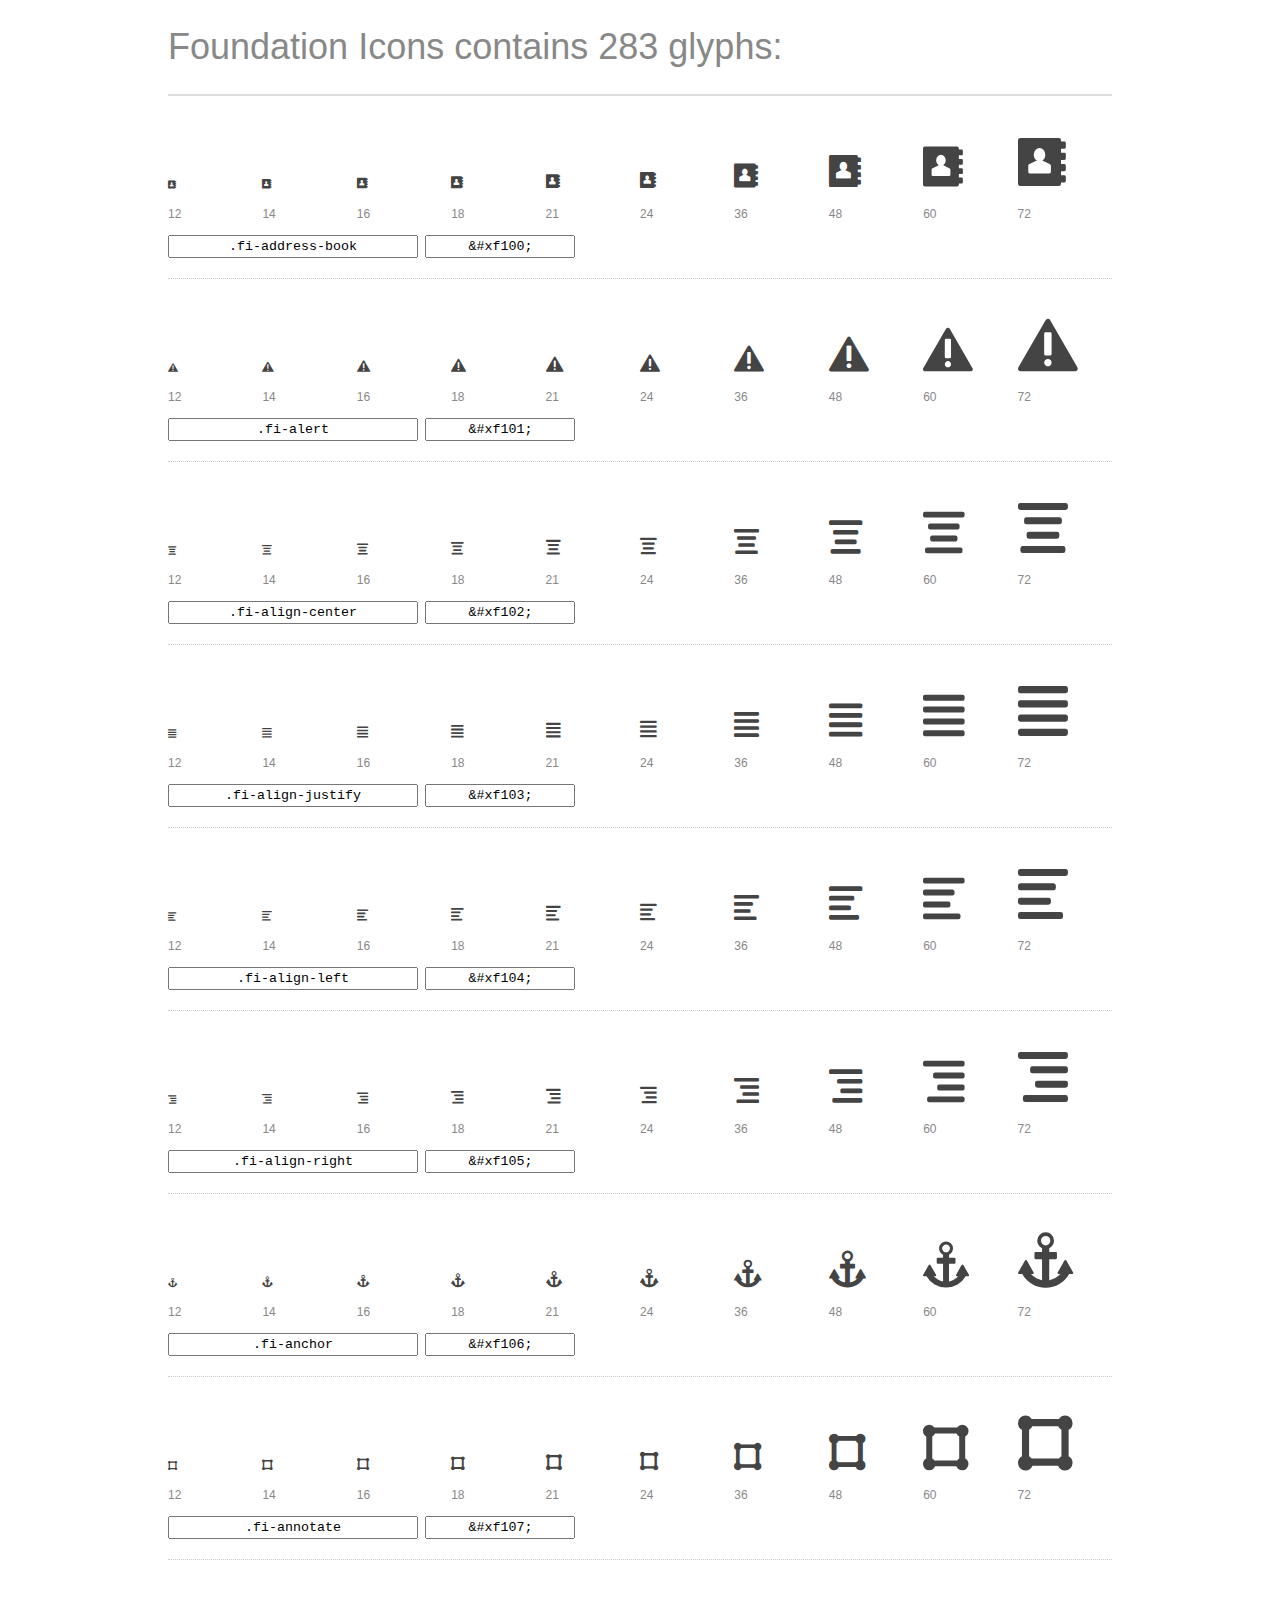
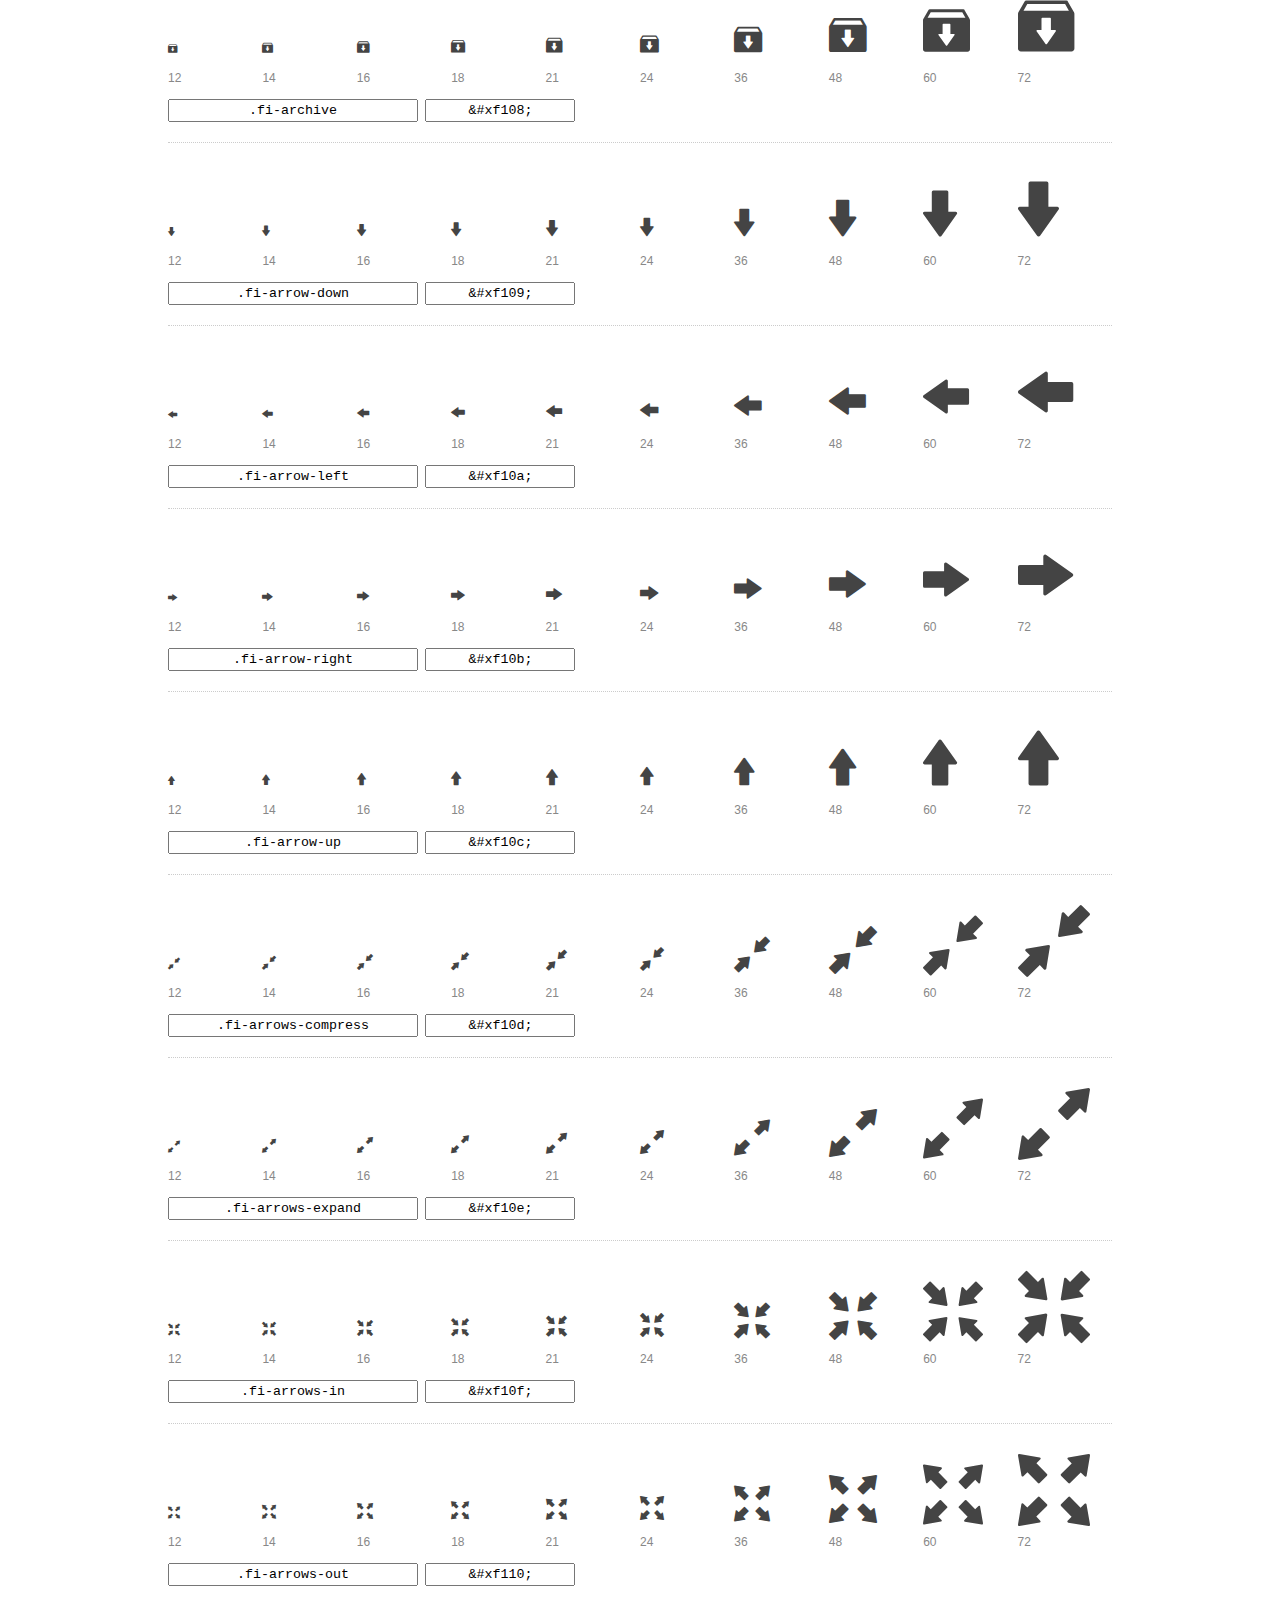
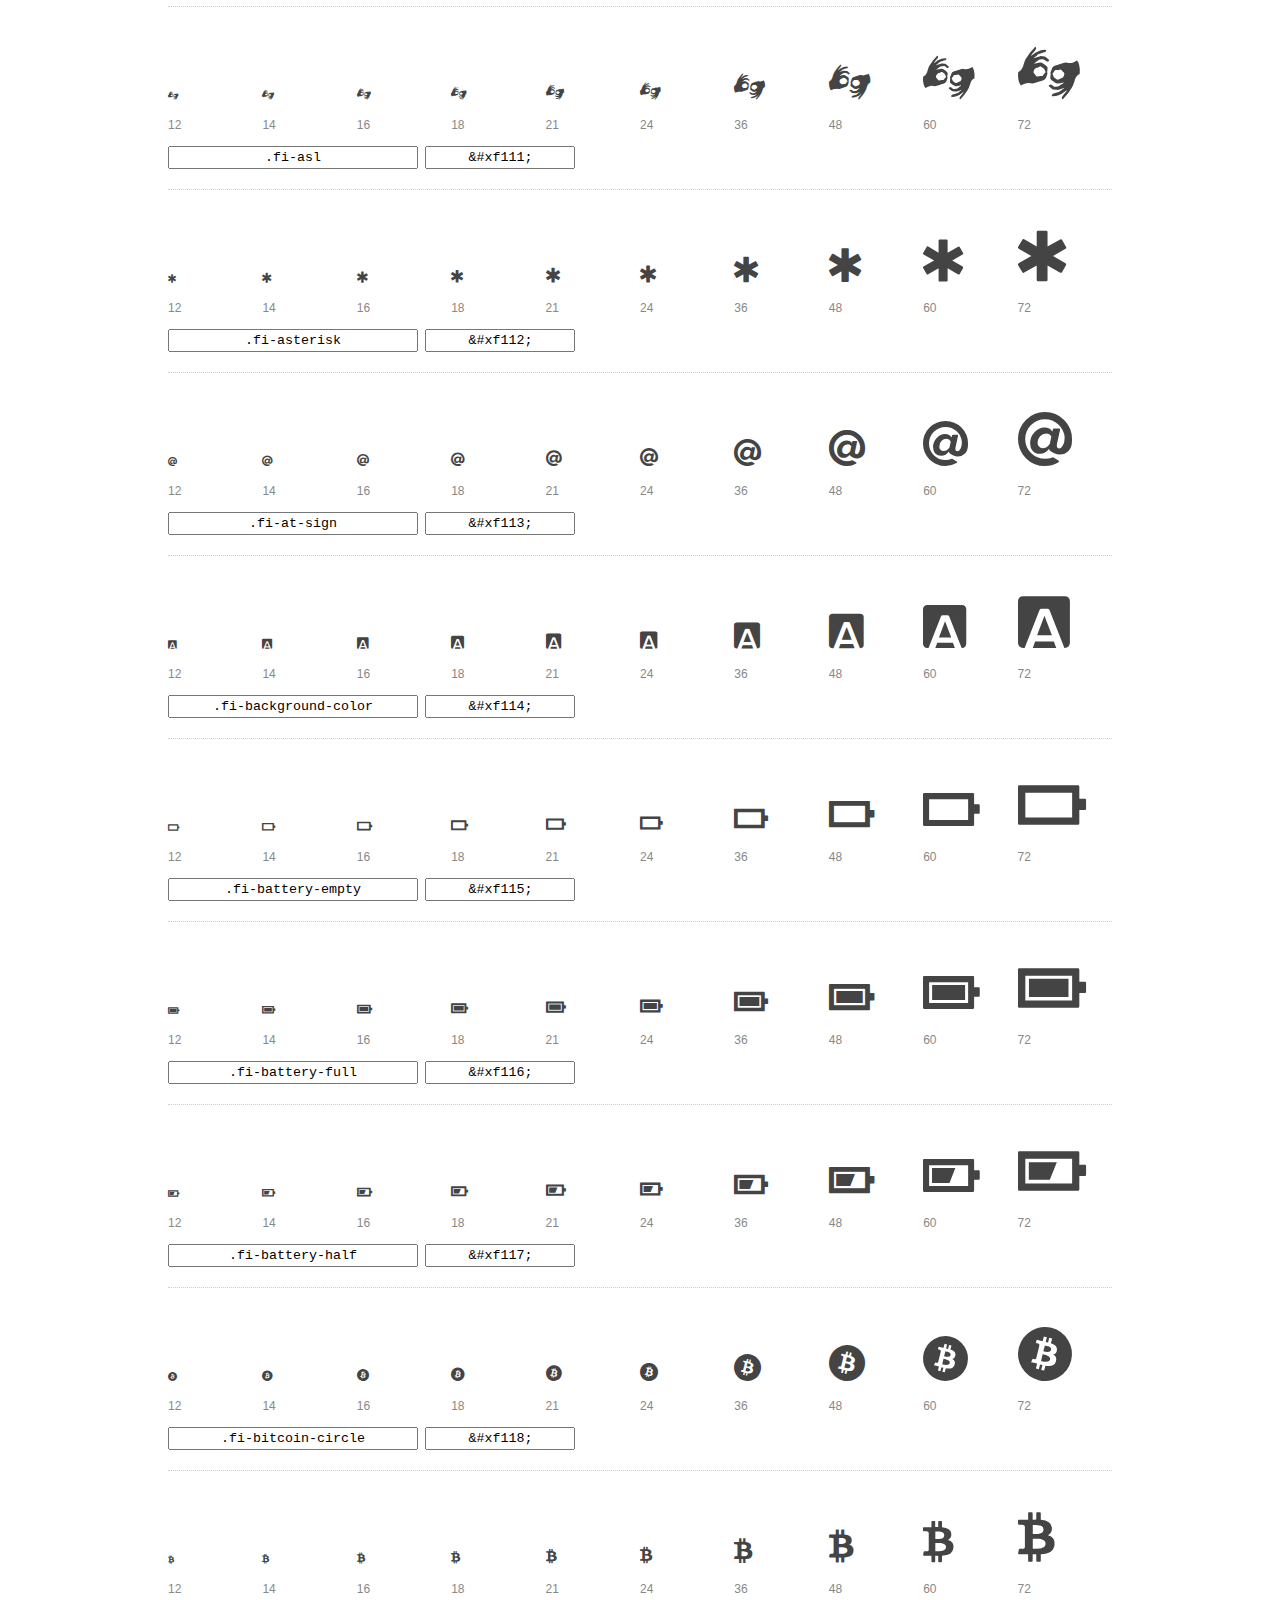
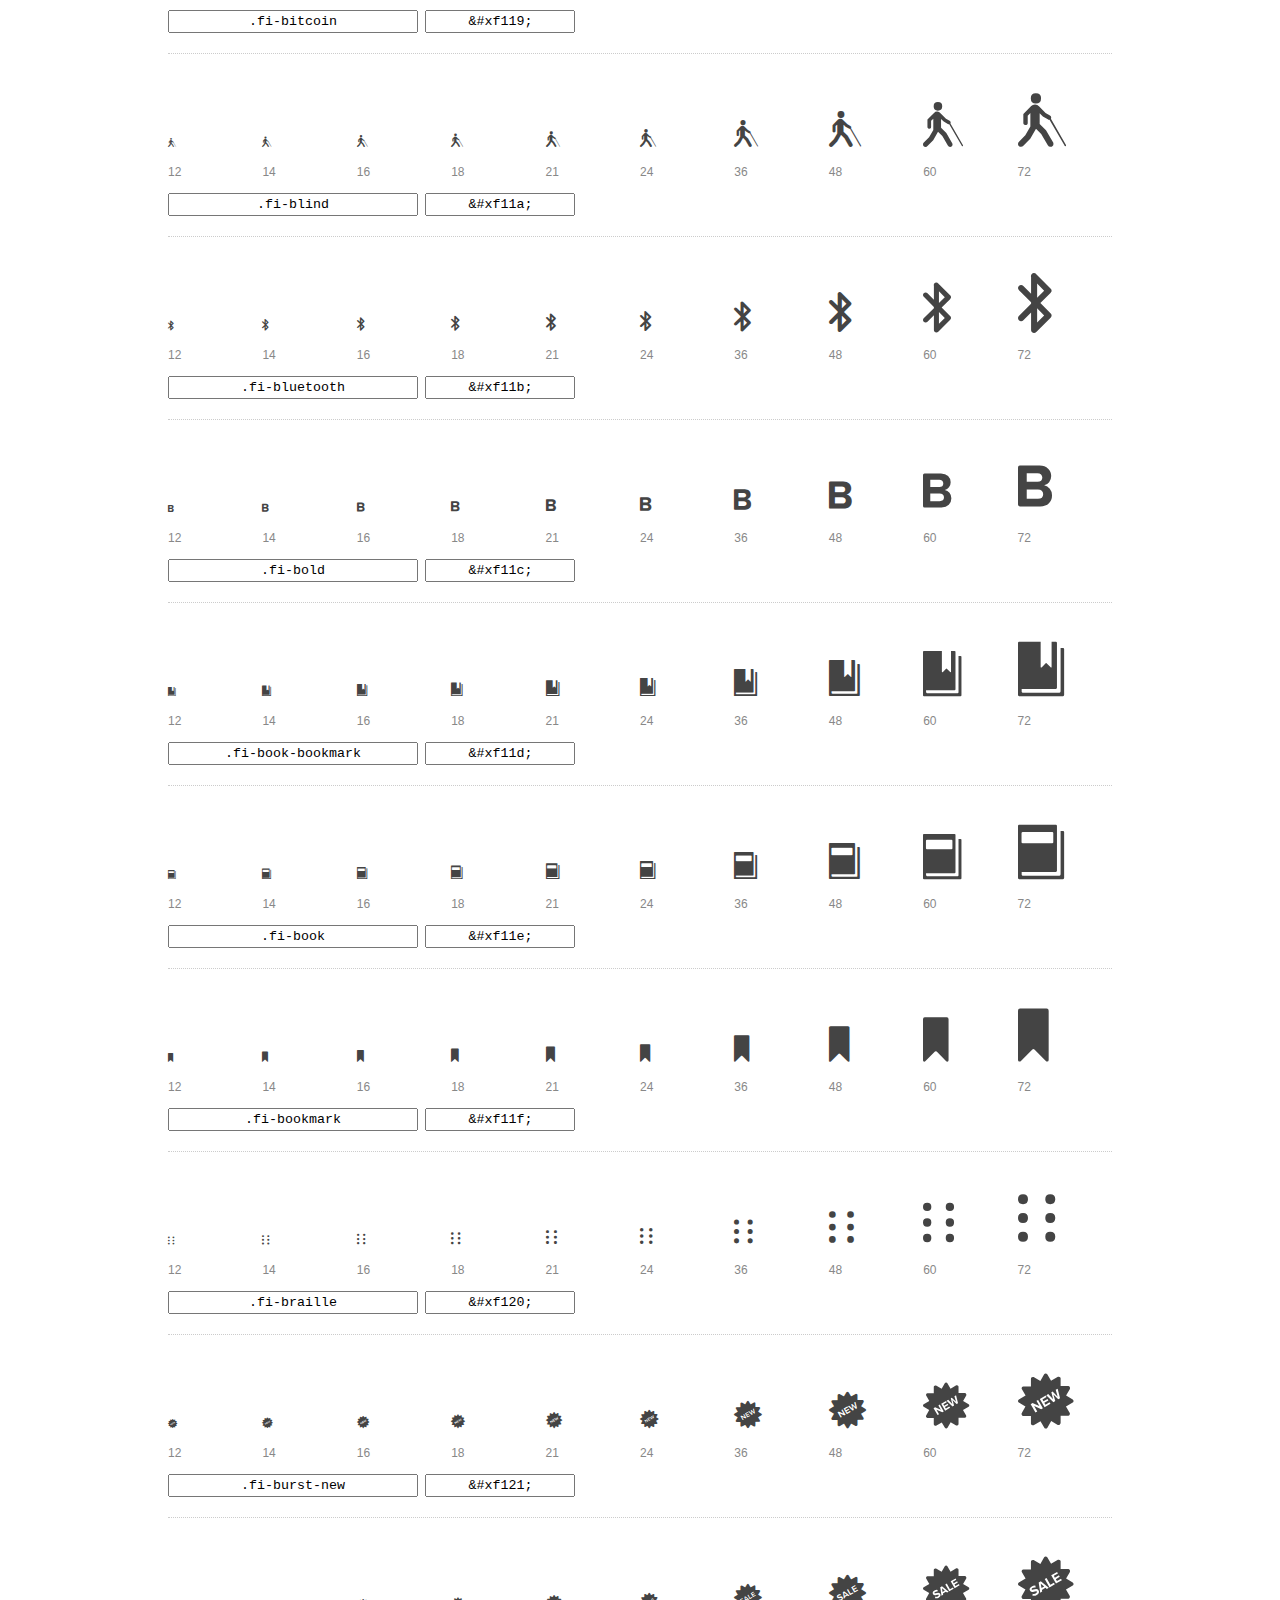
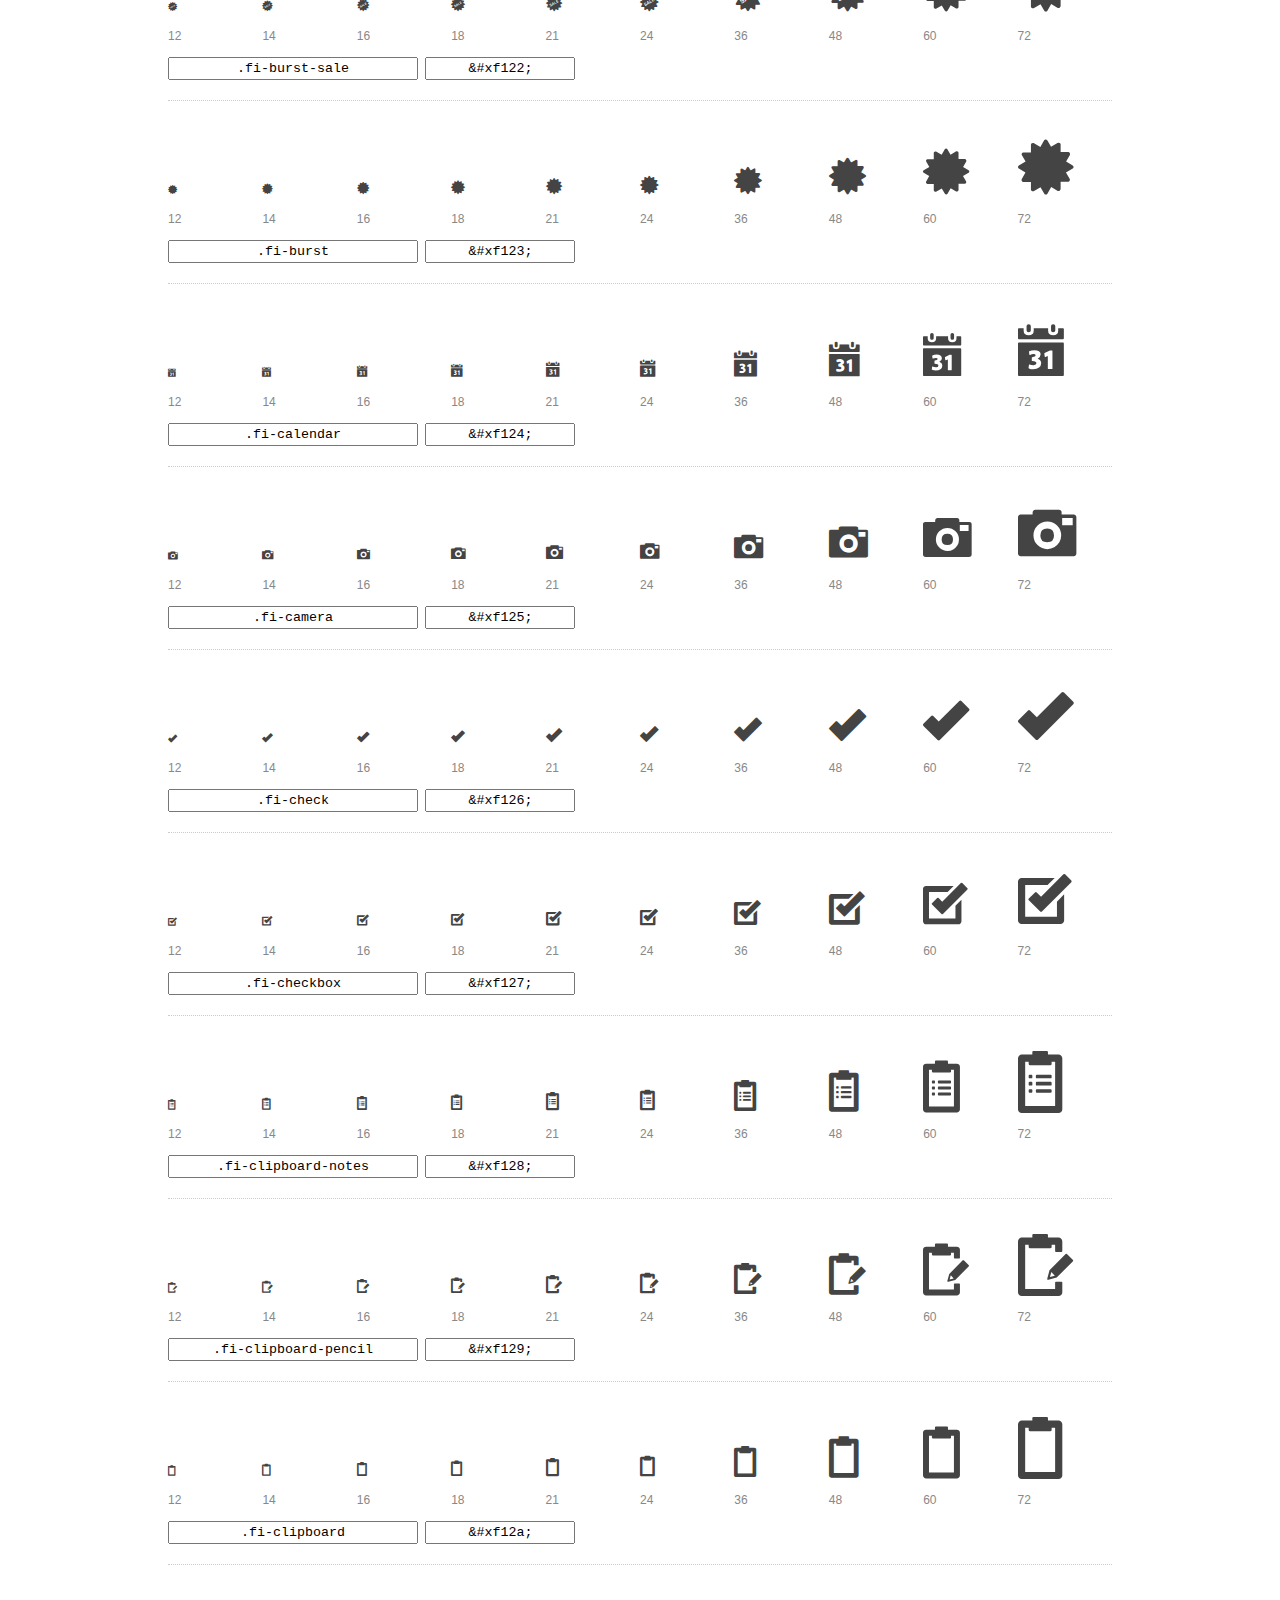
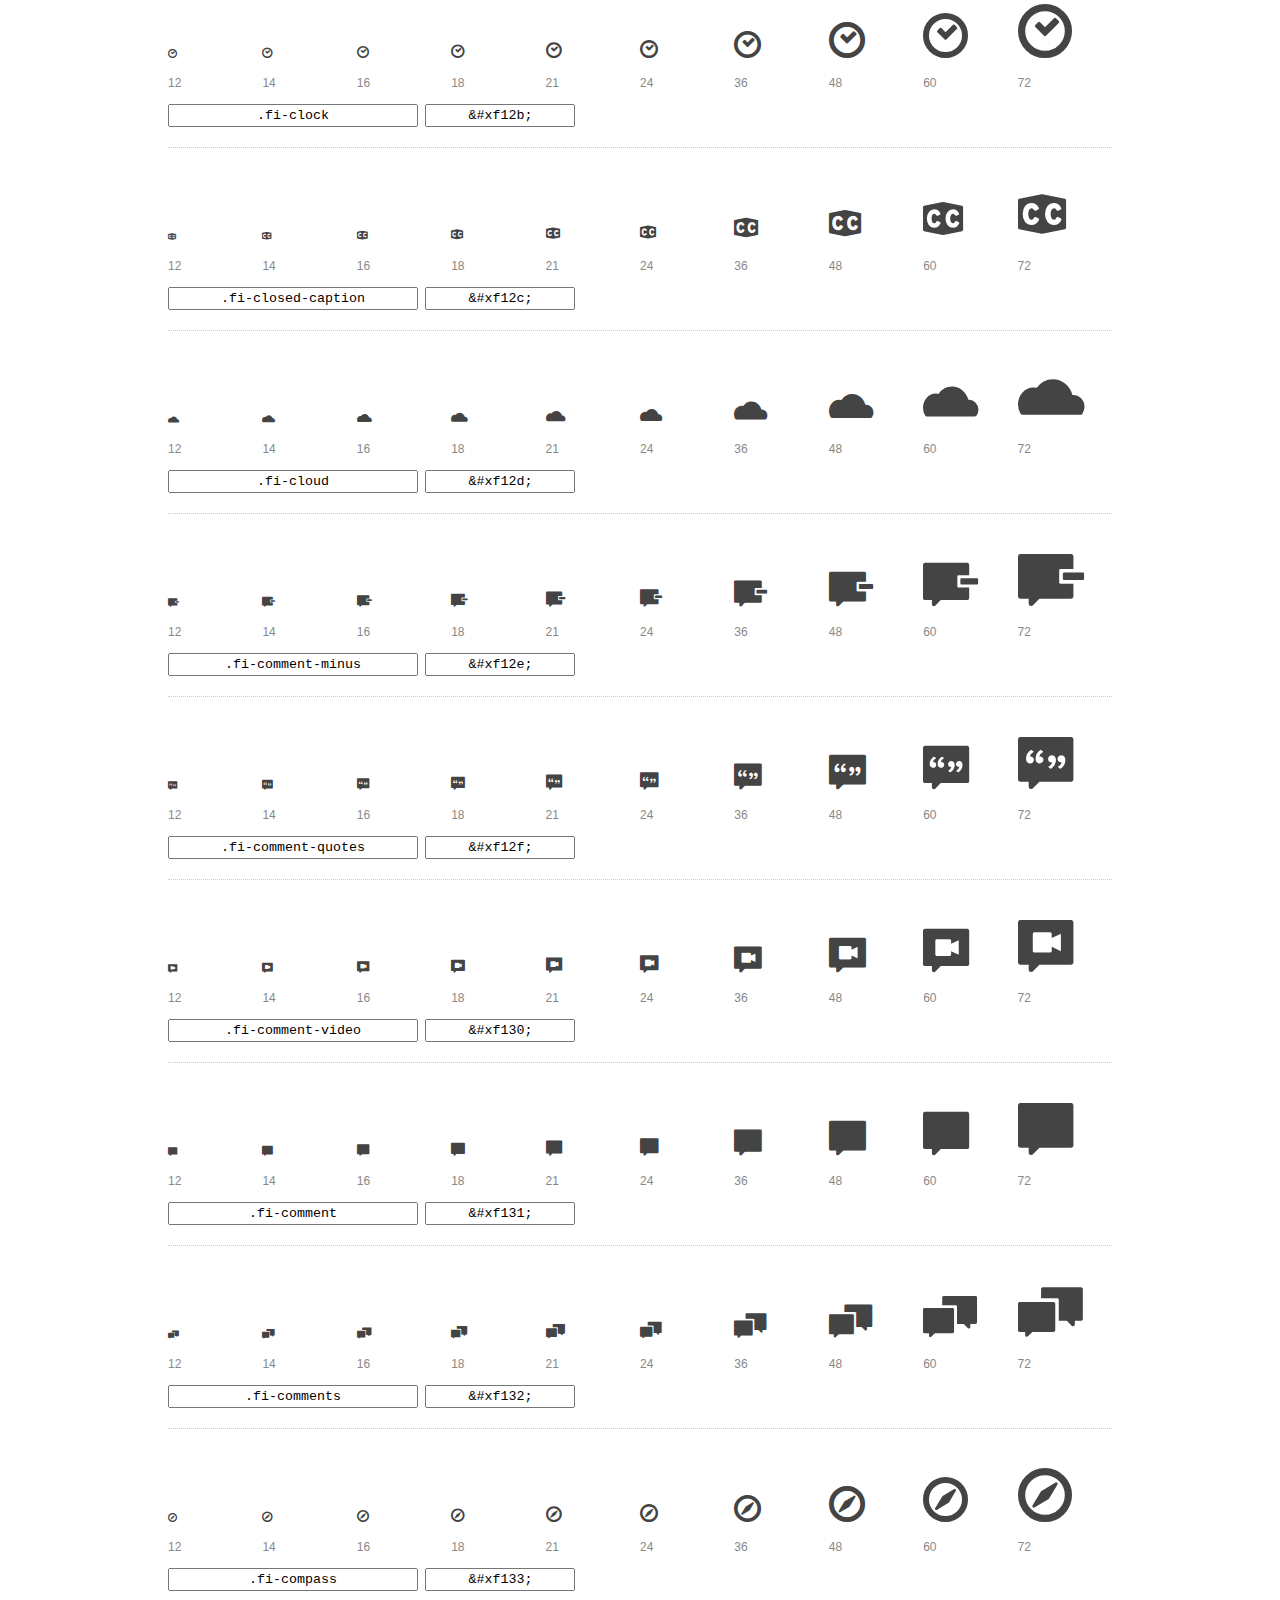
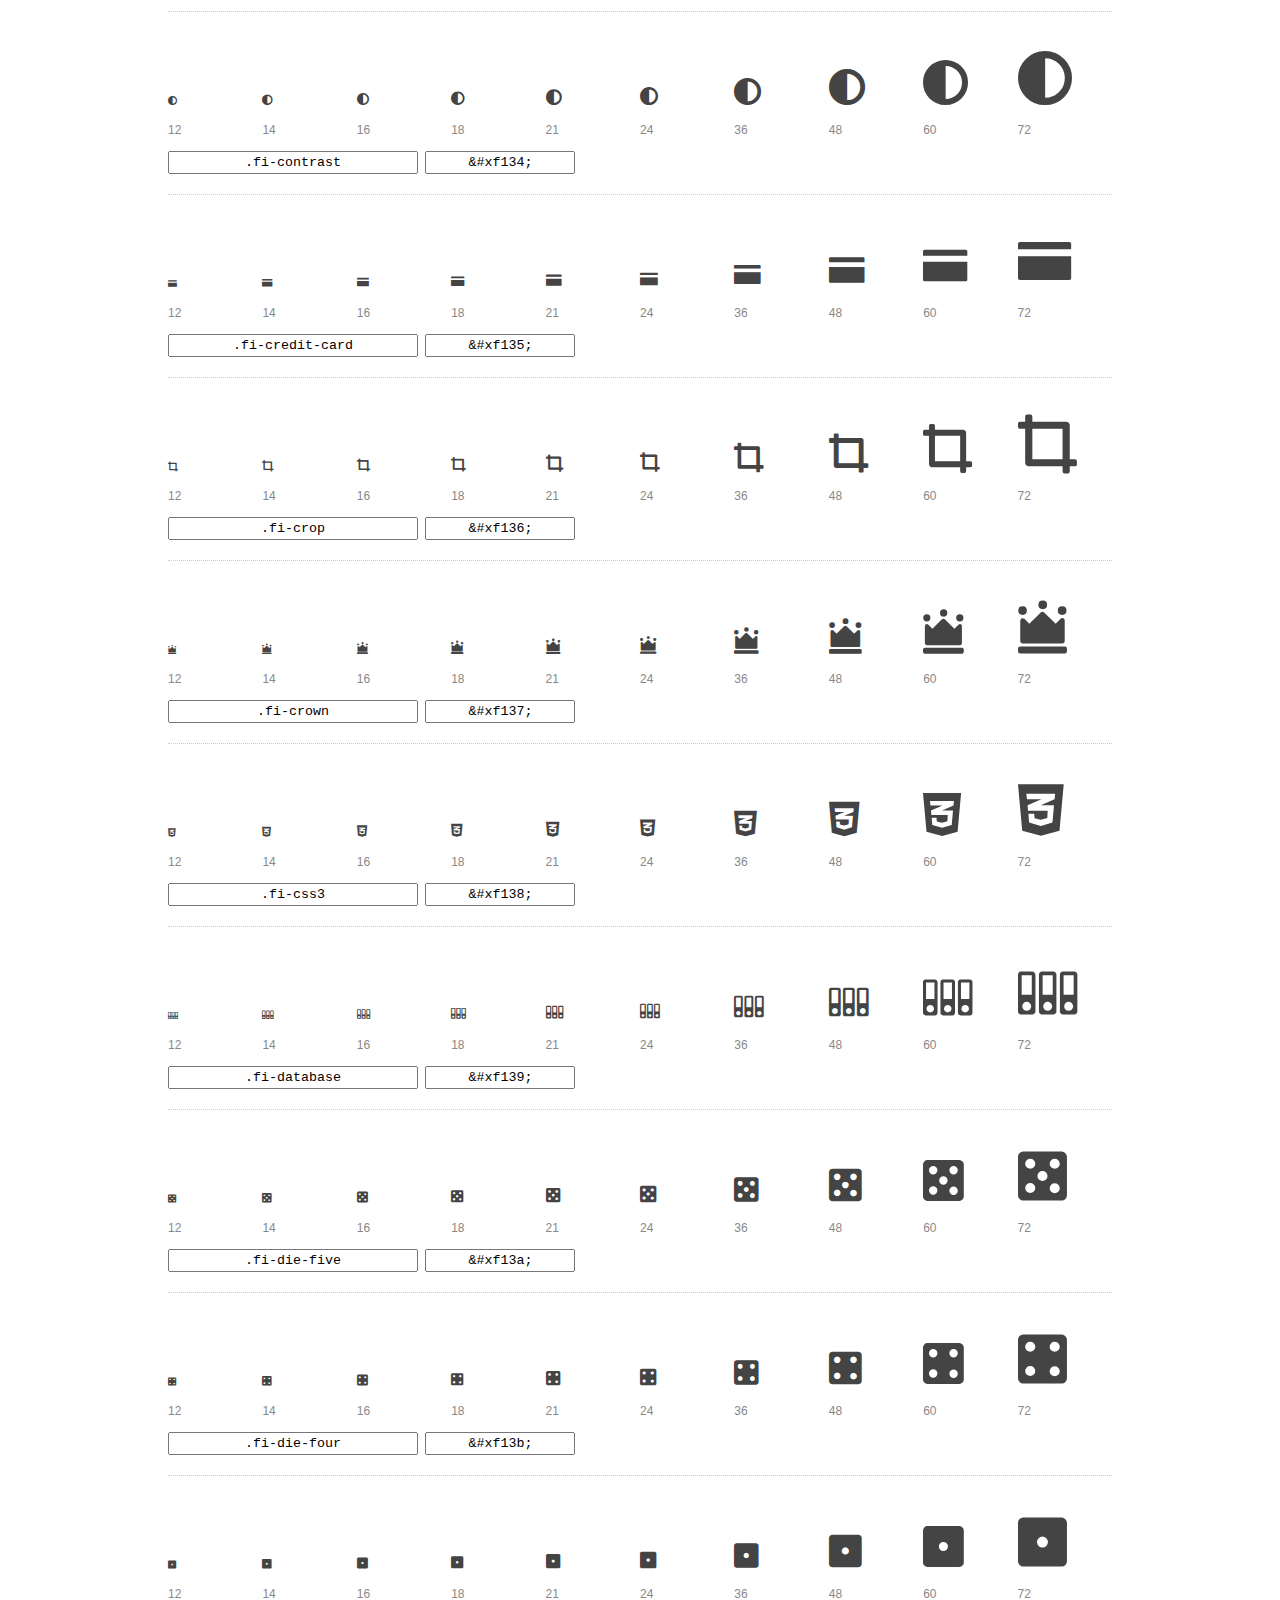
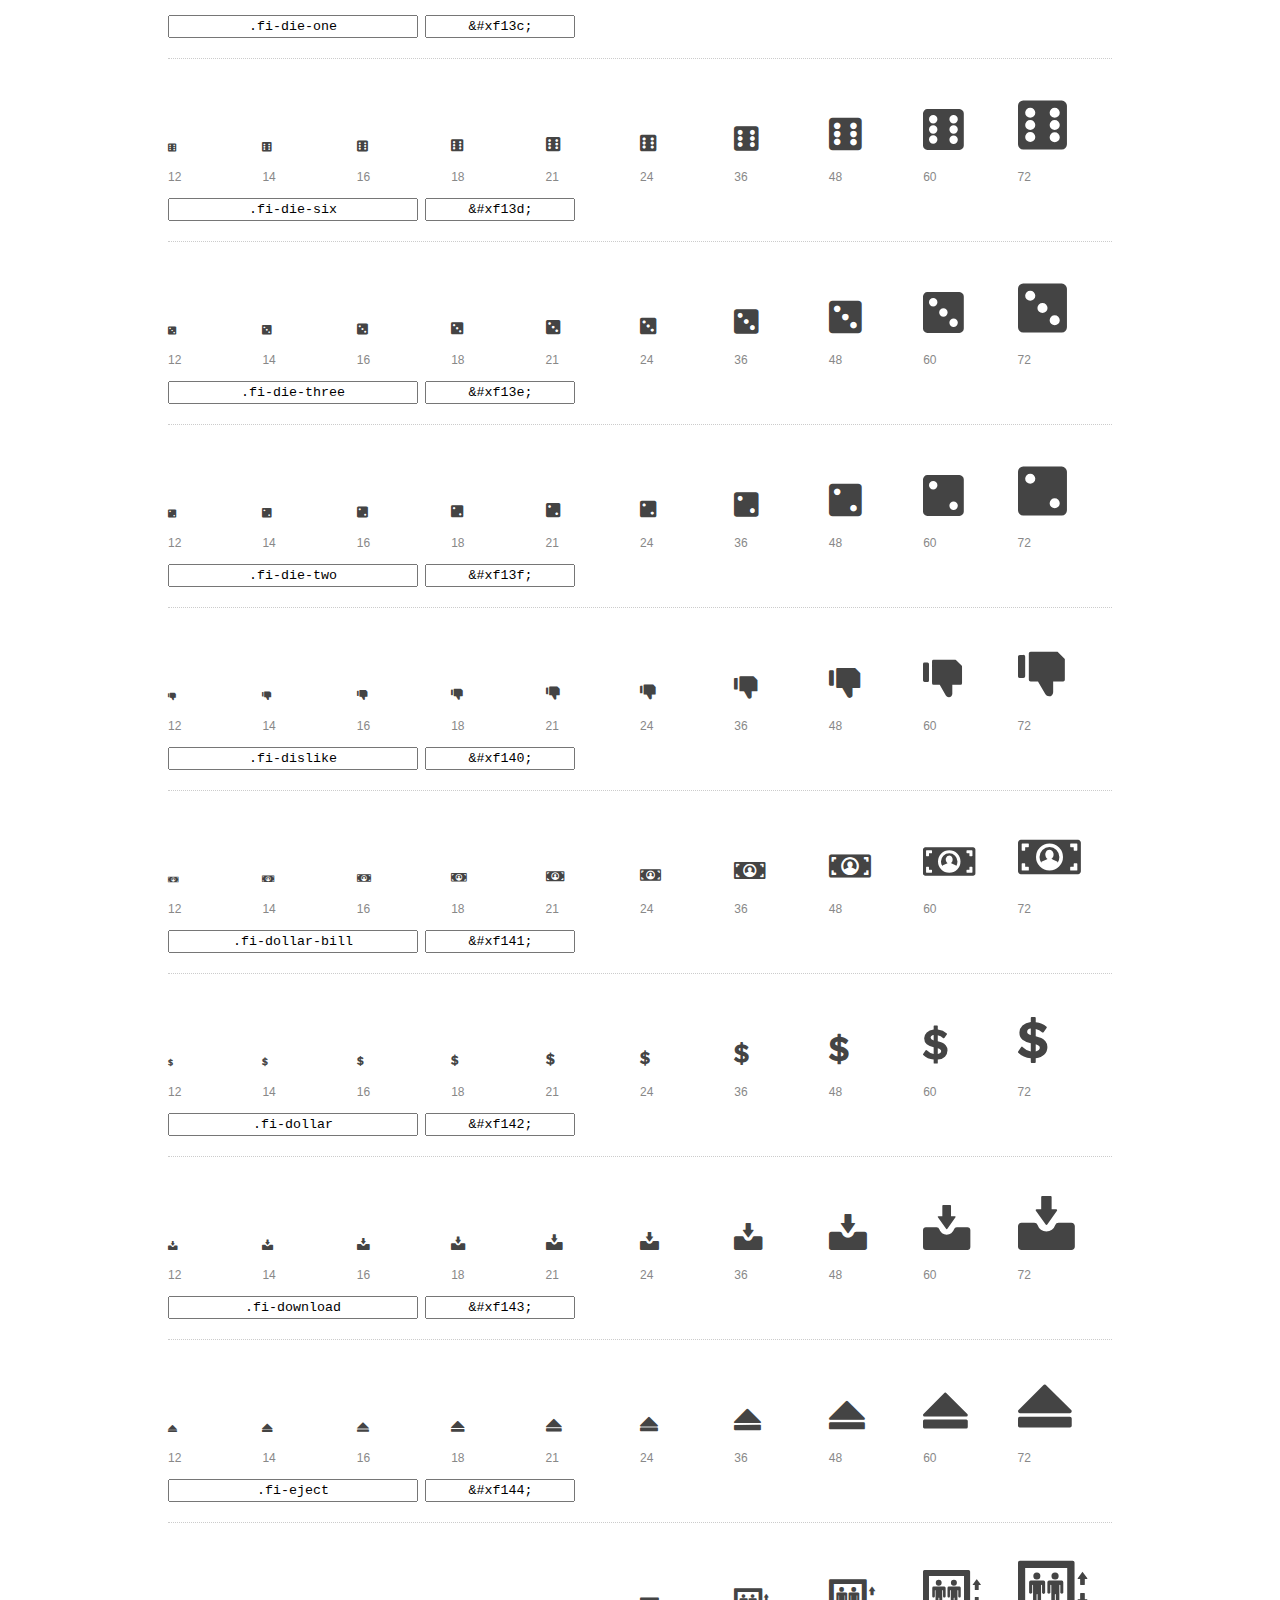
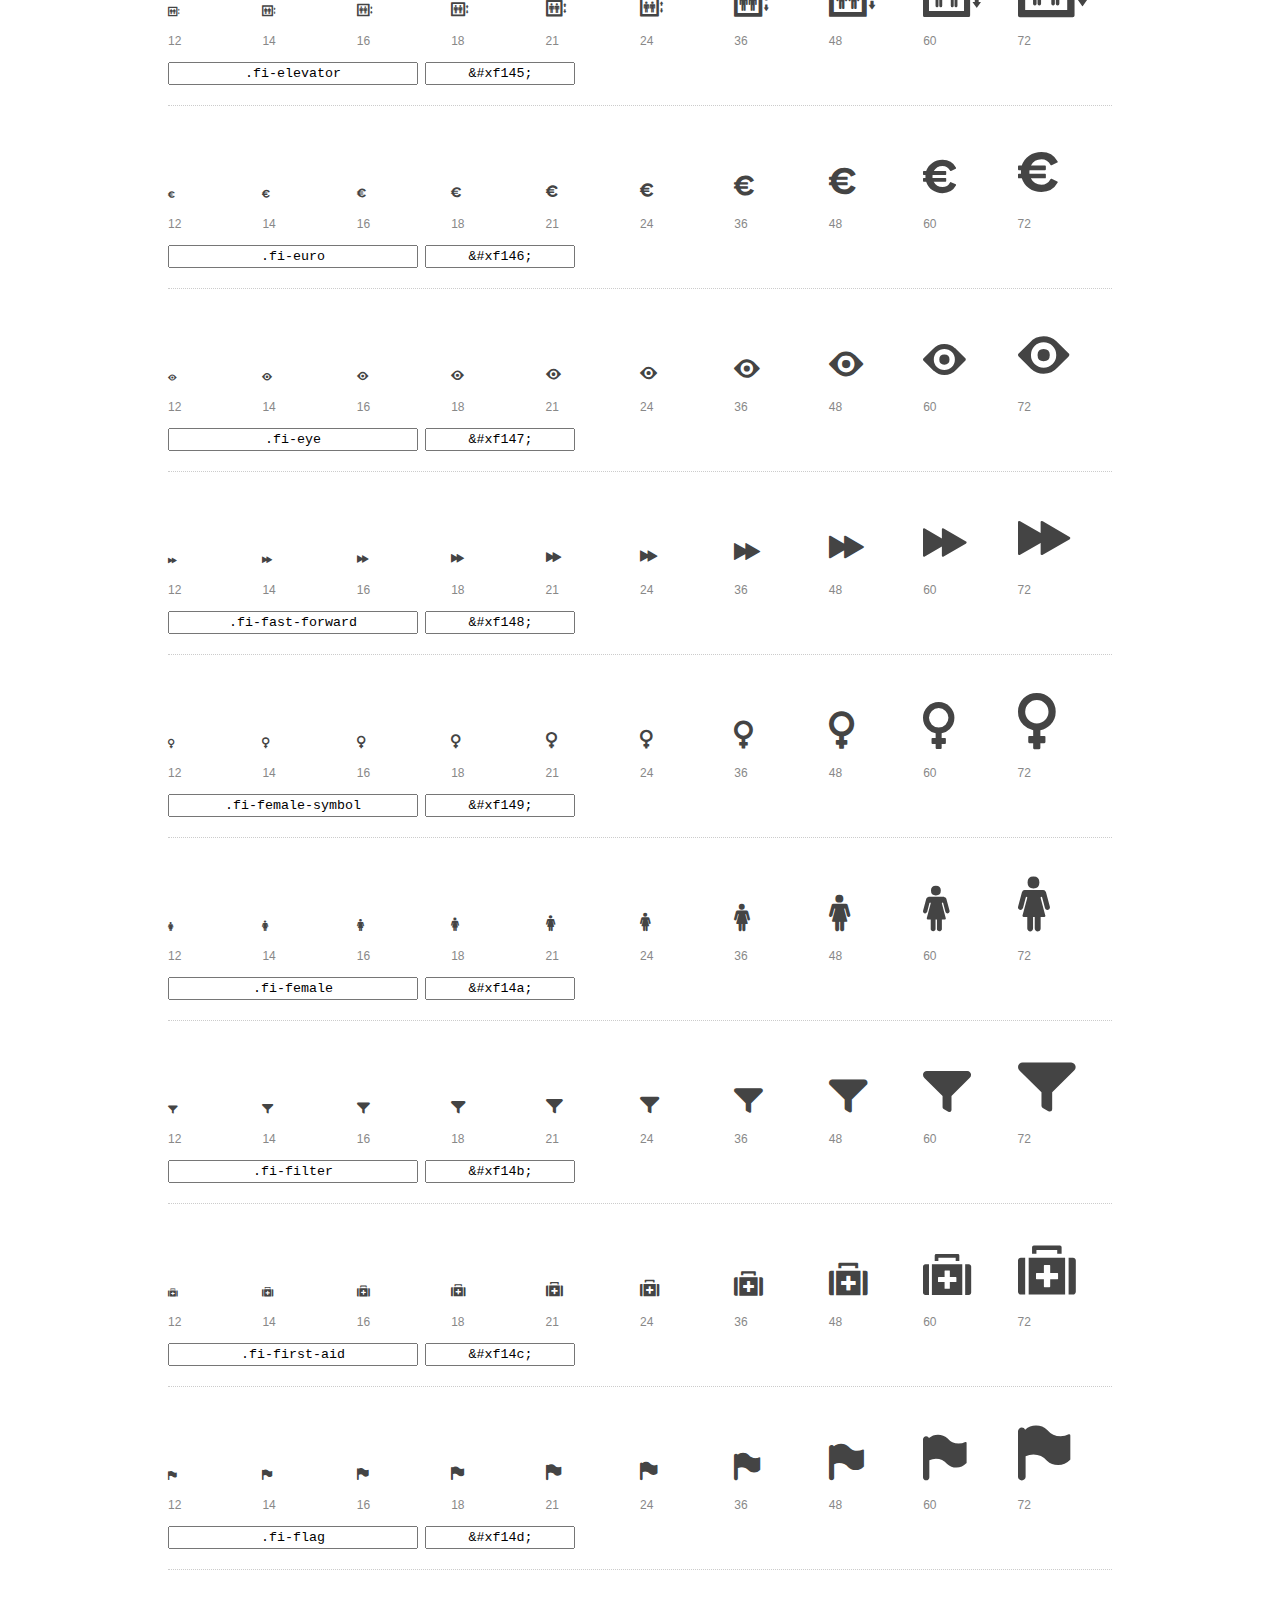
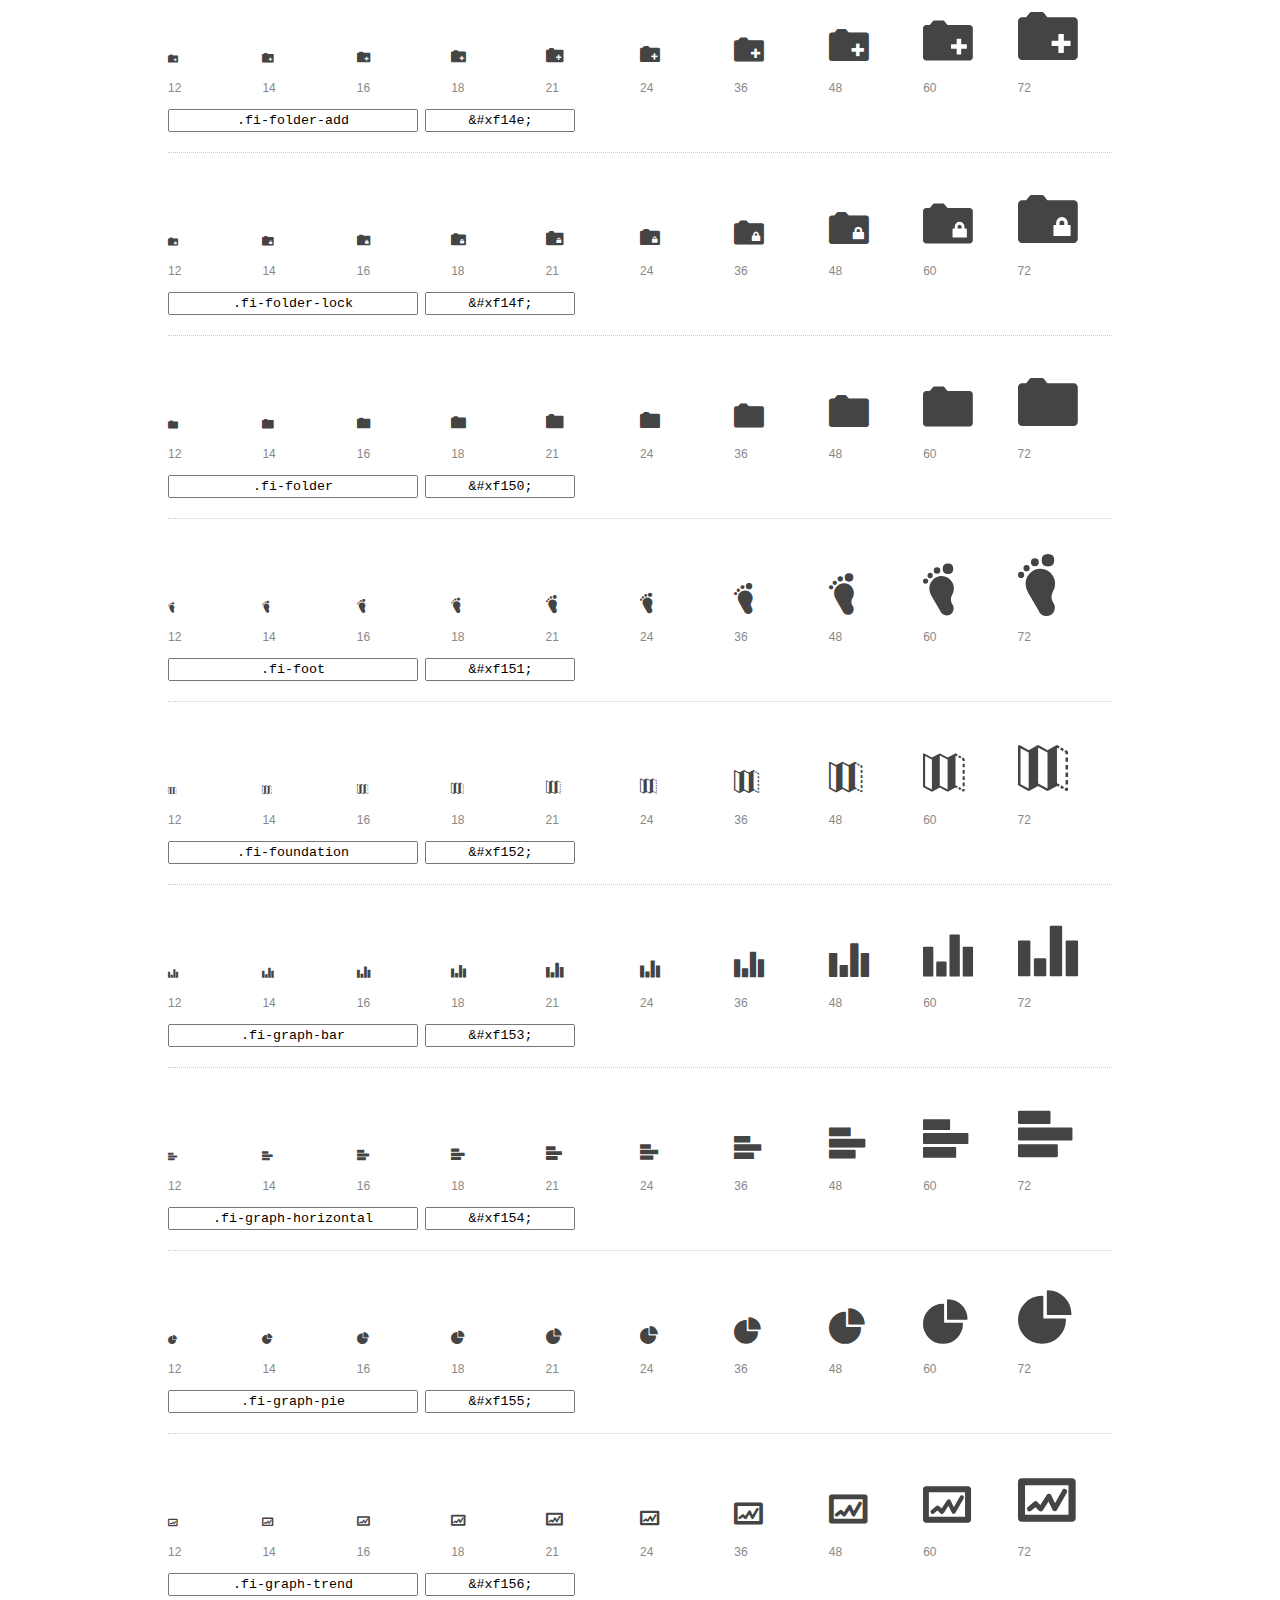
<file: static/foundation/icons/preview.html>
<!DOCTYPE html>
<html>
  <head>
    <title>Foundation Icons glyphs preview</title>
    <link rel="stylesheet" href="foundation-icons.css" />

    <style>
      * {
        -moz-box-sizing: border-box;
        -webkit-box-sizing: border-box;
        box-sizing: border-box;
        margin: 0;
        padding: 0;
      }

      body {
        background: #fff;
        color: #444;
        font: 16px/1.5 "Helvetica Neue", Helvetica, Arial, sans-serif;
      }

      a, 
      a:visited {
        color: #888;
        text-decoration: underline;
      }
      a:hover, 
      a:focus { color: #000; }

      h1 {
        border-bottom: 2px solid #ddd;
        color: #888;
        font-size: 36px;
        font-weight: 300;
        margin-bottom: 20px;
        padding: 20px 0;
      }

      .container {
        margin: 0 auto;
        min-width: 880px;
        padding: 0 40px;
        width: 80%;
      }

      .glyph {
        border-bottom: 1px dotted #ccc;
        padding: 10px 0 20px;
        margin-bottom: 20px;
      }

      .preview-glyphs { vertical-align: bottom; } 

      .preview-scale { 
        color: #888;
        font-size: 12px; 
        margin-top: 5px;
      }

      .step {
        display: inline-block;
        line-height: 1;
        width: 10%;
      }

      
      .size-12 { font-size: 12px; }
      
      .size-14 { font-size: 14px; }
      
      .size-16 { font-size: 16px; }
      
      .size-18 { font-size: 18px; }
      
      .size-21 { font-size: 21px; }
      
      .size-24 { font-size: 24px; }
      
      .size-36 { font-size: 36px; }
      
      .size-48 { font-size: 48px; }
      
      .size-60 { font-size: 60px; }
      
      .size-72 { font-size: 72px; }
      

      .usage { margin-top: 10px; }

      .usage input {
        font-family: monospace;
        margin-right: 3px;
        padding: 2px 5px;
        text-align: center;
      }

      .usage .point { width: 150px; }

      .usage .class { width: 250px; }

      .footer {
        color: #888;
        font-size: 12px;
        padding: 20px 0;
      }
    </style>

    <!--[if lte IE 8]><script src="http://html5shiv.googlecode.com/svn/trunk/html5.js"></script><![endif]-->
  </head>

  <body>
    <div class="container">
      <h1>Foundation Icons contains 283 glyphs:</h1> 

      
      <div class="glyph">
        <div class="preview-glyphs">
          <i class="step fi-address-book size-12"></i><i class="step fi-address-book size-14"></i><i class="step fi-address-book size-16"></i><i class="step fi-address-book size-18"></i><i class="step fi-address-book size-21"></i><i class="step fi-address-book size-24"></i><i class="step fi-address-book size-36"></i><i class="step fi-address-book size-48"></i><i class="step fi-address-book size-60"></i><i class="step fi-address-book size-72"></i>
        </div>
        <div class="preview-scale">
          <span class="step">12</span><span class="step">14</span><span class="step">16</span><span class="step">18</span><span class="step">21</span><span class="step">24</span><span class="step">36</span><span class="step">48</span><span class="step">60</span><span class="step">72</span> 
        </div>
        <div class="usage">
          <input class="class" type="text" readonly="readonly" onClick="this.select();" value=".fi-address-book" />
          <input class="point" type="text" readonly="readonly" onClick="this.select();" value="&amp;#xf100;" />
        </div>
      </div>
      
      <div class="glyph">
        <div class="preview-glyphs">
          <i class="step fi-alert size-12"></i><i class="step fi-alert size-14"></i><i class="step fi-alert size-16"></i><i class="step fi-alert size-18"></i><i class="step fi-alert size-21"></i><i class="step fi-alert size-24"></i><i class="step fi-alert size-36"></i><i class="step fi-alert size-48"></i><i class="step fi-alert size-60"></i><i class="step fi-alert size-72"></i>
        </div>
        <div class="preview-scale">
          <span class="step">12</span><span class="step">14</span><span class="step">16</span><span class="step">18</span><span class="step">21</span><span class="step">24</span><span class="step">36</span><span class="step">48</span><span class="step">60</span><span class="step">72</span> 
        </div>
        <div class="usage">
          <input class="class" type="text" readonly="readonly" onClick="this.select();" value=".fi-alert" />
          <input class="point" type="text" readonly="readonly" onClick="this.select();" value="&amp;#xf101;" />
        </div>
      </div>
      
      <div class="glyph">
        <div class="preview-glyphs">
          <i class="step fi-align-center size-12"></i><i class="step fi-align-center size-14"></i><i class="step fi-align-center size-16"></i><i class="step fi-align-center size-18"></i><i class="step fi-align-center size-21"></i><i class="step fi-align-center size-24"></i><i class="step fi-align-center size-36"></i><i class="step fi-align-center size-48"></i><i class="step fi-align-center size-60"></i><i class="step fi-align-center size-72"></i>
        </div>
        <div class="preview-scale">
          <span class="step">12</span><span class="step">14</span><span class="step">16</span><span class="step">18</span><span class="step">21</span><span class="step">24</span><span class="step">36</span><span class="step">48</span><span class="step">60</span><span class="step">72</span> 
        </div>
        <div class="usage">
          <input class="class" type="text" readonly="readonly" onClick="this.select();" value=".fi-align-center" />
          <input class="point" type="text" readonly="readonly" onClick="this.select();" value="&amp;#xf102;" />
        </div>
      </div>
      
      <div class="glyph">
        <div class="preview-glyphs">
          <i class="step fi-align-justify size-12"></i><i class="step fi-align-justify size-14"></i><i class="step fi-align-justify size-16"></i><i class="step fi-align-justify size-18"></i><i class="step fi-align-justify size-21"></i><i class="step fi-align-justify size-24"></i><i class="step fi-align-justify size-36"></i><i class="step fi-align-justify size-48"></i><i class="step fi-align-justify size-60"></i><i class="step fi-align-justify size-72"></i>
        </div>
        <div class="preview-scale">
          <span class="step">12</span><span class="step">14</span><span class="step">16</span><span class="step">18</span><span class="step">21</span><span class="step">24</span><span class="step">36</span><span class="step">48</span><span class="step">60</span><span class="step">72</span> 
        </div>
        <div class="usage">
          <input class="class" type="text" readonly="readonly" onClick="this.select();" value=".fi-align-justify" />
          <input class="point" type="text" readonly="readonly" onClick="this.select();" value="&amp;#xf103;" />
        </div>
      </div>
      
      <div class="glyph">
        <div class="preview-glyphs">
          <i class="step fi-align-left size-12"></i><i class="step fi-align-left size-14"></i><i class="step fi-align-left size-16"></i><i class="step fi-align-left size-18"></i><i class="step fi-align-left size-21"></i><i class="step fi-align-left size-24"></i><i class="step fi-align-left size-36"></i><i class="step fi-align-left size-48"></i><i class="step fi-align-left size-60"></i><i class="step fi-align-left size-72"></i>
        </div>
        <div class="preview-scale">
          <span class="step">12</span><span class="step">14</span><span class="step">16</span><span class="step">18</span><span class="step">21</span><span class="step">24</span><span class="step">36</span><span class="step">48</span><span class="step">60</span><span class="step">72</span> 
        </div>
        <div class="usage">
          <input class="class" type="text" readonly="readonly" onClick="this.select();" value=".fi-align-left" />
          <input class="point" type="text" readonly="readonly" onClick="this.select();" value="&amp;#xf104;" />
        </div>
      </div>
      
      <div class="glyph">
        <div class="preview-glyphs">
          <i class="step fi-align-right size-12"></i><i class="step fi-align-right size-14"></i><i class="step fi-align-right size-16"></i><i class="step fi-align-right size-18"></i><i class="step fi-align-right size-21"></i><i class="step fi-align-right size-24"></i><i class="step fi-align-right size-36"></i><i class="step fi-align-right size-48"></i><i class="step fi-align-right size-60"></i><i class="step fi-align-right size-72"></i>
        </div>
        <div class="preview-scale">
          <span class="step">12</span><span class="step">14</span><span class="step">16</span><span class="step">18</span><span class="step">21</span><span class="step">24</span><span class="step">36</span><span class="step">48</span><span class="step">60</span><span class="step">72</span> 
        </div>
        <div class="usage">
          <input class="class" type="text" readonly="readonly" onClick="this.select();" value=".fi-align-right" />
          <input class="point" type="text" readonly="readonly" onClick="this.select();" value="&amp;#xf105;" />
        </div>
      </div>
      
      <div class="glyph">
        <div class="preview-glyphs">
          <i class="step fi-anchor size-12"></i><i class="step fi-anchor size-14"></i><i class="step fi-anchor size-16"></i><i class="step fi-anchor size-18"></i><i class="step fi-anchor size-21"></i><i class="step fi-anchor size-24"></i><i class="step fi-anchor size-36"></i><i class="step fi-anchor size-48"></i><i class="step fi-anchor size-60"></i><i class="step fi-anchor size-72"></i>
        </div>
        <div class="preview-scale">
          <span class="step">12</span><span class="step">14</span><span class="step">16</span><span class="step">18</span><span class="step">21</span><span class="step">24</span><span class="step">36</span><span class="step">48</span><span class="step">60</span><span class="step">72</span> 
        </div>
        <div class="usage">
          <input class="class" type="text" readonly="readonly" onClick="this.select();" value=".fi-anchor" />
          <input class="point" type="text" readonly="readonly" onClick="this.select();" value="&amp;#xf106;" />
        </div>
      </div>
      
      <div class="glyph">
        <div class="preview-glyphs">
          <i class="step fi-annotate size-12"></i><i class="step fi-annotate size-14"></i><i class="step fi-annotate size-16"></i><i class="step fi-annotate size-18"></i><i class="step fi-annotate size-21"></i><i class="step fi-annotate size-24"></i><i class="step fi-annotate size-36"></i><i class="step fi-annotate size-48"></i><i class="step fi-annotate size-60"></i><i class="step fi-annotate size-72"></i>
        </div>
        <div class="preview-scale">
          <span class="step">12</span><span class="step">14</span><span class="step">16</span><span class="step">18</span><span class="step">21</span><span class="step">24</span><span class="step">36</span><span class="step">48</span><span class="step">60</span><span class="step">72</span> 
        </div>
        <div class="usage">
          <input class="class" type="text" readonly="readonly" onClick="this.select();" value=".fi-annotate" />
          <input class="point" type="text" readonly="readonly" onClick="this.select();" value="&amp;#xf107;" />
        </div>
      </div>
      
      <div class="glyph">
        <div class="preview-glyphs">
          <i class="step fi-archive size-12"></i><i class="step fi-archive size-14"></i><i class="step fi-archive size-16"></i><i class="step fi-archive size-18"></i><i class="step fi-archive size-21"></i><i class="step fi-archive size-24"></i><i class="step fi-archive size-36"></i><i class="step fi-archive size-48"></i><i class="step fi-archive size-60"></i><i class="step fi-archive size-72"></i>
        </div>
        <div class="preview-scale">
          <span class="step">12</span><span class="step">14</span><span class="step">16</span><span class="step">18</span><span class="step">21</span><span class="step">24</span><span class="step">36</span><span class="step">48</span><span class="step">60</span><span class="step">72</span> 
        </div>
        <div class="usage">
          <input class="class" type="text" readonly="readonly" onClick="this.select();" value=".fi-archive" />
          <input class="point" type="text" readonly="readonly" onClick="this.select();" value="&amp;#xf108;" />
        </div>
      </div>
      
      <div class="glyph">
        <div class="preview-glyphs">
          <i class="step fi-arrow-down size-12"></i><i class="step fi-arrow-down size-14"></i><i class="step fi-arrow-down size-16"></i><i class="step fi-arrow-down size-18"></i><i class="step fi-arrow-down size-21"></i><i class="step fi-arrow-down size-24"></i><i class="step fi-arrow-down size-36"></i><i class="step fi-arrow-down size-48"></i><i class="step fi-arrow-down size-60"></i><i class="step fi-arrow-down size-72"></i>
        </div>
        <div class="preview-scale">
          <span class="step">12</span><span class="step">14</span><span class="step">16</span><span class="step">18</span><span class="step">21</span><span class="step">24</span><span class="step">36</span><span class="step">48</span><span class="step">60</span><span class="step">72</span> 
        </div>
        <div class="usage">
          <input class="class" type="text" readonly="readonly" onClick="this.select();" value=".fi-arrow-down" />
          <input class="point" type="text" readonly="readonly" onClick="this.select();" value="&amp;#xf109;" />
        </div>
      </div>
      
      <div class="glyph">
        <div class="preview-glyphs">
          <i class="step fi-arrow-left size-12"></i><i class="step fi-arrow-left size-14"></i><i class="step fi-arrow-left size-16"></i><i class="step fi-arrow-left size-18"></i><i class="step fi-arrow-left size-21"></i><i class="step fi-arrow-left size-24"></i><i class="step fi-arrow-left size-36"></i><i class="step fi-arrow-left size-48"></i><i class="step fi-arrow-left size-60"></i><i class="step fi-arrow-left size-72"></i>
        </div>
        <div class="preview-scale">
          <span class="step">12</span><span class="step">14</span><span class="step">16</span><span class="step">18</span><span class="step">21</span><span class="step">24</span><span class="step">36</span><span class="step">48</span><span class="step">60</span><span class="step">72</span> 
        </div>
        <div class="usage">
          <input class="class" type="text" readonly="readonly" onClick="this.select();" value=".fi-arrow-left" />
          <input class="point" type="text" readonly="readonly" onClick="this.select();" value="&amp;#xf10a;" />
        </div>
      </div>
      
      <div class="glyph">
        <div class="preview-glyphs">
          <i class="step fi-arrow-right size-12"></i><i class="step fi-arrow-right size-14"></i><i class="step fi-arrow-right size-16"></i><i class="step fi-arrow-right size-18"></i><i class="step fi-arrow-right size-21"></i><i class="step fi-arrow-right size-24"></i><i class="step fi-arrow-right size-36"></i><i class="step fi-arrow-right size-48"></i><i class="step fi-arrow-right size-60"></i><i class="step fi-arrow-right size-72"></i>
        </div>
        <div class="preview-scale">
          <span class="step">12</span><span class="step">14</span><span class="step">16</span><span class="step">18</span><span class="step">21</span><span class="step">24</span><span class="step">36</span><span class="step">48</span><span class="step">60</span><span class="step">72</span> 
        </div>
        <div class="usage">
          <input class="class" type="text" readonly="readonly" onClick="this.select();" value=".fi-arrow-right" />
          <input class="point" type="text" readonly="readonly" onClick="this.select();" value="&amp;#xf10b;" />
        </div>
      </div>
      
      <div class="glyph">
        <div class="preview-glyphs">
          <i class="step fi-arrow-up size-12"></i><i class="step fi-arrow-up size-14"></i><i class="step fi-arrow-up size-16"></i><i class="step fi-arrow-up size-18"></i><i class="step fi-arrow-up size-21"></i><i class="step fi-arrow-up size-24"></i><i class="step fi-arrow-up size-36"></i><i class="step fi-arrow-up size-48"></i><i class="step fi-arrow-up size-60"></i><i class="step fi-arrow-up size-72"></i>
        </div>
        <div class="preview-scale">
          <span class="step">12</span><span class="step">14</span><span class="step">16</span><span class="step">18</span><span class="step">21</span><span class="step">24</span><span class="step">36</span><span class="step">48</span><span class="step">60</span><span class="step">72</span> 
        </div>
        <div class="usage">
          <input class="class" type="text" readonly="readonly" onClick="this.select();" value=".fi-arrow-up" />
          <input class="point" type="text" readonly="readonly" onClick="this.select();" value="&amp;#xf10c;" />
        </div>
      </div>
      
      <div class="glyph">
        <div class="preview-glyphs">
          <i class="step fi-arrows-compress size-12"></i><i class="step fi-arrows-compress size-14"></i><i class="step fi-arrows-compress size-16"></i><i class="step fi-arrows-compress size-18"></i><i class="step fi-arrows-compress size-21"></i><i class="step fi-arrows-compress size-24"></i><i class="step fi-arrows-compress size-36"></i><i class="step fi-arrows-compress size-48"></i><i class="step fi-arrows-compress size-60"></i><i class="step fi-arrows-compress size-72"></i>
        </div>
        <div class="preview-scale">
          <span class="step">12</span><span class="step">14</span><span class="step">16</span><span class="step">18</span><span class="step">21</span><span class="step">24</span><span class="step">36</span><span class="step">48</span><span class="step">60</span><span class="step">72</span> 
        </div>
        <div class="usage">
          <input class="class" type="text" readonly="readonly" onClick="this.select();" value=".fi-arrows-compress" />
          <input class="point" type="text" readonly="readonly" onClick="this.select();" value="&amp;#xf10d;" />
        </div>
      </div>
      
      <div class="glyph">
        <div class="preview-glyphs">
          <i class="step fi-arrows-expand size-12"></i><i class="step fi-arrows-expand size-14"></i><i class="step fi-arrows-expand size-16"></i><i class="step fi-arrows-expand size-18"></i><i class="step fi-arrows-expand size-21"></i><i class="step fi-arrows-expand size-24"></i><i class="step fi-arrows-expand size-36"></i><i class="step fi-arrows-expand size-48"></i><i class="step fi-arrows-expand size-60"></i><i class="step fi-arrows-expand size-72"></i>
        </div>
        <div class="preview-scale">
          <span class="step">12</span><span class="step">14</span><span class="step">16</span><span class="step">18</span><span class="step">21</span><span class="step">24</span><span class="step">36</span><span class="step">48</span><span class="step">60</span><span class="step">72</span> 
        </div>
        <div class="usage">
          <input class="class" type="text" readonly="readonly" onClick="this.select();" value=".fi-arrows-expand" />
          <input class="point" type="text" readonly="readonly" onClick="this.select();" value="&amp;#xf10e;" />
        </div>
      </div>
      
      <div class="glyph">
        <div class="preview-glyphs">
          <i class="step fi-arrows-in size-12"></i><i class="step fi-arrows-in size-14"></i><i class="step fi-arrows-in size-16"></i><i class="step fi-arrows-in size-18"></i><i class="step fi-arrows-in size-21"></i><i class="step fi-arrows-in size-24"></i><i class="step fi-arrows-in size-36"></i><i class="step fi-arrows-in size-48"></i><i class="step fi-arrows-in size-60"></i><i class="step fi-arrows-in size-72"></i>
        </div>
        <div class="preview-scale">
          <span class="step">12</span><span class="step">14</span><span class="step">16</span><span class="step">18</span><span class="step">21</span><span class="step">24</span><span class="step">36</span><span class="step">48</span><span class="step">60</span><span class="step">72</span> 
        </div>
        <div class="usage">
          <input class="class" type="text" readonly="readonly" onClick="this.select();" value=".fi-arrows-in" />
          <input class="point" type="text" readonly="readonly" onClick="this.select();" value="&amp;#xf10f;" />
        </div>
      </div>
      
      <div class="glyph">
        <div class="preview-glyphs">
          <i class="step fi-arrows-out size-12"></i><i class="step fi-arrows-out size-14"></i><i class="step fi-arrows-out size-16"></i><i class="step fi-arrows-out size-18"></i><i class="step fi-arrows-out size-21"></i><i class="step fi-arrows-out size-24"></i><i class="step fi-arrows-out size-36"></i><i class="step fi-arrows-out size-48"></i><i class="step fi-arrows-out size-60"></i><i class="step fi-arrows-out size-72"></i>
        </div>
        <div class="preview-scale">
          <span class="step">12</span><span class="step">14</span><span class="step">16</span><span class="step">18</span><span class="step">21</span><span class="step">24</span><span class="step">36</span><span class="step">48</span><span class="step">60</span><span class="step">72</span> 
        </div>
        <div class="usage">
          <input class="class" type="text" readonly="readonly" onClick="this.select();" value=".fi-arrows-out" />
          <input class="point" type="text" readonly="readonly" onClick="this.select();" value="&amp;#xf110;" />
        </div>
      </div>
      
      <div class="glyph">
        <div class="preview-glyphs">
          <i class="step fi-asl size-12"></i><i class="step fi-asl size-14"></i><i class="step fi-asl size-16"></i><i class="step fi-asl size-18"></i><i class="step fi-asl size-21"></i><i class="step fi-asl size-24"></i><i class="step fi-asl size-36"></i><i class="step fi-asl size-48"></i><i class="step fi-asl size-60"></i><i class="step fi-asl size-72"></i>
        </div>
        <div class="preview-scale">
          <span class="step">12</span><span class="step">14</span><span class="step">16</span><span class="step">18</span><span class="step">21</span><span class="step">24</span><span class="step">36</span><span class="step">48</span><span class="step">60</span><span class="step">72</span> 
        </div>
        <div class="usage">
          <input class="class" type="text" readonly="readonly" onClick="this.select();" value=".fi-asl" />
          <input class="point" type="text" readonly="readonly" onClick="this.select();" value="&amp;#xf111;" />
        </div>
      </div>
      
      <div class="glyph">
        <div class="preview-glyphs">
          <i class="step fi-asterisk size-12"></i><i class="step fi-asterisk size-14"></i><i class="step fi-asterisk size-16"></i><i class="step fi-asterisk size-18"></i><i class="step fi-asterisk size-21"></i><i class="step fi-asterisk size-24"></i><i class="step fi-asterisk size-36"></i><i class="step fi-asterisk size-48"></i><i class="step fi-asterisk size-60"></i><i class="step fi-asterisk size-72"></i>
        </div>
        <div class="preview-scale">
          <span class="step">12</span><span class="step">14</span><span class="step">16</span><span class="step">18</span><span class="step">21</span><span class="step">24</span><span class="step">36</span><span class="step">48</span><span class="step">60</span><span class="step">72</span> 
        </div>
        <div class="usage">
          <input class="class" type="text" readonly="readonly" onClick="this.select();" value=".fi-asterisk" />
          <input class="point" type="text" readonly="readonly" onClick="this.select();" value="&amp;#xf112;" />
        </div>
      </div>
      
      <div class="glyph">
        <div class="preview-glyphs">
          <i class="step fi-at-sign size-12"></i><i class="step fi-at-sign size-14"></i><i class="step fi-at-sign size-16"></i><i class="step fi-at-sign size-18"></i><i class="step fi-at-sign size-21"></i><i class="step fi-at-sign size-24"></i><i class="step fi-at-sign size-36"></i><i class="step fi-at-sign size-48"></i><i class="step fi-at-sign size-60"></i><i class="step fi-at-sign size-72"></i>
        </div>
        <div class="preview-scale">
          <span class="step">12</span><span class="step">14</span><span class="step">16</span><span class="step">18</span><span class="step">21</span><span class="step">24</span><span class="step">36</span><span class="step">48</span><span class="step">60</span><span class="step">72</span> 
        </div>
        <div class="usage">
          <input class="class" type="text" readonly="readonly" onClick="this.select();" value=".fi-at-sign" />
          <input class="point" type="text" readonly="readonly" onClick="this.select();" value="&amp;#xf113;" />
        </div>
      </div>
      
      <div class="glyph">
        <div class="preview-glyphs">
          <i class="step fi-background-color size-12"></i><i class="step fi-background-color size-14"></i><i class="step fi-background-color size-16"></i><i class="step fi-background-color size-18"></i><i class="step fi-background-color size-21"></i><i class="step fi-background-color size-24"></i><i class="step fi-background-color size-36"></i><i class="step fi-background-color size-48"></i><i class="step fi-background-color size-60"></i><i class="step fi-background-color size-72"></i>
        </div>
        <div class="preview-scale">
          <span class="step">12</span><span class="step">14</span><span class="step">16</span><span class="step">18</span><span class="step">21</span><span class="step">24</span><span class="step">36</span><span class="step">48</span><span class="step">60</span><span class="step">72</span> 
        </div>
        <div class="usage">
          <input class="class" type="text" readonly="readonly" onClick="this.select();" value=".fi-background-color" />
          <input class="point" type="text" readonly="readonly" onClick="this.select();" value="&amp;#xf114;" />
        </div>
      </div>
      
      <div class="glyph">
        <div class="preview-glyphs">
          <i class="step fi-battery-empty size-12"></i><i class="step fi-battery-empty size-14"></i><i class="step fi-battery-empty size-16"></i><i class="step fi-battery-empty size-18"></i><i class="step fi-battery-empty size-21"></i><i class="step fi-battery-empty size-24"></i><i class="step fi-battery-empty size-36"></i><i class="step fi-battery-empty size-48"></i><i class="step fi-battery-empty size-60"></i><i class="step fi-battery-empty size-72"></i>
        </div>
        <div class="preview-scale">
          <span class="step">12</span><span class="step">14</span><span class="step">16</span><span class="step">18</span><span class="step">21</span><span class="step">24</span><span class="step">36</span><span class="step">48</span><span class="step">60</span><span class="step">72</span> 
        </div>
        <div class="usage">
          <input class="class" type="text" readonly="readonly" onClick="this.select();" value=".fi-battery-empty" />
          <input class="point" type="text" readonly="readonly" onClick="this.select();" value="&amp;#xf115;" />
        </div>
      </div>
      
      <div class="glyph">
        <div class="preview-glyphs">
          <i class="step fi-battery-full size-12"></i><i class="step fi-battery-full size-14"></i><i class="step fi-battery-full size-16"></i><i class="step fi-battery-full size-18"></i><i class="step fi-battery-full size-21"></i><i class="step fi-battery-full size-24"></i><i class="step fi-battery-full size-36"></i><i class="step fi-battery-full size-48"></i><i class="step fi-battery-full size-60"></i><i class="step fi-battery-full size-72"></i>
        </div>
        <div class="preview-scale">
          <span class="step">12</span><span class="step">14</span><span class="step">16</span><span class="step">18</span><span class="step">21</span><span class="step">24</span><span class="step">36</span><span class="step">48</span><span class="step">60</span><span class="step">72</span> 
        </div>
        <div class="usage">
          <input class="class" type="text" readonly="readonly" onClick="this.select();" value=".fi-battery-full" />
          <input class="point" type="text" readonly="readonly" onClick="this.select();" value="&amp;#xf116;" />
        </div>
      </div>
      
      <div class="glyph">
        <div class="preview-glyphs">
          <i class="step fi-battery-half size-12"></i><i class="step fi-battery-half size-14"></i><i class="step fi-battery-half size-16"></i><i class="step fi-battery-half size-18"></i><i class="step fi-battery-half size-21"></i><i class="step fi-battery-half size-24"></i><i class="step fi-battery-half size-36"></i><i class="step fi-battery-half size-48"></i><i class="step fi-battery-half size-60"></i><i class="step fi-battery-half size-72"></i>
        </div>
        <div class="preview-scale">
          <span class="step">12</span><span class="step">14</span><span class="step">16</span><span class="step">18</span><span class="step">21</span><span class="step">24</span><span class="step">36</span><span class="step">48</span><span class="step">60</span><span class="step">72</span> 
        </div>
        <div class="usage">
          <input class="class" type="text" readonly="readonly" onClick="this.select();" value=".fi-battery-half" />
          <input class="point" type="text" readonly="readonly" onClick="this.select();" value="&amp;#xf117;" />
        </div>
      </div>
      
      <div class="glyph">
        <div class="preview-glyphs">
          <i class="step fi-bitcoin-circle size-12"></i><i class="step fi-bitcoin-circle size-14"></i><i class="step fi-bitcoin-circle size-16"></i><i class="step fi-bitcoin-circle size-18"></i><i class="step fi-bitcoin-circle size-21"></i><i class="step fi-bitcoin-circle size-24"></i><i class="step fi-bitcoin-circle size-36"></i><i class="step fi-bitcoin-circle size-48"></i><i class="step fi-bitcoin-circle size-60"></i><i class="step fi-bitcoin-circle size-72"></i>
        </div>
        <div class="preview-scale">
          <span class="step">12</span><span class="step">14</span><span class="step">16</span><span class="step">18</span><span class="step">21</span><span class="step">24</span><span class="step">36</span><span class="step">48</span><span class="step">60</span><span class="step">72</span> 
        </div>
        <div class="usage">
          <input class="class" type="text" readonly="readonly" onClick="this.select();" value=".fi-bitcoin-circle" />
          <input class="point" type="text" readonly="readonly" onClick="this.select();" value="&amp;#xf118;" />
        </div>
      </div>
      
      <div class="glyph">
        <div class="preview-glyphs">
          <i class="step fi-bitcoin size-12"></i><i class="step fi-bitcoin size-14"></i><i class="step fi-bitcoin size-16"></i><i class="step fi-bitcoin size-18"></i><i class="step fi-bitcoin size-21"></i><i class="step fi-bitcoin size-24"></i><i class="step fi-bitcoin size-36"></i><i class="step fi-bitcoin size-48"></i><i class="step fi-bitcoin size-60"></i><i class="step fi-bitcoin size-72"></i>
        </div>
        <div class="preview-scale">
          <span class="step">12</span><span class="step">14</span><span class="step">16</span><span class="step">18</span><span class="step">21</span><span class="step">24</span><span class="step">36</span><span class="step">48</span><span class="step">60</span><span class="step">72</span> 
        </div>
        <div class="usage">
          <input class="class" type="text" readonly="readonly" onClick="this.select();" value=".fi-bitcoin" />
          <input class="point" type="text" readonly="readonly" onClick="this.select();" value="&amp;#xf119;" />
        </div>
      </div>
      
      <div class="glyph">
        <div class="preview-glyphs">
          <i class="step fi-blind size-12"></i><i class="step fi-blind size-14"></i><i class="step fi-blind size-16"></i><i class="step fi-blind size-18"></i><i class="step fi-blind size-21"></i><i class="step fi-blind size-24"></i><i class="step fi-blind size-36"></i><i class="step fi-blind size-48"></i><i class="step fi-blind size-60"></i><i class="step fi-blind size-72"></i>
        </div>
        <div class="preview-scale">
          <span class="step">12</span><span class="step">14</span><span class="step">16</span><span class="step">18</span><span class="step">21</span><span class="step">24</span><span class="step">36</span><span class="step">48</span><span class="step">60</span><span class="step">72</span> 
        </div>
        <div class="usage">
          <input class="class" type="text" readonly="readonly" onClick="this.select();" value=".fi-blind" />
          <input class="point" type="text" readonly="readonly" onClick="this.select();" value="&amp;#xf11a;" />
        </div>
      </div>
      
      <div class="glyph">
        <div class="preview-glyphs">
          <i class="step fi-bluetooth size-12"></i><i class="step fi-bluetooth size-14"></i><i class="step fi-bluetooth size-16"></i><i class="step fi-bluetooth size-18"></i><i class="step fi-bluetooth size-21"></i><i class="step fi-bluetooth size-24"></i><i class="step fi-bluetooth size-36"></i><i class="step fi-bluetooth size-48"></i><i class="step fi-bluetooth size-60"></i><i class="step fi-bluetooth size-72"></i>
        </div>
        <div class="preview-scale">
          <span class="step">12</span><span class="step">14</span><span class="step">16</span><span class="step">18</span><span class="step">21</span><span class="step">24</span><span class="step">36</span><span class="step">48</span><span class="step">60</span><span class="step">72</span> 
        </div>
        <div class="usage">
          <input class="class" type="text" readonly="readonly" onClick="this.select();" value=".fi-bluetooth" />
          <input class="point" type="text" readonly="readonly" onClick="this.select();" value="&amp;#xf11b;" />
        </div>
      </div>
      
      <div class="glyph">
        <div class="preview-glyphs">
          <i class="step fi-bold size-12"></i><i class="step fi-bold size-14"></i><i class="step fi-bold size-16"></i><i class="step fi-bold size-18"></i><i class="step fi-bold size-21"></i><i class="step fi-bold size-24"></i><i class="step fi-bold size-36"></i><i class="step fi-bold size-48"></i><i class="step fi-bold size-60"></i><i class="step fi-bold size-72"></i>
        </div>
        <div class="preview-scale">
          <span class="step">12</span><span class="step">14</span><span class="step">16</span><span class="step">18</span><span class="step">21</span><span class="step">24</span><span class="step">36</span><span class="step">48</span><span class="step">60</span><span class="step">72</span> 
        </div>
        <div class="usage">
          <input class="class" type="text" readonly="readonly" onClick="this.select();" value=".fi-bold" />
          <input class="point" type="text" readonly="readonly" onClick="this.select();" value="&amp;#xf11c;" />
        </div>
      </div>
      
      <div class="glyph">
        <div class="preview-glyphs">
          <i class="step fi-book-bookmark size-12"></i><i class="step fi-book-bookmark size-14"></i><i class="step fi-book-bookmark size-16"></i><i class="step fi-book-bookmark size-18"></i><i class="step fi-book-bookmark size-21"></i><i class="step fi-book-bookmark size-24"></i><i class="step fi-book-bookmark size-36"></i><i class="step fi-book-bookmark size-48"></i><i class="step fi-book-bookmark size-60"></i><i class="step fi-book-bookmark size-72"></i>
        </div>
        <div class="preview-scale">
          <span class="step">12</span><span class="step">14</span><span class="step">16</span><span class="step">18</span><span class="step">21</span><span class="step">24</span><span class="step">36</span><span class="step">48</span><span class="step">60</span><span class="step">72</span> 
        </div>
        <div class="usage">
          <input class="class" type="text" readonly="readonly" onClick="this.select();" value=".fi-book-bookmark" />
          <input class="point" type="text" readonly="readonly" onClick="this.select();" value="&amp;#xf11d;" />
        </div>
      </div>
      
      <div class="glyph">
        <div class="preview-glyphs">
          <i class="step fi-book size-12"></i><i class="step fi-book size-14"></i><i class="step fi-book size-16"></i><i class="step fi-book size-18"></i><i class="step fi-book size-21"></i><i class="step fi-book size-24"></i><i class="step fi-book size-36"></i><i class="step fi-book size-48"></i><i class="step fi-book size-60"></i><i class="step fi-book size-72"></i>
        </div>
        <div class="preview-scale">
          <span class="step">12</span><span class="step">14</span><span class="step">16</span><span class="step">18</span><span class="step">21</span><span class="step">24</span><span class="step">36</span><span class="step">48</span><span class="step">60</span><span class="step">72</span> 
        </div>
        <div class="usage">
          <input class="class" type="text" readonly="readonly" onClick="this.select();" value=".fi-book" />
          <input class="point" type="text" readonly="readonly" onClick="this.select();" value="&amp;#xf11e;" />
        </div>
      </div>
      
      <div class="glyph">
        <div class="preview-glyphs">
          <i class="step fi-bookmark size-12"></i><i class="step fi-bookmark size-14"></i><i class="step fi-bookmark size-16"></i><i class="step fi-bookmark size-18"></i><i class="step fi-bookmark size-21"></i><i class="step fi-bookmark size-24"></i><i class="step fi-bookmark size-36"></i><i class="step fi-bookmark size-48"></i><i class="step fi-bookmark size-60"></i><i class="step fi-bookmark size-72"></i>
        </div>
        <div class="preview-scale">
          <span class="step">12</span><span class="step">14</span><span class="step">16</span><span class="step">18</span><span class="step">21</span><span class="step">24</span><span class="step">36</span><span class="step">48</span><span class="step">60</span><span class="step">72</span> 
        </div>
        <div class="usage">
          <input class="class" type="text" readonly="readonly" onClick="this.select();" value=".fi-bookmark" />
          <input class="point" type="text" readonly="readonly" onClick="this.select();" value="&amp;#xf11f;" />
        </div>
      </div>
      
      <div class="glyph">
        <div class="preview-glyphs">
          <i class="step fi-braille size-12"></i><i class="step fi-braille size-14"></i><i class="step fi-braille size-16"></i><i class="step fi-braille size-18"></i><i class="step fi-braille size-21"></i><i class="step fi-braille size-24"></i><i class="step fi-braille size-36"></i><i class="step fi-braille size-48"></i><i class="step fi-braille size-60"></i><i class="step fi-braille size-72"></i>
        </div>
        <div class="preview-scale">
          <span class="step">12</span><span class="step">14</span><span class="step">16</span><span class="step">18</span><span class="step">21</span><span class="step">24</span><span class="step">36</span><span class="step">48</span><span class="step">60</span><span class="step">72</span> 
        </div>
        <div class="usage">
          <input class="class" type="text" readonly="readonly" onClick="this.select();" value=".fi-braille" />
          <input class="point" type="text" readonly="readonly" onClick="this.select();" value="&amp;#xf120;" />
        </div>
      </div>
      
      <div class="glyph">
        <div class="preview-glyphs">
          <i class="step fi-burst-new size-12"></i><i class="step fi-burst-new size-14"></i><i class="step fi-burst-new size-16"></i><i class="step fi-burst-new size-18"></i><i class="step fi-burst-new size-21"></i><i class="step fi-burst-new size-24"></i><i class="step fi-burst-new size-36"></i><i class="step fi-burst-new size-48"></i><i class="step fi-burst-new size-60"></i><i class="step fi-burst-new size-72"></i>
        </div>
        <div class="preview-scale">
          <span class="step">12</span><span class="step">14</span><span class="step">16</span><span class="step">18</span><span class="step">21</span><span class="step">24</span><span class="step">36</span><span class="step">48</span><span class="step">60</span><span class="step">72</span> 
        </div>
        <div class="usage">
          <input class="class" type="text" readonly="readonly" onClick="this.select();" value=".fi-burst-new" />
          <input class="point" type="text" readonly="readonly" onClick="this.select();" value="&amp;#xf121;" />
        </div>
      </div>
      
      <div class="glyph">
        <div class="preview-glyphs">
          <i class="step fi-burst-sale size-12"></i><i class="step fi-burst-sale size-14"></i><i class="step fi-burst-sale size-16"></i><i class="step fi-burst-sale size-18"></i><i class="step fi-burst-sale size-21"></i><i class="step fi-burst-sale size-24"></i><i class="step fi-burst-sale size-36"></i><i class="step fi-burst-sale size-48"></i><i class="step fi-burst-sale size-60"></i><i class="step fi-burst-sale size-72"></i>
        </div>
        <div class="preview-scale">
          <span class="step">12</span><span class="step">14</span><span class="step">16</span><span class="step">18</span><span class="step">21</span><span class="step">24</span><span class="step">36</span><span class="step">48</span><span class="step">60</span><span class="step">72</span> 
        </div>
        <div class="usage">
          <input class="class" type="text" readonly="readonly" onClick="this.select();" value=".fi-burst-sale" />
          <input class="point" type="text" readonly="readonly" onClick="this.select();" value="&amp;#xf122;" />
        </div>
      </div>
      
      <div class="glyph">
        <div class="preview-glyphs">
          <i class="step fi-burst size-12"></i><i class="step fi-burst size-14"></i><i class="step fi-burst size-16"></i><i class="step fi-burst size-18"></i><i class="step fi-burst size-21"></i><i class="step fi-burst size-24"></i><i class="step fi-burst size-36"></i><i class="step fi-burst size-48"></i><i class="step fi-burst size-60"></i><i class="step fi-burst size-72"></i>
        </div>
        <div class="preview-scale">
          <span class="step">12</span><span class="step">14</span><span class="step">16</span><span class="step">18</span><span class="step">21</span><span class="step">24</span><span class="step">36</span><span class="step">48</span><span class="step">60</span><span class="step">72</span> 
        </div>
        <div class="usage">
          <input class="class" type="text" readonly="readonly" onClick="this.select();" value=".fi-burst" />
          <input class="point" type="text" readonly="readonly" onClick="this.select();" value="&amp;#xf123;" />
        </div>
      </div>
      
      <div class="glyph">
        <div class="preview-glyphs">
          <i class="step fi-calendar size-12"></i><i class="step fi-calendar size-14"></i><i class="step fi-calendar size-16"></i><i class="step fi-calendar size-18"></i><i class="step fi-calendar size-21"></i><i class="step fi-calendar size-24"></i><i class="step fi-calendar size-36"></i><i class="step fi-calendar size-48"></i><i class="step fi-calendar size-60"></i><i class="step fi-calendar size-72"></i>
        </div>
        <div class="preview-scale">
          <span class="step">12</span><span class="step">14</span><span class="step">16</span><span class="step">18</span><span class="step">21</span><span class="step">24</span><span class="step">36</span><span class="step">48</span><span class="step">60</span><span class="step">72</span> 
        </div>
        <div class="usage">
          <input class="class" type="text" readonly="readonly" onClick="this.select();" value=".fi-calendar" />
          <input class="point" type="text" readonly="readonly" onClick="this.select();" value="&amp;#xf124;" />
        </div>
      </div>
      
      <div class="glyph">
        <div class="preview-glyphs">
          <i class="step fi-camera size-12"></i><i class="step fi-camera size-14"></i><i class="step fi-camera size-16"></i><i class="step fi-camera size-18"></i><i class="step fi-camera size-21"></i><i class="step fi-camera size-24"></i><i class="step fi-camera size-36"></i><i class="step fi-camera size-48"></i><i class="step fi-camera size-60"></i><i class="step fi-camera size-72"></i>
        </div>
        <div class="preview-scale">
          <span class="step">12</span><span class="step">14</span><span class="step">16</span><span class="step">18</span><span class="step">21</span><span class="step">24</span><span class="step">36</span><span class="step">48</span><span class="step">60</span><span class="step">72</span> 
        </div>
        <div class="usage">
          <input class="class" type="text" readonly="readonly" onClick="this.select();" value=".fi-camera" />
          <input class="point" type="text" readonly="readonly" onClick="this.select();" value="&amp;#xf125;" />
        </div>
      </div>
      
      <div class="glyph">
        <div class="preview-glyphs">
          <i class="step fi-check size-12"></i><i class="step fi-check size-14"></i><i class="step fi-check size-16"></i><i class="step fi-check size-18"></i><i class="step fi-check size-21"></i><i class="step fi-check size-24"></i><i class="step fi-check size-36"></i><i class="step fi-check size-48"></i><i class="step fi-check size-60"></i><i class="step fi-check size-72"></i>
        </div>
        <div class="preview-scale">
          <span class="step">12</span><span class="step">14</span><span class="step">16</span><span class="step">18</span><span class="step">21</span><span class="step">24</span><span class="step">36</span><span class="step">48</span><span class="step">60</span><span class="step">72</span> 
        </div>
        <div class="usage">
          <input class="class" type="text" readonly="readonly" onClick="this.select();" value=".fi-check" />
          <input class="point" type="text" readonly="readonly" onClick="this.select();" value="&amp;#xf126;" />
        </div>
      </div>
      
      <div class="glyph">
        <div class="preview-glyphs">
          <i class="step fi-checkbox size-12"></i><i class="step fi-checkbox size-14"></i><i class="step fi-checkbox size-16"></i><i class="step fi-checkbox size-18"></i><i class="step fi-checkbox size-21"></i><i class="step fi-checkbox size-24"></i><i class="step fi-checkbox size-36"></i><i class="step fi-checkbox size-48"></i><i class="step fi-checkbox size-60"></i><i class="step fi-checkbox size-72"></i>
        </div>
        <div class="preview-scale">
          <span class="step">12</span><span class="step">14</span><span class="step">16</span><span class="step">18</span><span class="step">21</span><span class="step">24</span><span class="step">36</span><span class="step">48</span><span class="step">60</span><span class="step">72</span> 
        </div>
        <div class="usage">
          <input class="class" type="text" readonly="readonly" onClick="this.select();" value=".fi-checkbox" />
          <input class="point" type="text" readonly="readonly" onClick="this.select();" value="&amp;#xf127;" />
        </div>
      </div>
      
      <div class="glyph">
        <div class="preview-glyphs">
          <i class="step fi-clipboard-notes size-12"></i><i class="step fi-clipboard-notes size-14"></i><i class="step fi-clipboard-notes size-16"></i><i class="step fi-clipboard-notes size-18"></i><i class="step fi-clipboard-notes size-21"></i><i class="step fi-clipboard-notes size-24"></i><i class="step fi-clipboard-notes size-36"></i><i class="step fi-clipboard-notes size-48"></i><i class="step fi-clipboard-notes size-60"></i><i class="step fi-clipboard-notes size-72"></i>
        </div>
        <div class="preview-scale">
          <span class="step">12</span><span class="step">14</span><span class="step">16</span><span class="step">18</span><span class="step">21</span><span class="step">24</span><span class="step">36</span><span class="step">48</span><span class="step">60</span><span class="step">72</span> 
        </div>
        <div class="usage">
          <input class="class" type="text" readonly="readonly" onClick="this.select();" value=".fi-clipboard-notes" />
          <input class="point" type="text" readonly="readonly" onClick="this.select();" value="&amp;#xf128;" />
        </div>
      </div>
      
      <div class="glyph">
        <div class="preview-glyphs">
          <i class="step fi-clipboard-pencil size-12"></i><i class="step fi-clipboard-pencil size-14"></i><i class="step fi-clipboard-pencil size-16"></i><i class="step fi-clipboard-pencil size-18"></i><i class="step fi-clipboard-pencil size-21"></i><i class="step fi-clipboard-pencil size-24"></i><i class="step fi-clipboard-pencil size-36"></i><i class="step fi-clipboard-pencil size-48"></i><i class="step fi-clipboard-pencil size-60"></i><i class="step fi-clipboard-pencil size-72"></i>
        </div>
        <div class="preview-scale">
          <span class="step">12</span><span class="step">14</span><span class="step">16</span><span class="step">18</span><span class="step">21</span><span class="step">24</span><span class="step">36</span><span class="step">48</span><span class="step">60</span><span class="step">72</span> 
        </div>
        <div class="usage">
          <input class="class" type="text" readonly="readonly" onClick="this.select();" value=".fi-clipboard-pencil" />
          <input class="point" type="text" readonly="readonly" onClick="this.select();" value="&amp;#xf129;" />
        </div>
      </div>
      
      <div class="glyph">
        <div class="preview-glyphs">
          <i class="step fi-clipboard size-12"></i><i class="step fi-clipboard size-14"></i><i class="step fi-clipboard size-16"></i><i class="step fi-clipboard size-18"></i><i class="step fi-clipboard size-21"></i><i class="step fi-clipboard size-24"></i><i class="step fi-clipboard size-36"></i><i class="step fi-clipboard size-48"></i><i class="step fi-clipboard size-60"></i><i class="step fi-clipboard size-72"></i>
        </div>
        <div class="preview-scale">
          <span class="step">12</span><span class="step">14</span><span class="step">16</span><span class="step">18</span><span class="step">21</span><span class="step">24</span><span class="step">36</span><span class="step">48</span><span class="step">60</span><span class="step">72</span> 
        </div>
        <div class="usage">
          <input class="class" type="text" readonly="readonly" onClick="this.select();" value=".fi-clipboard" />
          <input class="point" type="text" readonly="readonly" onClick="this.select();" value="&amp;#xf12a;" />
        </div>
      </div>
      
      <div class="glyph">
        <div class="preview-glyphs">
          <i class="step fi-clock size-12"></i><i class="step fi-clock size-14"></i><i class="step fi-clock size-16"></i><i class="step fi-clock size-18"></i><i class="step fi-clock size-21"></i><i class="step fi-clock size-24"></i><i class="step fi-clock size-36"></i><i class="step fi-clock size-48"></i><i class="step fi-clock size-60"></i><i class="step fi-clock size-72"></i>
        </div>
        <div class="preview-scale">
          <span class="step">12</span><span class="step">14</span><span class="step">16</span><span class="step">18</span><span class="step">21</span><span class="step">24</span><span class="step">36</span><span class="step">48</span><span class="step">60</span><span class="step">72</span> 
        </div>
        <div class="usage">
          <input class="class" type="text" readonly="readonly" onClick="this.select();" value=".fi-clock" />
          <input class="point" type="text" readonly="readonly" onClick="this.select();" value="&amp;#xf12b;" />
        </div>
      </div>
      
      <div class="glyph">
        <div class="preview-glyphs">
          <i class="step fi-closed-caption size-12"></i><i class="step fi-closed-caption size-14"></i><i class="step fi-closed-caption size-16"></i><i class="step fi-closed-caption size-18"></i><i class="step fi-closed-caption size-21"></i><i class="step fi-closed-caption size-24"></i><i class="step fi-closed-caption size-36"></i><i class="step fi-closed-caption size-48"></i><i class="step fi-closed-caption size-60"></i><i class="step fi-closed-caption size-72"></i>
        </div>
        <div class="preview-scale">
          <span class="step">12</span><span class="step">14</span><span class="step">16</span><span class="step">18</span><span class="step">21</span><span class="step">24</span><span class="step">36</span><span class="step">48</span><span class="step">60</span><span class="step">72</span> 
        </div>
        <div class="usage">
          <input class="class" type="text" readonly="readonly" onClick="this.select();" value=".fi-closed-caption" />
          <input class="point" type="text" readonly="readonly" onClick="this.select();" value="&amp;#xf12c;" />
        </div>
      </div>
      
      <div class="glyph">
        <div class="preview-glyphs">
          <i class="step fi-cloud size-12"></i><i class="step fi-cloud size-14"></i><i class="step fi-cloud size-16"></i><i class="step fi-cloud size-18"></i><i class="step fi-cloud size-21"></i><i class="step fi-cloud size-24"></i><i class="step fi-cloud size-36"></i><i class="step fi-cloud size-48"></i><i class="step fi-cloud size-60"></i><i class="step fi-cloud size-72"></i>
        </div>
        <div class="preview-scale">
          <span class="step">12</span><span class="step">14</span><span class="step">16</span><span class="step">18</span><span class="step">21</span><span class="step">24</span><span class="step">36</span><span class="step">48</span><span class="step">60</span><span class="step">72</span> 
        </div>
        <div class="usage">
          <input class="class" type="text" readonly="readonly" onClick="this.select();" value=".fi-cloud" />
          <input class="point" type="text" readonly="readonly" onClick="this.select();" value="&amp;#xf12d;" />
        </div>
      </div>
      
      <div class="glyph">
        <div class="preview-glyphs">
          <i class="step fi-comment-minus size-12"></i><i class="step fi-comment-minus size-14"></i><i class="step fi-comment-minus size-16"></i><i class="step fi-comment-minus size-18"></i><i class="step fi-comment-minus size-21"></i><i class="step fi-comment-minus size-24"></i><i class="step fi-comment-minus size-36"></i><i class="step fi-comment-minus size-48"></i><i class="step fi-comment-minus size-60"></i><i class="step fi-comment-minus size-72"></i>
        </div>
        <div class="preview-scale">
          <span class="step">12</span><span class="step">14</span><span class="step">16</span><span class="step">18</span><span class="step">21</span><span class="step">24</span><span class="step">36</span><span class="step">48</span><span class="step">60</span><span class="step">72</span> 
        </div>
        <div class="usage">
          <input class="class" type="text" readonly="readonly" onClick="this.select();" value=".fi-comment-minus" />
          <input class="point" type="text" readonly="readonly" onClick="this.select();" value="&amp;#xf12e;" />
        </div>
      </div>
      
      <div class="glyph">
        <div class="preview-glyphs">
          <i class="step fi-comment-quotes size-12"></i><i class="step fi-comment-quotes size-14"></i><i class="step fi-comment-quotes size-16"></i><i class="step fi-comment-quotes size-18"></i><i class="step fi-comment-quotes size-21"></i><i class="step fi-comment-quotes size-24"></i><i class="step fi-comment-quotes size-36"></i><i class="step fi-comment-quotes size-48"></i><i class="step fi-comment-quotes size-60"></i><i class="step fi-comment-quotes size-72"></i>
        </div>
        <div class="preview-scale">
          <span class="step">12</span><span class="step">14</span><span class="step">16</span><span class="step">18</span><span class="step">21</span><span class="step">24</span><span class="step">36</span><span class="step">48</span><span class="step">60</span><span class="step">72</span> 
        </div>
        <div class="usage">
          <input class="class" type="text" readonly="readonly" onClick="this.select();" value=".fi-comment-quotes" />
          <input class="point" type="text" readonly="readonly" onClick="this.select();" value="&amp;#xf12f;" />
        </div>
      </div>
      
      <div class="glyph">
        <div class="preview-glyphs">
          <i class="step fi-comment-video size-12"></i><i class="step fi-comment-video size-14"></i><i class="step fi-comment-video size-16"></i><i class="step fi-comment-video size-18"></i><i class="step fi-comment-video size-21"></i><i class="step fi-comment-video size-24"></i><i class="step fi-comment-video size-36"></i><i class="step fi-comment-video size-48"></i><i class="step fi-comment-video size-60"></i><i class="step fi-comment-video size-72"></i>
        </div>
        <div class="preview-scale">
          <span class="step">12</span><span class="step">14</span><span class="step">16</span><span class="step">18</span><span class="step">21</span><span class="step">24</span><span class="step">36</span><span class="step">48</span><span class="step">60</span><span class="step">72</span> 
        </div>
        <div class="usage">
          <input class="class" type="text" readonly="readonly" onClick="this.select();" value=".fi-comment-video" />
          <input class="point" type="text" readonly="readonly" onClick="this.select();" value="&amp;#xf130;" />
        </div>
      </div>
      
      <div class="glyph">
        <div class="preview-glyphs">
          <i class="step fi-comment size-12"></i><i class="step fi-comment size-14"></i><i class="step fi-comment size-16"></i><i class="step fi-comment size-18"></i><i class="step fi-comment size-21"></i><i class="step fi-comment size-24"></i><i class="step fi-comment size-36"></i><i class="step fi-comment size-48"></i><i class="step fi-comment size-60"></i><i class="step fi-comment size-72"></i>
        </div>
        <div class="preview-scale">
          <span class="step">12</span><span class="step">14</span><span class="step">16</span><span class="step">18</span><span class="step">21</span><span class="step">24</span><span class="step">36</span><span class="step">48</span><span class="step">60</span><span class="step">72</span> 
        </div>
        <div class="usage">
          <input class="class" type="text" readonly="readonly" onClick="this.select();" value=".fi-comment" />
          <input class="point" type="text" readonly="readonly" onClick="this.select();" value="&amp;#xf131;" />
        </div>
      </div>
      
      <div class="glyph">
        <div class="preview-glyphs">
          <i class="step fi-comments size-12"></i><i class="step fi-comments size-14"></i><i class="step fi-comments size-16"></i><i class="step fi-comments size-18"></i><i class="step fi-comments size-21"></i><i class="step fi-comments size-24"></i><i class="step fi-comments size-36"></i><i class="step fi-comments size-48"></i><i class="step fi-comments size-60"></i><i class="step fi-comments size-72"></i>
        </div>
        <div class="preview-scale">
          <span class="step">12</span><span class="step">14</span><span class="step">16</span><span class="step">18</span><span class="step">21</span><span class="step">24</span><span class="step">36</span><span class="step">48</span><span class="step">60</span><span class="step">72</span> 
        </div>
        <div class="usage">
          <input class="class" type="text" readonly="readonly" onClick="this.select();" value=".fi-comments" />
          <input class="point" type="text" readonly="readonly" onClick="this.select();" value="&amp;#xf132;" />
        </div>
      </div>
      
      <div class="glyph">
        <div class="preview-glyphs">
          <i class="step fi-compass size-12"></i><i class="step fi-compass size-14"></i><i class="step fi-compass size-16"></i><i class="step fi-compass size-18"></i><i class="step fi-compass size-21"></i><i class="step fi-compass size-24"></i><i class="step fi-compass size-36"></i><i class="step fi-compass size-48"></i><i class="step fi-compass size-60"></i><i class="step fi-compass size-72"></i>
        </div>
        <div class="preview-scale">
          <span class="step">12</span><span class="step">14</span><span class="step">16</span><span class="step">18</span><span class="step">21</span><span class="step">24</span><span class="step">36</span><span class="step">48</span><span class="step">60</span><span class="step">72</span> 
        </div>
        <div class="usage">
          <input class="class" type="text" readonly="readonly" onClick="this.select();" value=".fi-compass" />
          <input class="point" type="text" readonly="readonly" onClick="this.select();" value="&amp;#xf133;" />
        </div>
      </div>
      
      <div class="glyph">
        <div class="preview-glyphs">
          <i class="step fi-contrast size-12"></i><i class="step fi-contrast size-14"></i><i class="step fi-contrast size-16"></i><i class="step fi-contrast size-18"></i><i class="step fi-contrast size-21"></i><i class="step fi-contrast size-24"></i><i class="step fi-contrast size-36"></i><i class="step fi-contrast size-48"></i><i class="step fi-contrast size-60"></i><i class="step fi-contrast size-72"></i>
        </div>
        <div class="preview-scale">
          <span class="step">12</span><span class="step">14</span><span class="step">16</span><span class="step">18</span><span class="step">21</span><span class="step">24</span><span class="step">36</span><span class="step">48</span><span class="step">60</span><span class="step">72</span> 
        </div>
        <div class="usage">
          <input class="class" type="text" readonly="readonly" onClick="this.select();" value=".fi-contrast" />
          <input class="point" type="text" readonly="readonly" onClick="this.select();" value="&amp;#xf134;" />
        </div>
      </div>
      
      <div class="glyph">
        <div class="preview-glyphs">
          <i class="step fi-credit-card size-12"></i><i class="step fi-credit-card size-14"></i><i class="step fi-credit-card size-16"></i><i class="step fi-credit-card size-18"></i><i class="step fi-credit-card size-21"></i><i class="step fi-credit-card size-24"></i><i class="step fi-credit-card size-36"></i><i class="step fi-credit-card size-48"></i><i class="step fi-credit-card size-60"></i><i class="step fi-credit-card size-72"></i>
        </div>
        <div class="preview-scale">
          <span class="step">12</span><span class="step">14</span><span class="step">16</span><span class="step">18</span><span class="step">21</span><span class="step">24</span><span class="step">36</span><span class="step">48</span><span class="step">60</span><span class="step">72</span> 
        </div>
        <div class="usage">
          <input class="class" type="text" readonly="readonly" onClick="this.select();" value=".fi-credit-card" />
          <input class="point" type="text" readonly="readonly" onClick="this.select();" value="&amp;#xf135;" />
        </div>
      </div>
      
      <div class="glyph">
        <div class="preview-glyphs">
          <i class="step fi-crop size-12"></i><i class="step fi-crop size-14"></i><i class="step fi-crop size-16"></i><i class="step fi-crop size-18"></i><i class="step fi-crop size-21"></i><i class="step fi-crop size-24"></i><i class="step fi-crop size-36"></i><i class="step fi-crop size-48"></i><i class="step fi-crop size-60"></i><i class="step fi-crop size-72"></i>
        </div>
        <div class="preview-scale">
          <span class="step">12</span><span class="step">14</span><span class="step">16</span><span class="step">18</span><span class="step">21</span><span class="step">24</span><span class="step">36</span><span class="step">48</span><span class="step">60</span><span class="step">72</span> 
        </div>
        <div class="usage">
          <input class="class" type="text" readonly="readonly" onClick="this.select();" value=".fi-crop" />
          <input class="point" type="text" readonly="readonly" onClick="this.select();" value="&amp;#xf136;" />
        </div>
      </div>
      
      <div class="glyph">
        <div class="preview-glyphs">
          <i class="step fi-crown size-12"></i><i class="step fi-crown size-14"></i><i class="step fi-crown size-16"></i><i class="step fi-crown size-18"></i><i class="step fi-crown size-21"></i><i class="step fi-crown size-24"></i><i class="step fi-crown size-36"></i><i class="step fi-crown size-48"></i><i class="step fi-crown size-60"></i><i class="step fi-crown size-72"></i>
        </div>
        <div class="preview-scale">
          <span class="step">12</span><span class="step">14</span><span class="step">16</span><span class="step">18</span><span class="step">21</span><span class="step">24</span><span class="step">36</span><span class="step">48</span><span class="step">60</span><span class="step">72</span> 
        </div>
        <div class="usage">
          <input class="class" type="text" readonly="readonly" onClick="this.select();" value=".fi-crown" />
          <input class="point" type="text" readonly="readonly" onClick="this.select();" value="&amp;#xf137;" />
        </div>
      </div>
      
      <div class="glyph">
        <div class="preview-glyphs">
          <i class="step fi-css3 size-12"></i><i class="step fi-css3 size-14"></i><i class="step fi-css3 size-16"></i><i class="step fi-css3 size-18"></i><i class="step fi-css3 size-21"></i><i class="step fi-css3 size-24"></i><i class="step fi-css3 size-36"></i><i class="step fi-css3 size-48"></i><i class="step fi-css3 size-60"></i><i class="step fi-css3 size-72"></i>
        </div>
        <div class="preview-scale">
          <span class="step">12</span><span class="step">14</span><span class="step">16</span><span class="step">18</span><span class="step">21</span><span class="step">24</span><span class="step">36</span><span class="step">48</span><span class="step">60</span><span class="step">72</span> 
        </div>
        <div class="usage">
          <input class="class" type="text" readonly="readonly" onClick="this.select();" value=".fi-css3" />
          <input class="point" type="text" readonly="readonly" onClick="this.select();" value="&amp;#xf138;" />
        </div>
      </div>
      
      <div class="glyph">
        <div class="preview-glyphs">
          <i class="step fi-database size-12"></i><i class="step fi-database size-14"></i><i class="step fi-database size-16"></i><i class="step fi-database size-18"></i><i class="step fi-database size-21"></i><i class="step fi-database size-24"></i><i class="step fi-database size-36"></i><i class="step fi-database size-48"></i><i class="step fi-database size-60"></i><i class="step fi-database size-72"></i>
        </div>
        <div class="preview-scale">
          <span class="step">12</span><span class="step">14</span><span class="step">16</span><span class="step">18</span><span class="step">21</span><span class="step">24</span><span class="step">36</span><span class="step">48</span><span class="step">60</span><span class="step">72</span> 
        </div>
        <div class="usage">
          <input class="class" type="text" readonly="readonly" onClick="this.select();" value=".fi-database" />
          <input class="point" type="text" readonly="readonly" onClick="this.select();" value="&amp;#xf139;" />
        </div>
      </div>
      
      <div class="glyph">
        <div class="preview-glyphs">
          <i class="step fi-die-five size-12"></i><i class="step fi-die-five size-14"></i><i class="step fi-die-five size-16"></i><i class="step fi-die-five size-18"></i><i class="step fi-die-five size-21"></i><i class="step fi-die-five size-24"></i><i class="step fi-die-five size-36"></i><i class="step fi-die-five size-48"></i><i class="step fi-die-five size-60"></i><i class="step fi-die-five size-72"></i>
        </div>
        <div class="preview-scale">
          <span class="step">12</span><span class="step">14</span><span class="step">16</span><span class="step">18</span><span class="step">21</span><span class="step">24</span><span class="step">36</span><span class="step">48</span><span class="step">60</span><span class="step">72</span> 
        </div>
        <div class="usage">
          <input class="class" type="text" readonly="readonly" onClick="this.select();" value=".fi-die-five" />
          <input class="point" type="text" readonly="readonly" onClick="this.select();" value="&amp;#xf13a;" />
        </div>
      </div>
      
      <div class="glyph">
        <div class="preview-glyphs">
          <i class="step fi-die-four size-12"></i><i class="step fi-die-four size-14"></i><i class="step fi-die-four size-16"></i><i class="step fi-die-four size-18"></i><i class="step fi-die-four size-21"></i><i class="step fi-die-four size-24"></i><i class="step fi-die-four size-36"></i><i class="step fi-die-four size-48"></i><i class="step fi-die-four size-60"></i><i class="step fi-die-four size-72"></i>
        </div>
        <div class="preview-scale">
          <span class="step">12</span><span class="step">14</span><span class="step">16</span><span class="step">18</span><span class="step">21</span><span class="step">24</span><span class="step">36</span><span class="step">48</span><span class="step">60</span><span class="step">72</span> 
        </div>
        <div class="usage">
          <input class="class" type="text" readonly="readonly" onClick="this.select();" value=".fi-die-four" />
          <input class="point" type="text" readonly="readonly" onClick="this.select();" value="&amp;#xf13b;" />
        </div>
      </div>
      
      <div class="glyph">
        <div class="preview-glyphs">
          <i class="step fi-die-one size-12"></i><i class="step fi-die-one size-14"></i><i class="step fi-die-one size-16"></i><i class="step fi-die-one size-18"></i><i class="step fi-die-one size-21"></i><i class="step fi-die-one size-24"></i><i class="step fi-die-one size-36"></i><i class="step fi-die-one size-48"></i><i class="step fi-die-one size-60"></i><i class="step fi-die-one size-72"></i>
        </div>
        <div class="preview-scale">
          <span class="step">12</span><span class="step">14</span><span class="step">16</span><span class="step">18</span><span class="step">21</span><span class="step">24</span><span class="step">36</span><span class="step">48</span><span class="step">60</span><span class="step">72</span> 
        </div>
        <div class="usage">
          <input class="class" type="text" readonly="readonly" onClick="this.select();" value=".fi-die-one" />
          <input class="point" type="text" readonly="readonly" onClick="this.select();" value="&amp;#xf13c;" />
        </div>
      </div>
      
      <div class="glyph">
        <div class="preview-glyphs">
          <i class="step fi-die-six size-12"></i><i class="step fi-die-six size-14"></i><i class="step fi-die-six size-16"></i><i class="step fi-die-six size-18"></i><i class="step fi-die-six size-21"></i><i class="step fi-die-six size-24"></i><i class="step fi-die-six size-36"></i><i class="step fi-die-six size-48"></i><i class="step fi-die-six size-60"></i><i class="step fi-die-six size-72"></i>
        </div>
        <div class="preview-scale">
          <span class="step">12</span><span class="step">14</span><span class="step">16</span><span class="step">18</span><span class="step">21</span><span class="step">24</span><span class="step">36</span><span class="step">48</span><span class="step">60</span><span class="step">72</span> 
        </div>
        <div class="usage">
          <input class="class" type="text" readonly="readonly" onClick="this.select();" value=".fi-die-six" />
          <input class="point" type="text" readonly="readonly" onClick="this.select();" value="&amp;#xf13d;" />
        </div>
      </div>
      
      <div class="glyph">
        <div class="preview-glyphs">
          <i class="step fi-die-three size-12"></i><i class="step fi-die-three size-14"></i><i class="step fi-die-three size-16"></i><i class="step fi-die-three size-18"></i><i class="step fi-die-three size-21"></i><i class="step fi-die-three size-24"></i><i class="step fi-die-three size-36"></i><i class="step fi-die-three size-48"></i><i class="step fi-die-three size-60"></i><i class="step fi-die-three size-72"></i>
        </div>
        <div class="preview-scale">
          <span class="step">12</span><span class="step">14</span><span class="step">16</span><span class="step">18</span><span class="step">21</span><span class="step">24</span><span class="step">36</span><span class="step">48</span><span class="step">60</span><span class="step">72</span> 
        </div>
        <div class="usage">
          <input class="class" type="text" readonly="readonly" onClick="this.select();" value=".fi-die-three" />
          <input class="point" type="text" readonly="readonly" onClick="this.select();" value="&amp;#xf13e;" />
        </div>
      </div>
      
      <div class="glyph">
        <div class="preview-glyphs">
          <i class="step fi-die-two size-12"></i><i class="step fi-die-two size-14"></i><i class="step fi-die-two size-16"></i><i class="step fi-die-two size-18"></i><i class="step fi-die-two size-21"></i><i class="step fi-die-two size-24"></i><i class="step fi-die-two size-36"></i><i class="step fi-die-two size-48"></i><i class="step fi-die-two size-60"></i><i class="step fi-die-two size-72"></i>
        </div>
        <div class="preview-scale">
          <span class="step">12</span><span class="step">14</span><span class="step">16</span><span class="step">18</span><span class="step">21</span><span class="step">24</span><span class="step">36</span><span class="step">48</span><span class="step">60</span><span class="step">72</span> 
        </div>
        <div class="usage">
          <input class="class" type="text" readonly="readonly" onClick="this.select();" value=".fi-die-two" />
          <input class="point" type="text" readonly="readonly" onClick="this.select();" value="&amp;#xf13f;" />
        </div>
      </div>
      
      <div class="glyph">
        <div class="preview-glyphs">
          <i class="step fi-dislike size-12"></i><i class="step fi-dislike size-14"></i><i class="step fi-dislike size-16"></i><i class="step fi-dislike size-18"></i><i class="step fi-dislike size-21"></i><i class="step fi-dislike size-24"></i><i class="step fi-dislike size-36"></i><i class="step fi-dislike size-48"></i><i class="step fi-dislike size-60"></i><i class="step fi-dislike size-72"></i>
        </div>
        <div class="preview-scale">
          <span class="step">12</span><span class="step">14</span><span class="step">16</span><span class="step">18</span><span class="step">21</span><span class="step">24</span><span class="step">36</span><span class="step">48</span><span class="step">60</span><span class="step">72</span> 
        </div>
        <div class="usage">
          <input class="class" type="text" readonly="readonly" onClick="this.select();" value=".fi-dislike" />
          <input class="point" type="text" readonly="readonly" onClick="this.select();" value="&amp;#xf140;" />
        </div>
      </div>
      
      <div class="glyph">
        <div class="preview-glyphs">
          <i class="step fi-dollar-bill size-12"></i><i class="step fi-dollar-bill size-14"></i><i class="step fi-dollar-bill size-16"></i><i class="step fi-dollar-bill size-18"></i><i class="step fi-dollar-bill size-21"></i><i class="step fi-dollar-bill size-24"></i><i class="step fi-dollar-bill size-36"></i><i class="step fi-dollar-bill size-48"></i><i class="step fi-dollar-bill size-60"></i><i class="step fi-dollar-bill size-72"></i>
        </div>
        <div class="preview-scale">
          <span class="step">12</span><span class="step">14</span><span class="step">16</span><span class="step">18</span><span class="step">21</span><span class="step">24</span><span class="step">36</span><span class="step">48</span><span class="step">60</span><span class="step">72</span> 
        </div>
        <div class="usage">
          <input class="class" type="text" readonly="readonly" onClick="this.select();" value=".fi-dollar-bill" />
          <input class="point" type="text" readonly="readonly" onClick="this.select();" value="&amp;#xf141;" />
        </div>
      </div>
      
      <div class="glyph">
        <div class="preview-glyphs">
          <i class="step fi-dollar size-12"></i><i class="step fi-dollar size-14"></i><i class="step fi-dollar size-16"></i><i class="step fi-dollar size-18"></i><i class="step fi-dollar size-21"></i><i class="step fi-dollar size-24"></i><i class="step fi-dollar size-36"></i><i class="step fi-dollar size-48"></i><i class="step fi-dollar size-60"></i><i class="step fi-dollar size-72"></i>
        </div>
        <div class="preview-scale">
          <span class="step">12</span><span class="step">14</span><span class="step">16</span><span class="step">18</span><span class="step">21</span><span class="step">24</span><span class="step">36</span><span class="step">48</span><span class="step">60</span><span class="step">72</span> 
        </div>
        <div class="usage">
          <input class="class" type="text" readonly="readonly" onClick="this.select();" value=".fi-dollar" />
          <input class="point" type="text" readonly="readonly" onClick="this.select();" value="&amp;#xf142;" />
        </div>
      </div>
      
      <div class="glyph">
        <div class="preview-glyphs">
          <i class="step fi-download size-12"></i><i class="step fi-download size-14"></i><i class="step fi-download size-16"></i><i class="step fi-download size-18"></i><i class="step fi-download size-21"></i><i class="step fi-download size-24"></i><i class="step fi-download size-36"></i><i class="step fi-download size-48"></i><i class="step fi-download size-60"></i><i class="step fi-download size-72"></i>
        </div>
        <div class="preview-scale">
          <span class="step">12</span><span class="step">14</span><span class="step">16</span><span class="step">18</span><span class="step">21</span><span class="step">24</span><span class="step">36</span><span class="step">48</span><span class="step">60</span><span class="step">72</span> 
        </div>
        <div class="usage">
          <input class="class" type="text" readonly="readonly" onClick="this.select();" value=".fi-download" />
          <input class="point" type="text" readonly="readonly" onClick="this.select();" value="&amp;#xf143;" />
        </div>
      </div>
      
      <div class="glyph">
        <div class="preview-glyphs">
          <i class="step fi-eject size-12"></i><i class="step fi-eject size-14"></i><i class="step fi-eject size-16"></i><i class="step fi-eject size-18"></i><i class="step fi-eject size-21"></i><i class="step fi-eject size-24"></i><i class="step fi-eject size-36"></i><i class="step fi-eject size-48"></i><i class="step fi-eject size-60"></i><i class="step fi-eject size-72"></i>
        </div>
        <div class="preview-scale">
          <span class="step">12</span><span class="step">14</span><span class="step">16</span><span class="step">18</span><span class="step">21</span><span class="step">24</span><span class="step">36</span><span class="step">48</span><span class="step">60</span><span class="step">72</span> 
        </div>
        <div class="usage">
          <input class="class" type="text" readonly="readonly" onClick="this.select();" value=".fi-eject" />
          <input class="point" type="text" readonly="readonly" onClick="this.select();" value="&amp;#xf144;" />
        </div>
      </div>
      
      <div class="glyph">
        <div class="preview-glyphs">
          <i class="step fi-elevator size-12"></i><i class="step fi-elevator size-14"></i><i class="step fi-elevator size-16"></i><i class="step fi-elevator size-18"></i><i class="step fi-elevator size-21"></i><i class="step fi-elevator size-24"></i><i class="step fi-elevator size-36"></i><i class="step fi-elevator size-48"></i><i class="step fi-elevator size-60"></i><i class="step fi-elevator size-72"></i>
        </div>
        <div class="preview-scale">
          <span class="step">12</span><span class="step">14</span><span class="step">16</span><span class="step">18</span><span class="step">21</span><span class="step">24</span><span class="step">36</span><span class="step">48</span><span class="step">60</span><span class="step">72</span> 
        </div>
        <div class="usage">
          <input class="class" type="text" readonly="readonly" onClick="this.select();" value=".fi-elevator" />
          <input class="point" type="text" readonly="readonly" onClick="this.select();" value="&amp;#xf145;" />
        </div>
      </div>
      
      <div class="glyph">
        <div class="preview-glyphs">
          <i class="step fi-euro size-12"></i><i class="step fi-euro size-14"></i><i class="step fi-euro size-16"></i><i class="step fi-euro size-18"></i><i class="step fi-euro size-21"></i><i class="step fi-euro size-24"></i><i class="step fi-euro size-36"></i><i class="step fi-euro size-48"></i><i class="step fi-euro size-60"></i><i class="step fi-euro size-72"></i>
        </div>
        <div class="preview-scale">
          <span class="step">12</span><span class="step">14</span><span class="step">16</span><span class="step">18</span><span class="step">21</span><span class="step">24</span><span class="step">36</span><span class="step">48</span><span class="step">60</span><span class="step">72</span> 
        </div>
        <div class="usage">
          <input class="class" type="text" readonly="readonly" onClick="this.select();" value=".fi-euro" />
          <input class="point" type="text" readonly="readonly" onClick="this.select();" value="&amp;#xf146;" />
        </div>
      </div>
      
      <div class="glyph">
        <div class="preview-glyphs">
          <i class="step fi-eye size-12"></i><i class="step fi-eye size-14"></i><i class="step fi-eye size-16"></i><i class="step fi-eye size-18"></i><i class="step fi-eye size-21"></i><i class="step fi-eye size-24"></i><i class="step fi-eye size-36"></i><i class="step fi-eye size-48"></i><i class="step fi-eye size-60"></i><i class="step fi-eye size-72"></i>
        </div>
        <div class="preview-scale">
          <span class="step">12</span><span class="step">14</span><span class="step">16</span><span class="step">18</span><span class="step">21</span><span class="step">24</span><span class="step">36</span><span class="step">48</span><span class="step">60</span><span class="step">72</span> 
        </div>
        <div class="usage">
          <input class="class" type="text" readonly="readonly" onClick="this.select();" value=".fi-eye" />
          <input class="point" type="text" readonly="readonly" onClick="this.select();" value="&amp;#xf147;" />
        </div>
      </div>
      
      <div class="glyph">
        <div class="preview-glyphs">
          <i class="step fi-fast-forward size-12"></i><i class="step fi-fast-forward size-14"></i><i class="step fi-fast-forward size-16"></i><i class="step fi-fast-forward size-18"></i><i class="step fi-fast-forward size-21"></i><i class="step fi-fast-forward size-24"></i><i class="step fi-fast-forward size-36"></i><i class="step fi-fast-forward size-48"></i><i class="step fi-fast-forward size-60"></i><i class="step fi-fast-forward size-72"></i>
        </div>
        <div class="preview-scale">
          <span class="step">12</span><span class="step">14</span><span class="step">16</span><span class="step">18</span><span class="step">21</span><span class="step">24</span><span class="step">36</span><span class="step">48</span><span class="step">60</span><span class="step">72</span> 
        </div>
        <div class="usage">
          <input class="class" type="text" readonly="readonly" onClick="this.select();" value=".fi-fast-forward" />
          <input class="point" type="text" readonly="readonly" onClick="this.select();" value="&amp;#xf148;" />
        </div>
      </div>
      
      <div class="glyph">
        <div class="preview-glyphs">
          <i class="step fi-female-symbol size-12"></i><i class="step fi-female-symbol size-14"></i><i class="step fi-female-symbol size-16"></i><i class="step fi-female-symbol size-18"></i><i class="step fi-female-symbol size-21"></i><i class="step fi-female-symbol size-24"></i><i class="step fi-female-symbol size-36"></i><i class="step fi-female-symbol size-48"></i><i class="step fi-female-symbol size-60"></i><i class="step fi-female-symbol size-72"></i>
        </div>
        <div class="preview-scale">
          <span class="step">12</span><span class="step">14</span><span class="step">16</span><span class="step">18</span><span class="step">21</span><span class="step">24</span><span class="step">36</span><span class="step">48</span><span class="step">60</span><span class="step">72</span> 
        </div>
        <div class="usage">
          <input class="class" type="text" readonly="readonly" onClick="this.select();" value=".fi-female-symbol" />
          <input class="point" type="text" readonly="readonly" onClick="this.select();" value="&amp;#xf149;" />
        </div>
      </div>
      
      <div class="glyph">
        <div class="preview-glyphs">
          <i class="step fi-female size-12"></i><i class="step fi-female size-14"></i><i class="step fi-female size-16"></i><i class="step fi-female size-18"></i><i class="step fi-female size-21"></i><i class="step fi-female size-24"></i><i class="step fi-female size-36"></i><i class="step fi-female size-48"></i><i class="step fi-female size-60"></i><i class="step fi-female size-72"></i>
        </div>
        <div class="preview-scale">
          <span class="step">12</span><span class="step">14</span><span class="step">16</span><span class="step">18</span><span class="step">21</span><span class="step">24</span><span class="step">36</span><span class="step">48</span><span class="step">60</span><span class="step">72</span> 
        </div>
        <div class="usage">
          <input class="class" type="text" readonly="readonly" onClick="this.select();" value=".fi-female" />
          <input class="point" type="text" readonly="readonly" onClick="this.select();" value="&amp;#xf14a;" />
        </div>
      </div>
      
      <div class="glyph">
        <div class="preview-glyphs">
          <i class="step fi-filter size-12"></i><i class="step fi-filter size-14"></i><i class="step fi-filter size-16"></i><i class="step fi-filter size-18"></i><i class="step fi-filter size-21"></i><i class="step fi-filter size-24"></i><i class="step fi-filter size-36"></i><i class="step fi-filter size-48"></i><i class="step fi-filter size-60"></i><i class="step fi-filter size-72"></i>
        </div>
        <div class="preview-scale">
          <span class="step">12</span><span class="step">14</span><span class="step">16</span><span class="step">18</span><span class="step">21</span><span class="step">24</span><span class="step">36</span><span class="step">48</span><span class="step">60</span><span class="step">72</span> 
        </div>
        <div class="usage">
          <input class="class" type="text" readonly="readonly" onClick="this.select();" value=".fi-filter" />
          <input class="point" type="text" readonly="readonly" onClick="this.select();" value="&amp;#xf14b;" />
        </div>
      </div>
      
      <div class="glyph">
        <div class="preview-glyphs">
          <i class="step fi-first-aid size-12"></i><i class="step fi-first-aid size-14"></i><i class="step fi-first-aid size-16"></i><i class="step fi-first-aid size-18"></i><i class="step fi-first-aid size-21"></i><i class="step fi-first-aid size-24"></i><i class="step fi-first-aid size-36"></i><i class="step fi-first-aid size-48"></i><i class="step fi-first-aid size-60"></i><i class="step fi-first-aid size-72"></i>
        </div>
        <div class="preview-scale">
          <span class="step">12</span><span class="step">14</span><span class="step">16</span><span class="step">18</span><span class="step">21</span><span class="step">24</span><span class="step">36</span><span class="step">48</span><span class="step">60</span><span class="step">72</span> 
        </div>
        <div class="usage">
          <input class="class" type="text" readonly="readonly" onClick="this.select();" value=".fi-first-aid" />
          <input class="point" type="text" readonly="readonly" onClick="this.select();" value="&amp;#xf14c;" />
        </div>
      </div>
      
      <div class="glyph">
        <div class="preview-glyphs">
          <i class="step fi-flag size-12"></i><i class="step fi-flag size-14"></i><i class="step fi-flag size-16"></i><i class="step fi-flag size-18"></i><i class="step fi-flag size-21"></i><i class="step fi-flag size-24"></i><i class="step fi-flag size-36"></i><i class="step fi-flag size-48"></i><i class="step fi-flag size-60"></i><i class="step fi-flag size-72"></i>
        </div>
        <div class="preview-scale">
          <span class="step">12</span><span class="step">14</span><span class="step">16</span><span class="step">18</span><span class="step">21</span><span class="step">24</span><span class="step">36</span><span class="step">48</span><span class="step">60</span><span class="step">72</span> 
        </div>
        <div class="usage">
          <input class="class" type="text" readonly="readonly" onClick="this.select();" value=".fi-flag" />
          <input class="point" type="text" readonly="readonly" onClick="this.select();" value="&amp;#xf14d;" />
        </div>
      </div>
      
      <div class="glyph">
        <div class="preview-glyphs">
          <i class="step fi-folder-add size-12"></i><i class="step fi-folder-add size-14"></i><i class="step fi-folder-add size-16"></i><i class="step fi-folder-add size-18"></i><i class="step fi-folder-add size-21"></i><i class="step fi-folder-add size-24"></i><i class="step fi-folder-add size-36"></i><i class="step fi-folder-add size-48"></i><i class="step fi-folder-add size-60"></i><i class="step fi-folder-add size-72"></i>
        </div>
        <div class="preview-scale">
          <span class="step">12</span><span class="step">14</span><span class="step">16</span><span class="step">18</span><span class="step">21</span><span class="step">24</span><span class="step">36</span><span class="step">48</span><span class="step">60</span><span class="step">72</span> 
        </div>
        <div class="usage">
          <input class="class" type="text" readonly="readonly" onClick="this.select();" value=".fi-folder-add" />
          <input class="point" type="text" readonly="readonly" onClick="this.select();" value="&amp;#xf14e;" />
        </div>
      </div>
      
      <div class="glyph">
        <div class="preview-glyphs">
          <i class="step fi-folder-lock size-12"></i><i class="step fi-folder-lock size-14"></i><i class="step fi-folder-lock size-16"></i><i class="step fi-folder-lock size-18"></i><i class="step fi-folder-lock size-21"></i><i class="step fi-folder-lock size-24"></i><i class="step fi-folder-lock size-36"></i><i class="step fi-folder-lock size-48"></i><i class="step fi-folder-lock size-60"></i><i class="step fi-folder-lock size-72"></i>
        </div>
        <div class="preview-scale">
          <span class="step">12</span><span class="step">14</span><span class="step">16</span><span class="step">18</span><span class="step">21</span><span class="step">24</span><span class="step">36</span><span class="step">48</span><span class="step">60</span><span class="step">72</span> 
        </div>
        <div class="usage">
          <input class="class" type="text" readonly="readonly" onClick="this.select();" value=".fi-folder-lock" />
          <input class="point" type="text" readonly="readonly" onClick="this.select();" value="&amp;#xf14f;" />
        </div>
      </div>
      
      <div class="glyph">
        <div class="preview-glyphs">
          <i class="step fi-folder size-12"></i><i class="step fi-folder size-14"></i><i class="step fi-folder size-16"></i><i class="step fi-folder size-18"></i><i class="step fi-folder size-21"></i><i class="step fi-folder size-24"></i><i class="step fi-folder size-36"></i><i class="step fi-folder size-48"></i><i class="step fi-folder size-60"></i><i class="step fi-folder size-72"></i>
        </div>
        <div class="preview-scale">
          <span class="step">12</span><span class="step">14</span><span class="step">16</span><span class="step">18</span><span class="step">21</span><span class="step">24</span><span class="step">36</span><span class="step">48</span><span class="step">60</span><span class="step">72</span> 
        </div>
        <div class="usage">
          <input class="class" type="text" readonly="readonly" onClick="this.select();" value=".fi-folder" />
          <input class="point" type="text" readonly="readonly" onClick="this.select();" value="&amp;#xf150;" />
        </div>
      </div>
      
      <div class="glyph">
        <div class="preview-glyphs">
          <i class="step fi-foot size-12"></i><i class="step fi-foot size-14"></i><i class="step fi-foot size-16"></i><i class="step fi-foot size-18"></i><i class="step fi-foot size-21"></i><i class="step fi-foot size-24"></i><i class="step fi-foot size-36"></i><i class="step fi-foot size-48"></i><i class="step fi-foot size-60"></i><i class="step fi-foot size-72"></i>
        </div>
        <div class="preview-scale">
          <span class="step">12</span><span class="step">14</span><span class="step">16</span><span class="step">18</span><span class="step">21</span><span class="step">24</span><span class="step">36</span><span class="step">48</span><span class="step">60</span><span class="step">72</span> 
        </div>
        <div class="usage">
          <input class="class" type="text" readonly="readonly" onClick="this.select();" value=".fi-foot" />
          <input class="point" type="text" readonly="readonly" onClick="this.select();" value="&amp;#xf151;" />
        </div>
      </div>
      
      <div class="glyph">
        <div class="preview-glyphs">
          <i class="step fi-foundation size-12"></i><i class="step fi-foundation size-14"></i><i class="step fi-foundation size-16"></i><i class="step fi-foundation size-18"></i><i class="step fi-foundation size-21"></i><i class="step fi-foundation size-24"></i><i class="step fi-foundation size-36"></i><i class="step fi-foundation size-48"></i><i class="step fi-foundation size-60"></i><i class="step fi-foundation size-72"></i>
        </div>
        <div class="preview-scale">
          <span class="step">12</span><span class="step">14</span><span class="step">16</span><span class="step">18</span><span class="step">21</span><span class="step">24</span><span class="step">36</span><span class="step">48</span><span class="step">60</span><span class="step">72</span> 
        </div>
        <div class="usage">
          <input class="class" type="text" readonly="readonly" onClick="this.select();" value=".fi-foundation" />
          <input class="point" type="text" readonly="readonly" onClick="this.select();" value="&amp;#xf152;" />
        </div>
      </div>
      
      <div class="glyph">
        <div class="preview-glyphs">
          <i class="step fi-graph-bar size-12"></i><i class="step fi-graph-bar size-14"></i><i class="step fi-graph-bar size-16"></i><i class="step fi-graph-bar size-18"></i><i class="step fi-graph-bar size-21"></i><i class="step fi-graph-bar size-24"></i><i class="step fi-graph-bar size-36"></i><i class="step fi-graph-bar size-48"></i><i class="step fi-graph-bar size-60"></i><i class="step fi-graph-bar size-72"></i>
        </div>
        <div class="preview-scale">
          <span class="step">12</span><span class="step">14</span><span class="step">16</span><span class="step">18</span><span class="step">21</span><span class="step">24</span><span class="step">36</span><span class="step">48</span><span class="step">60</span><span class="step">72</span> 
        </div>
        <div class="usage">
          <input class="class" type="text" readonly="readonly" onClick="this.select();" value=".fi-graph-bar" />
          <input class="point" type="text" readonly="readonly" onClick="this.select();" value="&amp;#xf153;" />
        </div>
      </div>
      
      <div class="glyph">
        <div class="preview-glyphs">
          <i class="step fi-graph-horizontal size-12"></i><i class="step fi-graph-horizontal size-14"></i><i class="step fi-graph-horizontal size-16"></i><i class="step fi-graph-horizontal size-18"></i><i class="step fi-graph-horizontal size-21"></i><i class="step fi-graph-horizontal size-24"></i><i class="step fi-graph-horizontal size-36"></i><i class="step fi-graph-horizontal size-48"></i><i class="step fi-graph-horizontal size-60"></i><i class="step fi-graph-horizontal size-72"></i>
        </div>
        <div class="preview-scale">
          <span class="step">12</span><span class="step">14</span><span class="step">16</span><span class="step">18</span><span class="step">21</span><span class="step">24</span><span class="step">36</span><span class="step">48</span><span class="step">60</span><span class="step">72</span> 
        </div>
        <div class="usage">
          <input class="class" type="text" readonly="readonly" onClick="this.select();" value=".fi-graph-horizontal" />
          <input class="point" type="text" readonly="readonly" onClick="this.select();" value="&amp;#xf154;" />
        </div>
      </div>
      
      <div class="glyph">
        <div class="preview-glyphs">
          <i class="step fi-graph-pie size-12"></i><i class="step fi-graph-pie size-14"></i><i class="step fi-graph-pie size-16"></i><i class="step fi-graph-pie size-18"></i><i class="step fi-graph-pie size-21"></i><i class="step fi-graph-pie size-24"></i><i class="step fi-graph-pie size-36"></i><i class="step fi-graph-pie size-48"></i><i class="step fi-graph-pie size-60"></i><i class="step fi-graph-pie size-72"></i>
        </div>
        <div class="preview-scale">
          <span class="step">12</span><span class="step">14</span><span class="step">16</span><span class="step">18</span><span class="step">21</span><span class="step">24</span><span class="step">36</span><span class="step">48</span><span class="step">60</span><span class="step">72</span> 
        </div>
        <div class="usage">
          <input class="class" type="text" readonly="readonly" onClick="this.select();" value=".fi-graph-pie" />
          <input class="point" type="text" readonly="readonly" onClick="this.select();" value="&amp;#xf155;" />
        </div>
      </div>
      
      <div class="glyph">
        <div class="preview-glyphs">
          <i class="step fi-graph-trend size-12"></i><i class="step fi-graph-trend size-14"></i><i class="step fi-graph-trend size-16"></i><i class="step fi-graph-trend size-18"></i><i class="step fi-graph-trend size-21"></i><i class="step fi-graph-trend size-24"></i><i class="step fi-graph-trend size-36"></i><i class="step fi-graph-trend size-48"></i><i class="step fi-graph-trend size-60"></i><i class="step fi-graph-trend size-72"></i>
        </div>
        <div class="preview-scale">
          <span class="step">12</span><span class="step">14</span><span class="step">16</span><span class="step">18</span><span class="step">21</span><span class="step">24</span><span class="step">36</span><span class="step">48</span><span class="step">60</span><span class="step">72</span> 
        </div>
        <div class="usage">
          <input class="class" type="text" readonly="readonly" onClick="this.select();" value=".fi-graph-trend" />
          <input class="point" type="text" readonly="readonly" onClick="this.select();" value="&amp;#xf156;" />
        </div>
      </div>
      
      <div class="glyph">
        <div class="preview-glyphs">
          <i class="step fi-guide-dog size-12"></i><i class="step fi-guide-dog size-14"></i><i class="step fi-guide-dog size-16"></i><i class="step fi-guide-dog size-18"></i><i class="step fi-guide-dog size-21"></i><i class="step fi-guide-dog size-24"></i><i class="step fi-guide-dog size-36"></i><i class="step fi-guide-dog size-48"></i><i class="step fi-guide-dog size-60"></i><i class="step fi-guide-dog size-72"></i>
        </div>
        <div class="preview-scale">
          <span class="step">12</span><span class="step">14</span><span class="step">16</span><span class="step">18</span><span class="step">21</span><span class="step">24</span><span class="step">36</span><span class="step">48</span><span class="step">60</span><span class="step">72</span> 
        </div>
        <div class="usage">
          <input class="class" type="text" readonly="readonly" onClick="this.select();" value=".fi-guide-dog" />
          <input class="point" type="text" readonly="readonly" onClick="this.select();" value="&amp;#xf157;" />
        </div>
      </div>
      
      <div class="glyph">
        <div class="preview-glyphs">
          <i class="step fi-hearing-aid size-12"></i><i class="step fi-hearing-aid size-14"></i><i class="step fi-hearing-aid size-16"></i><i class="step fi-hearing-aid size-18"></i><i class="step fi-hearing-aid size-21"></i><i class="step fi-hearing-aid size-24"></i><i class="step fi-hearing-aid size-36"></i><i class="step fi-hearing-aid size-48"></i><i class="step fi-hearing-aid size-60"></i><i class="step fi-hearing-aid size-72"></i>
        </div>
        <div class="preview-scale">
          <span class="step">12</span><span class="step">14</span><span class="step">16</span><span class="step">18</span><span class="step">21</span><span class="step">24</span><span class="step">36</span><span class="step">48</span><span class="step">60</span><span class="step">72</span> 
        </div>
        <div class="usage">
          <input class="class" type="text" readonly="readonly" onClick="this.select();" value=".fi-hearing-aid" />
          <input class="point" type="text" readonly="readonly" onClick="this.select();" value="&amp;#xf158;" />
        </div>
      </div>
      
      <div class="glyph">
        <div class="preview-glyphs">
          <i class="step fi-heart size-12"></i><i class="step fi-heart size-14"></i><i class="step fi-heart size-16"></i><i class="step fi-heart size-18"></i><i class="step fi-heart size-21"></i><i class="step fi-heart size-24"></i><i class="step fi-heart size-36"></i><i class="step fi-heart size-48"></i><i class="step fi-heart size-60"></i><i class="step fi-heart size-72"></i>
        </div>
        <div class="preview-scale">
          <span class="step">12</span><span class="step">14</span><span class="step">16</span><span class="step">18</span><span class="step">21</span><span class="step">24</span><span class="step">36</span><span class="step">48</span><span class="step">60</span><span class="step">72</span> 
        </div>
        <div class="usage">
          <input class="class" type="text" readonly="readonly" onClick="this.select();" value=".fi-heart" />
          <input class="point" type="text" readonly="readonly" onClick="this.select();" value="&amp;#xf159;" />
        </div>
      </div>
      
      <div class="glyph">
        <div class="preview-glyphs">
          <i class="step fi-home size-12"></i><i class="step fi-home size-14"></i><i class="step fi-home size-16"></i><i class="step fi-home size-18"></i><i class="step fi-home size-21"></i><i class="step fi-home size-24"></i><i class="step fi-home size-36"></i><i class="step fi-home size-48"></i><i class="step fi-home size-60"></i><i class="step fi-home size-72"></i>
        </div>
        <div class="preview-scale">
          <span class="step">12</span><span class="step">14</span><span class="step">16</span><span class="step">18</span><span class="step">21</span><span class="step">24</span><span class="step">36</span><span class="step">48</span><span class="step">60</span><span class="step">72</span> 
        </div>
        <div class="usage">
          <input class="class" type="text" readonly="readonly" onClick="this.select();" value=".fi-home" />
          <input class="point" type="text" readonly="readonly" onClick="this.select();" value="&amp;#xf15a;" />
        </div>
      </div>
      
      <div class="glyph">
        <div class="preview-glyphs">
          <i class="step fi-html5 size-12"></i><i class="step fi-html5 size-14"></i><i class="step fi-html5 size-16"></i><i class="step fi-html5 size-18"></i><i class="step fi-html5 size-21"></i><i class="step fi-html5 size-24"></i><i class="step fi-html5 size-36"></i><i class="step fi-html5 size-48"></i><i class="step fi-html5 size-60"></i><i class="step fi-html5 size-72"></i>
        </div>
        <div class="preview-scale">
          <span class="step">12</span><span class="step">14</span><span class="step">16</span><span class="step">18</span><span class="step">21</span><span class="step">24</span><span class="step">36</span><span class="step">48</span><span class="step">60</span><span class="step">72</span> 
        </div>
        <div class="usage">
          <input class="class" type="text" readonly="readonly" onClick="this.select();" value=".fi-html5" />
          <input class="point" type="text" readonly="readonly" onClick="this.select();" value="&amp;#xf15b;" />
        </div>
      </div>
      
      <div class="glyph">
        <div class="preview-glyphs">
          <i class="step fi-indent-less size-12"></i><i class="step fi-indent-less size-14"></i><i class="step fi-indent-less size-16"></i><i class="step fi-indent-less size-18"></i><i class="step fi-indent-less size-21"></i><i class="step fi-indent-less size-24"></i><i class="step fi-indent-less size-36"></i><i class="step fi-indent-less size-48"></i><i class="step fi-indent-less size-60"></i><i class="step fi-indent-less size-72"></i>
        </div>
        <div class="preview-scale">
          <span class="step">12</span><span class="step">14</span><span class="step">16</span><span class="step">18</span><span class="step">21</span><span class="step">24</span><span class="step">36</span><span class="step">48</span><span class="step">60</span><span class="step">72</span> 
        </div>
        <div class="usage">
          <input class="class" type="text" readonly="readonly" onClick="this.select();" value=".fi-indent-less" />
          <input class="point" type="text" readonly="readonly" onClick="this.select();" value="&amp;#xf15c;" />
        </div>
      </div>
      
      <div class="glyph">
        <div class="preview-glyphs">
          <i class="step fi-indent-more size-12"></i><i class="step fi-indent-more size-14"></i><i class="step fi-indent-more size-16"></i><i class="step fi-indent-more size-18"></i><i class="step fi-indent-more size-21"></i><i class="step fi-indent-more size-24"></i><i class="step fi-indent-more size-36"></i><i class="step fi-indent-more size-48"></i><i class="step fi-indent-more size-60"></i><i class="step fi-indent-more size-72"></i>
        </div>
        <div class="preview-scale">
          <span class="step">12</span><span class="step">14</span><span class="step">16</span><span class="step">18</span><span class="step">21</span><span class="step">24</span><span class="step">36</span><span class="step">48</span><span class="step">60</span><span class="step">72</span> 
        </div>
        <div class="usage">
          <input class="class" type="text" readonly="readonly" onClick="this.select();" value=".fi-indent-more" />
          <input class="point" type="text" readonly="readonly" onClick="this.select();" value="&amp;#xf15d;" />
        </div>
      </div>
      
      <div class="glyph">
        <div class="preview-glyphs">
          <i class="step fi-info size-12"></i><i class="step fi-info size-14"></i><i class="step fi-info size-16"></i><i class="step fi-info size-18"></i><i class="step fi-info size-21"></i><i class="step fi-info size-24"></i><i class="step fi-info size-36"></i><i class="step fi-info size-48"></i><i class="step fi-info size-60"></i><i class="step fi-info size-72"></i>
        </div>
        <div class="preview-scale">
          <span class="step">12</span><span class="step">14</span><span class="step">16</span><span class="step">18</span><span class="step">21</span><span class="step">24</span><span class="step">36</span><span class="step">48</span><span class="step">60</span><span class="step">72</span> 
        </div>
        <div class="usage">
          <input class="class" type="text" readonly="readonly" onClick="this.select();" value=".fi-info" />
          <input class="point" type="text" readonly="readonly" onClick="this.select();" value="&amp;#xf15e;" />
        </div>
      </div>
      
      <div class="glyph">
        <div class="preview-glyphs">
          <i class="step fi-italic size-12"></i><i class="step fi-italic size-14"></i><i class="step fi-italic size-16"></i><i class="step fi-italic size-18"></i><i class="step fi-italic size-21"></i><i class="step fi-italic size-24"></i><i class="step fi-italic size-36"></i><i class="step fi-italic size-48"></i><i class="step fi-italic size-60"></i><i class="step fi-italic size-72"></i>
        </div>
        <div class="preview-scale">
          <span class="step">12</span><span class="step">14</span><span class="step">16</span><span class="step">18</span><span class="step">21</span><span class="step">24</span><span class="step">36</span><span class="step">48</span><span class="step">60</span><span class="step">72</span> 
        </div>
        <div class="usage">
          <input class="class" type="text" readonly="readonly" onClick="this.select();" value=".fi-italic" />
          <input class="point" type="text" readonly="readonly" onClick="this.select();" value="&amp;#xf15f;" />
        </div>
      </div>
      
      <div class="glyph">
        <div class="preview-glyphs">
          <i class="step fi-key size-12"></i><i class="step fi-key size-14"></i><i class="step fi-key size-16"></i><i class="step fi-key size-18"></i><i class="step fi-key size-21"></i><i class="step fi-key size-24"></i><i class="step fi-key size-36"></i><i class="step fi-key size-48"></i><i class="step fi-key size-60"></i><i class="step fi-key size-72"></i>
        </div>
        <div class="preview-scale">
          <span class="step">12</span><span class="step">14</span><span class="step">16</span><span class="step">18</span><span class="step">21</span><span class="step">24</span><span class="step">36</span><span class="step">48</span><span class="step">60</span><span class="step">72</span> 
        </div>
        <div class="usage">
          <input class="class" type="text" readonly="readonly" onClick="this.select();" value=".fi-key" />
          <input class="point" type="text" readonly="readonly" onClick="this.select();" value="&amp;#xf160;" />
        </div>
      </div>
      
      <div class="glyph">
        <div class="preview-glyphs">
          <i class="step fi-laptop size-12"></i><i class="step fi-laptop size-14"></i><i class="step fi-laptop size-16"></i><i class="step fi-laptop size-18"></i><i class="step fi-laptop size-21"></i><i class="step fi-laptop size-24"></i><i class="step fi-laptop size-36"></i><i class="step fi-laptop size-48"></i><i class="step fi-laptop size-60"></i><i class="step fi-laptop size-72"></i>
        </div>
        <div class="preview-scale">
          <span class="step">12</span><span class="step">14</span><span class="step">16</span><span class="step">18</span><span class="step">21</span><span class="step">24</span><span class="step">36</span><span class="step">48</span><span class="step">60</span><span class="step">72</span> 
        </div>
        <div class="usage">
          <input class="class" type="text" readonly="readonly" onClick="this.select();" value=".fi-laptop" />
          <input class="point" type="text" readonly="readonly" onClick="this.select();" value="&amp;#xf161;" />
        </div>
      </div>
      
      <div class="glyph">
        <div class="preview-glyphs">
          <i class="step fi-layout size-12"></i><i class="step fi-layout size-14"></i><i class="step fi-layout size-16"></i><i class="step fi-layout size-18"></i><i class="step fi-layout size-21"></i><i class="step fi-layout size-24"></i><i class="step fi-layout size-36"></i><i class="step fi-layout size-48"></i><i class="step fi-layout size-60"></i><i class="step fi-layout size-72"></i>
        </div>
        <div class="preview-scale">
          <span class="step">12</span><span class="step">14</span><span class="step">16</span><span class="step">18</span><span class="step">21</span><span class="step">24</span><span class="step">36</span><span class="step">48</span><span class="step">60</span><span class="step">72</span> 
        </div>
        <div class="usage">
          <input class="class" type="text" readonly="readonly" onClick="this.select();" value=".fi-layout" />
          <input class="point" type="text" readonly="readonly" onClick="this.select();" value="&amp;#xf162;" />
        </div>
      </div>
      
      <div class="glyph">
        <div class="preview-glyphs">
          <i class="step fi-lightbulb size-12"></i><i class="step fi-lightbulb size-14"></i><i class="step fi-lightbulb size-16"></i><i class="step fi-lightbulb size-18"></i><i class="step fi-lightbulb size-21"></i><i class="step fi-lightbulb size-24"></i><i class="step fi-lightbulb size-36"></i><i class="step fi-lightbulb size-48"></i><i class="step fi-lightbulb size-60"></i><i class="step fi-lightbulb size-72"></i>
        </div>
        <div class="preview-scale">
          <span class="step">12</span><span class="step">14</span><span class="step">16</span><span class="step">18</span><span class="step">21</span><span class="step">24</span><span class="step">36</span><span class="step">48</span><span class="step">60</span><span class="step">72</span> 
        </div>
        <div class="usage">
          <input class="class" type="text" readonly="readonly" onClick="this.select();" value=".fi-lightbulb" />
          <input class="point" type="text" readonly="readonly" onClick="this.select();" value="&amp;#xf163;" />
        </div>
      </div>
      
      <div class="glyph">
        <div class="preview-glyphs">
          <i class="step fi-like size-12"></i><i class="step fi-like size-14"></i><i class="step fi-like size-16"></i><i class="step fi-like size-18"></i><i class="step fi-like size-21"></i><i class="step fi-like size-24"></i><i class="step fi-like size-36"></i><i class="step fi-like size-48"></i><i class="step fi-like size-60"></i><i class="step fi-like size-72"></i>
        </div>
        <div class="preview-scale">
          <span class="step">12</span><span class="step">14</span><span class="step">16</span><span class="step">18</span><span class="step">21</span><span class="step">24</span><span class="step">36</span><span class="step">48</span><span class="step">60</span><span class="step">72</span> 
        </div>
        <div class="usage">
          <input class="class" type="text" readonly="readonly" onClick="this.select();" value=".fi-like" />
          <input class="point" type="text" readonly="readonly" onClick="this.select();" value="&amp;#xf164;" />
        </div>
      </div>
      
      <div class="glyph">
        <div class="preview-glyphs">
          <i class="step fi-link size-12"></i><i class="step fi-link size-14"></i><i class="step fi-link size-16"></i><i class="step fi-link size-18"></i><i class="step fi-link size-21"></i><i class="step fi-link size-24"></i><i class="step fi-link size-36"></i><i class="step fi-link size-48"></i><i class="step fi-link size-60"></i><i class="step fi-link size-72"></i>
        </div>
        <div class="preview-scale">
          <span class="step">12</span><span class="step">14</span><span class="step">16</span><span class="step">18</span><span class="step">21</span><span class="step">24</span><span class="step">36</span><span class="step">48</span><span class="step">60</span><span class="step">72</span> 
        </div>
        <div class="usage">
          <input class="class" type="text" readonly="readonly" onClick="this.select();" value=".fi-link" />
          <input class="point" type="text" readonly="readonly" onClick="this.select();" value="&amp;#xf165;" />
        </div>
      </div>
      
      <div class="glyph">
        <div class="preview-glyphs">
          <i class="step fi-list-bullet size-12"></i><i class="step fi-list-bullet size-14"></i><i class="step fi-list-bullet size-16"></i><i class="step fi-list-bullet size-18"></i><i class="step fi-list-bullet size-21"></i><i class="step fi-list-bullet size-24"></i><i class="step fi-list-bullet size-36"></i><i class="step fi-list-bullet size-48"></i><i class="step fi-list-bullet size-60"></i><i class="step fi-list-bullet size-72"></i>
        </div>
        <div class="preview-scale">
          <span class="step">12</span><span class="step">14</span><span class="step">16</span><span class="step">18</span><span class="step">21</span><span class="step">24</span><span class="step">36</span><span class="step">48</span><span class="step">60</span><span class="step">72</span> 
        </div>
        <div class="usage">
          <input class="class" type="text" readonly="readonly" onClick="this.select();" value=".fi-list-bullet" />
          <input class="point" type="text" readonly="readonly" onClick="this.select();" value="&amp;#xf166;" />
        </div>
      </div>
      
      <div class="glyph">
        <div class="preview-glyphs">
          <i class="step fi-list-number size-12"></i><i class="step fi-list-number size-14"></i><i class="step fi-list-number size-16"></i><i class="step fi-list-number size-18"></i><i class="step fi-list-number size-21"></i><i class="step fi-list-number size-24"></i><i class="step fi-list-number size-36"></i><i class="step fi-list-number size-48"></i><i class="step fi-list-number size-60"></i><i class="step fi-list-number size-72"></i>
        </div>
        <div class="preview-scale">
          <span class="step">12</span><span class="step">14</span><span class="step">16</span><span class="step">18</span><span class="step">21</span><span class="step">24</span><span class="step">36</span><span class="step">48</span><span class="step">60</span><span class="step">72</span> 
        </div>
        <div class="usage">
          <input class="class" type="text" readonly="readonly" onClick="this.select();" value=".fi-list-number" />
          <input class="point" type="text" readonly="readonly" onClick="this.select();" value="&amp;#xf167;" />
        </div>
      </div>
      
      <div class="glyph">
        <div class="preview-glyphs">
          <i class="step fi-list-thumbnails size-12"></i><i class="step fi-list-thumbnails size-14"></i><i class="step fi-list-thumbnails size-16"></i><i class="step fi-list-thumbnails size-18"></i><i class="step fi-list-thumbnails size-21"></i><i class="step fi-list-thumbnails size-24"></i><i class="step fi-list-thumbnails size-36"></i><i class="step fi-list-thumbnails size-48"></i><i class="step fi-list-thumbnails size-60"></i><i class="step fi-list-thumbnails size-72"></i>
        </div>
        <div class="preview-scale">
          <span class="step">12</span><span class="step">14</span><span class="step">16</span><span class="step">18</span><span class="step">21</span><span class="step">24</span><span class="step">36</span><span class="step">48</span><span class="step">60</span><span class="step">72</span> 
        </div>
        <div class="usage">
          <input class="class" type="text" readonly="readonly" onClick="this.select();" value=".fi-list-thumbnails" />
          <input class="point" type="text" readonly="readonly" onClick="this.select();" value="&amp;#xf168;" />
        </div>
      </div>
      
      <div class="glyph">
        <div class="preview-glyphs">
          <i class="step fi-list size-12"></i><i class="step fi-list size-14"></i><i class="step fi-list size-16"></i><i class="step fi-list size-18"></i><i class="step fi-list size-21"></i><i class="step fi-list size-24"></i><i class="step fi-list size-36"></i><i class="step fi-list size-48"></i><i class="step fi-list size-60"></i><i class="step fi-list size-72"></i>
        </div>
        <div class="preview-scale">
          <span class="step">12</span><span class="step">14</span><span class="step">16</span><span class="step">18</span><span class="step">21</span><span class="step">24</span><span class="step">36</span><span class="step">48</span><span class="step">60</span><span class="step">72</span> 
        </div>
        <div class="usage">
          <input class="class" type="text" readonly="readonly" onClick="this.select();" value=".fi-list" />
          <input class="point" type="text" readonly="readonly" onClick="this.select();" value="&amp;#xf169;" />
        </div>
      </div>
      
      <div class="glyph">
        <div class="preview-glyphs">
          <i class="step fi-lock size-12"></i><i class="step fi-lock size-14"></i><i class="step fi-lock size-16"></i><i class="step fi-lock size-18"></i><i class="step fi-lock size-21"></i><i class="step fi-lock size-24"></i><i class="step fi-lock size-36"></i><i class="step fi-lock size-48"></i><i class="step fi-lock size-60"></i><i class="step fi-lock size-72"></i>
        </div>
        <div class="preview-scale">
          <span class="step">12</span><span class="step">14</span><span class="step">16</span><span class="step">18</span><span class="step">21</span><span class="step">24</span><span class="step">36</span><span class="step">48</span><span class="step">60</span><span class="step">72</span> 
        </div>
        <div class="usage">
          <input class="class" type="text" readonly="readonly" onClick="this.select();" value=".fi-lock" />
          <input class="point" type="text" readonly="readonly" onClick="this.select();" value="&amp;#xf16a;" />
        </div>
      </div>
      
      <div class="glyph">
        <div class="preview-glyphs">
          <i class="step fi-loop size-12"></i><i class="step fi-loop size-14"></i><i class="step fi-loop size-16"></i><i class="step fi-loop size-18"></i><i class="step fi-loop size-21"></i><i class="step fi-loop size-24"></i><i class="step fi-loop size-36"></i><i class="step fi-loop size-48"></i><i class="step fi-loop size-60"></i><i class="step fi-loop size-72"></i>
        </div>
        <div class="preview-scale">
          <span class="step">12</span><span class="step">14</span><span class="step">16</span><span class="step">18</span><span class="step">21</span><span class="step">24</span><span class="step">36</span><span class="step">48</span><span class="step">60</span><span class="step">72</span> 
        </div>
        <div class="usage">
          <input class="class" type="text" readonly="readonly" onClick="this.select();" value=".fi-loop" />
          <input class="point" type="text" readonly="readonly" onClick="this.select();" value="&amp;#xf16b;" />
        </div>
      </div>
      
      <div class="glyph">
        <div class="preview-glyphs">
          <i class="step fi-magnifying-glass size-12"></i><i class="step fi-magnifying-glass size-14"></i><i class="step fi-magnifying-glass size-16"></i><i class="step fi-magnifying-glass size-18"></i><i class="step fi-magnifying-glass size-21"></i><i class="step fi-magnifying-glass size-24"></i><i class="step fi-magnifying-glass size-36"></i><i class="step fi-magnifying-glass size-48"></i><i class="step fi-magnifying-glass size-60"></i><i class="step fi-magnifying-glass size-72"></i>
        </div>
        <div class="preview-scale">
          <span class="step">12</span><span class="step">14</span><span class="step">16</span><span class="step">18</span><span class="step">21</span><span class="step">24</span><span class="step">36</span><span class="step">48</span><span class="step">60</span><span class="step">72</span> 
        </div>
        <div class="usage">
          <input class="class" type="text" readonly="readonly" onClick="this.select();" value=".fi-magnifying-glass" />
          <input class="point" type="text" readonly="readonly" onClick="this.select();" value="&amp;#xf16c;" />
        </div>
      </div>
      
      <div class="glyph">
        <div class="preview-glyphs">
          <i class="step fi-mail size-12"></i><i class="step fi-mail size-14"></i><i class="step fi-mail size-16"></i><i class="step fi-mail size-18"></i><i class="step fi-mail size-21"></i><i class="step fi-mail size-24"></i><i class="step fi-mail size-36"></i><i class="step fi-mail size-48"></i><i class="step fi-mail size-60"></i><i class="step fi-mail size-72"></i>
        </div>
        <div class="preview-scale">
          <span class="step">12</span><span class="step">14</span><span class="step">16</span><span class="step">18</span><span class="step">21</span><span class="step">24</span><span class="step">36</span><span class="step">48</span><span class="step">60</span><span class="step">72</span> 
        </div>
        <div class="usage">
          <input class="class" type="text" readonly="readonly" onClick="this.select();" value=".fi-mail" />
          <input class="point" type="text" readonly="readonly" onClick="this.select();" value="&amp;#xf16d;" />
        </div>
      </div>
      
      <div class="glyph">
        <div class="preview-glyphs">
          <i class="step fi-male-female size-12"></i><i class="step fi-male-female size-14"></i><i class="step fi-male-female size-16"></i><i class="step fi-male-female size-18"></i><i class="step fi-male-female size-21"></i><i class="step fi-male-female size-24"></i><i class="step fi-male-female size-36"></i><i class="step fi-male-female size-48"></i><i class="step fi-male-female size-60"></i><i class="step fi-male-female size-72"></i>
        </div>
        <div class="preview-scale">
          <span class="step">12</span><span class="step">14</span><span class="step">16</span><span class="step">18</span><span class="step">21</span><span class="step">24</span><span class="step">36</span><span class="step">48</span><span class="step">60</span><span class="step">72</span> 
        </div>
        <div class="usage">
          <input class="class" type="text" readonly="readonly" onClick="this.select();" value=".fi-male-female" />
          <input class="point" type="text" readonly="readonly" onClick="this.select();" value="&amp;#xf16e;" />
        </div>
      </div>
      
      <div class="glyph">
        <div class="preview-glyphs">
          <i class="step fi-male-symbol size-12"></i><i class="step fi-male-symbol size-14"></i><i class="step fi-male-symbol size-16"></i><i class="step fi-male-symbol size-18"></i><i class="step fi-male-symbol size-21"></i><i class="step fi-male-symbol size-24"></i><i class="step fi-male-symbol size-36"></i><i class="step fi-male-symbol size-48"></i><i class="step fi-male-symbol size-60"></i><i class="step fi-male-symbol size-72"></i>
        </div>
        <div class="preview-scale">
          <span class="step">12</span><span class="step">14</span><span class="step">16</span><span class="step">18</span><span class="step">21</span><span class="step">24</span><span class="step">36</span><span class="step">48</span><span class="step">60</span><span class="step">72</span> 
        </div>
        <div class="usage">
          <input class="class" type="text" readonly="readonly" onClick="this.select();" value=".fi-male-symbol" />
          <input class="point" type="text" readonly="readonly" onClick="this.select();" value="&amp;#xf16f;" />
        </div>
      </div>
      
      <div class="glyph">
        <div class="preview-glyphs">
          <i class="step fi-male size-12"></i><i class="step fi-male size-14"></i><i class="step fi-male size-16"></i><i class="step fi-male size-18"></i><i class="step fi-male size-21"></i><i class="step fi-male size-24"></i><i class="step fi-male size-36"></i><i class="step fi-male size-48"></i><i class="step fi-male size-60"></i><i class="step fi-male size-72"></i>
        </div>
        <div class="preview-scale">
          <span class="step">12</span><span class="step">14</span><span class="step">16</span><span class="step">18</span><span class="step">21</span><span class="step">24</span><span class="step">36</span><span class="step">48</span><span class="step">60</span><span class="step">72</span> 
        </div>
        <div class="usage">
          <input class="class" type="text" readonly="readonly" onClick="this.select();" value=".fi-male" />
          <input class="point" type="text" readonly="readonly" onClick="this.select();" value="&amp;#xf170;" />
        </div>
      </div>
      
      <div class="glyph">
        <div class="preview-glyphs">
          <i class="step fi-map size-12"></i><i class="step fi-map size-14"></i><i class="step fi-map size-16"></i><i class="step fi-map size-18"></i><i class="step fi-map size-21"></i><i class="step fi-map size-24"></i><i class="step fi-map size-36"></i><i class="step fi-map size-48"></i><i class="step fi-map size-60"></i><i class="step fi-map size-72"></i>
        </div>
        <div class="preview-scale">
          <span class="step">12</span><span class="step">14</span><span class="step">16</span><span class="step">18</span><span class="step">21</span><span class="step">24</span><span class="step">36</span><span class="step">48</span><span class="step">60</span><span class="step">72</span> 
        </div>
        <div class="usage">
          <input class="class" type="text" readonly="readonly" onClick="this.select();" value=".fi-map" />
          <input class="point" type="text" readonly="readonly" onClick="this.select();" value="&amp;#xf171;" />
        </div>
      </div>
      
      <div class="glyph">
        <div class="preview-glyphs">
          <i class="step fi-marker size-12"></i><i class="step fi-marker size-14"></i><i class="step fi-marker size-16"></i><i class="step fi-marker size-18"></i><i class="step fi-marker size-21"></i><i class="step fi-marker size-24"></i><i class="step fi-marker size-36"></i><i class="step fi-marker size-48"></i><i class="step fi-marker size-60"></i><i class="step fi-marker size-72"></i>
        </div>
        <div class="preview-scale">
          <span class="step">12</span><span class="step">14</span><span class="step">16</span><span class="step">18</span><span class="step">21</span><span class="step">24</span><span class="step">36</span><span class="step">48</span><span class="step">60</span><span class="step">72</span> 
        </div>
        <div class="usage">
          <input class="class" type="text" readonly="readonly" onClick="this.select();" value=".fi-marker" />
          <input class="point" type="text" readonly="readonly" onClick="this.select();" value="&amp;#xf172;" />
        </div>
      </div>
      
      <div class="glyph">
        <div class="preview-glyphs">
          <i class="step fi-megaphone size-12"></i><i class="step fi-megaphone size-14"></i><i class="step fi-megaphone size-16"></i><i class="step fi-megaphone size-18"></i><i class="step fi-megaphone size-21"></i><i class="step fi-megaphone size-24"></i><i class="step fi-megaphone size-36"></i><i class="step fi-megaphone size-48"></i><i class="step fi-megaphone size-60"></i><i class="step fi-megaphone size-72"></i>
        </div>
        <div class="preview-scale">
          <span class="step">12</span><span class="step">14</span><span class="step">16</span><span class="step">18</span><span class="step">21</span><span class="step">24</span><span class="step">36</span><span class="step">48</span><span class="step">60</span><span class="step">72</span> 
        </div>
        <div class="usage">
          <input class="class" type="text" readonly="readonly" onClick="this.select();" value=".fi-megaphone" />
          <input class="point" type="text" readonly="readonly" onClick="this.select();" value="&amp;#xf173;" />
        </div>
      </div>
      
      <div class="glyph">
        <div class="preview-glyphs">
          <i class="step fi-microphone size-12"></i><i class="step fi-microphone size-14"></i><i class="step fi-microphone size-16"></i><i class="step fi-microphone size-18"></i><i class="step fi-microphone size-21"></i><i class="step fi-microphone size-24"></i><i class="step fi-microphone size-36"></i><i class="step fi-microphone size-48"></i><i class="step fi-microphone size-60"></i><i class="step fi-microphone size-72"></i>
        </div>
        <div class="preview-scale">
          <span class="step">12</span><span class="step">14</span><span class="step">16</span><span class="step">18</span><span class="step">21</span><span class="step">24</span><span class="step">36</span><span class="step">48</span><span class="step">60</span><span class="step">72</span> 
        </div>
        <div class="usage">
          <input class="class" type="text" readonly="readonly" onClick="this.select();" value=".fi-microphone" />
          <input class="point" type="text" readonly="readonly" onClick="this.select();" value="&amp;#xf174;" />
        </div>
      </div>
      
      <div class="glyph">
        <div class="preview-glyphs">
          <i class="step fi-minus-circle size-12"></i><i class="step fi-minus-circle size-14"></i><i class="step fi-minus-circle size-16"></i><i class="step fi-minus-circle size-18"></i><i class="step fi-minus-circle size-21"></i><i class="step fi-minus-circle size-24"></i><i class="step fi-minus-circle size-36"></i><i class="step fi-minus-circle size-48"></i><i class="step fi-minus-circle size-60"></i><i class="step fi-minus-circle size-72"></i>
        </div>
        <div class="preview-scale">
          <span class="step">12</span><span class="step">14</span><span class="step">16</span><span class="step">18</span><span class="step">21</span><span class="step">24</span><span class="step">36</span><span class="step">48</span><span class="step">60</span><span class="step">72</span> 
        </div>
        <div class="usage">
          <input class="class" type="text" readonly="readonly" onClick="this.select();" value=".fi-minus-circle" />
          <input class="point" type="text" readonly="readonly" onClick="this.select();" value="&amp;#xf175;" />
        </div>
      </div>
      
      <div class="glyph">
        <div class="preview-glyphs">
          <i class="step fi-minus size-12"></i><i class="step fi-minus size-14"></i><i class="step fi-minus size-16"></i><i class="step fi-minus size-18"></i><i class="step fi-minus size-21"></i><i class="step fi-minus size-24"></i><i class="step fi-minus size-36"></i><i class="step fi-minus size-48"></i><i class="step fi-minus size-60"></i><i class="step fi-minus size-72"></i>
        </div>
        <div class="preview-scale">
          <span class="step">12</span><span class="step">14</span><span class="step">16</span><span class="step">18</span><span class="step">21</span><span class="step">24</span><span class="step">36</span><span class="step">48</span><span class="step">60</span><span class="step">72</span> 
        </div>
        <div class="usage">
          <input class="class" type="text" readonly="readonly" onClick="this.select();" value=".fi-minus" />
          <input class="point" type="text" readonly="readonly" onClick="this.select();" value="&amp;#xf176;" />
        </div>
      </div>
      
      <div class="glyph">
        <div class="preview-glyphs">
          <i class="step fi-mobile-signal size-12"></i><i class="step fi-mobile-signal size-14"></i><i class="step fi-mobile-signal size-16"></i><i class="step fi-mobile-signal size-18"></i><i class="step fi-mobile-signal size-21"></i><i class="step fi-mobile-signal size-24"></i><i class="step fi-mobile-signal size-36"></i><i class="step fi-mobile-signal size-48"></i><i class="step fi-mobile-signal size-60"></i><i class="step fi-mobile-signal size-72"></i>
        </div>
        <div class="preview-scale">
          <span class="step">12</span><span class="step">14</span><span class="step">16</span><span class="step">18</span><span class="step">21</span><span class="step">24</span><span class="step">36</span><span class="step">48</span><span class="step">60</span><span class="step">72</span> 
        </div>
        <div class="usage">
          <input class="class" type="text" readonly="readonly" onClick="this.select();" value=".fi-mobile-signal" />
          <input class="point" type="text" readonly="readonly" onClick="this.select();" value="&amp;#xf177;" />
        </div>
      </div>
      
      <div class="glyph">
        <div class="preview-glyphs">
          <i class="step fi-mobile size-12"></i><i class="step fi-mobile size-14"></i><i class="step fi-mobile size-16"></i><i class="step fi-mobile size-18"></i><i class="step fi-mobile size-21"></i><i class="step fi-mobile size-24"></i><i class="step fi-mobile size-36"></i><i class="step fi-mobile size-48"></i><i class="step fi-mobile size-60"></i><i class="step fi-mobile size-72"></i>
        </div>
        <div class="preview-scale">
          <span class="step">12</span><span class="step">14</span><span class="step">16</span><span class="step">18</span><span class="step">21</span><span class="step">24</span><span class="step">36</span><span class="step">48</span><span class="step">60</span><span class="step">72</span> 
        </div>
        <div class="usage">
          <input class="class" type="text" readonly="readonly" onClick="this.select();" value=".fi-mobile" />
          <input class="point" type="text" readonly="readonly" onClick="this.select();" value="&amp;#xf178;" />
        </div>
      </div>
      
      <div class="glyph">
        <div class="preview-glyphs">
          <i class="step fi-monitor size-12"></i><i class="step fi-monitor size-14"></i><i class="step fi-monitor size-16"></i><i class="step fi-monitor size-18"></i><i class="step fi-monitor size-21"></i><i class="step fi-monitor size-24"></i><i class="step fi-monitor size-36"></i><i class="step fi-monitor size-48"></i><i class="step fi-monitor size-60"></i><i class="step fi-monitor size-72"></i>
        </div>
        <div class="preview-scale">
          <span class="step">12</span><span class="step">14</span><span class="step">16</span><span class="step">18</span><span class="step">21</span><span class="step">24</span><span class="step">36</span><span class="step">48</span><span class="step">60</span><span class="step">72</span> 
        </div>
        <div class="usage">
          <input class="class" type="text" readonly="readonly" onClick="this.select();" value=".fi-monitor" />
          <input class="point" type="text" readonly="readonly" onClick="this.select();" value="&amp;#xf179;" />
        </div>
      </div>
      
      <div class="glyph">
        <div class="preview-glyphs">
          <i class="step fi-mountains size-12"></i><i class="step fi-mountains size-14"></i><i class="step fi-mountains size-16"></i><i class="step fi-mountains size-18"></i><i class="step fi-mountains size-21"></i><i class="step fi-mountains size-24"></i><i class="step fi-mountains size-36"></i><i class="step fi-mountains size-48"></i><i class="step fi-mountains size-60"></i><i class="step fi-mountains size-72"></i>
        </div>
        <div class="preview-scale">
          <span class="step">12</span><span class="step">14</span><span class="step">16</span><span class="step">18</span><span class="step">21</span><span class="step">24</span><span class="step">36</span><span class="step">48</span><span class="step">60</span><span class="step">72</span> 
        </div>
        <div class="usage">
          <input class="class" type="text" readonly="readonly" onClick="this.select();" value=".fi-mountains" />
          <input class="point" type="text" readonly="readonly" onClick="this.select();" value="&amp;#xf17a;" />
        </div>
      </div>
      
      <div class="glyph">
        <div class="preview-glyphs">
          <i class="step fi-music size-12"></i><i class="step fi-music size-14"></i><i class="step fi-music size-16"></i><i class="step fi-music size-18"></i><i class="step fi-music size-21"></i><i class="step fi-music size-24"></i><i class="step fi-music size-36"></i><i class="step fi-music size-48"></i><i class="step fi-music size-60"></i><i class="step fi-music size-72"></i>
        </div>
        <div class="preview-scale">
          <span class="step">12</span><span class="step">14</span><span class="step">16</span><span class="step">18</span><span class="step">21</span><span class="step">24</span><span class="step">36</span><span class="step">48</span><span class="step">60</span><span class="step">72</span> 
        </div>
        <div class="usage">
          <input class="class" type="text" readonly="readonly" onClick="this.select();" value=".fi-music" />
          <input class="point" type="text" readonly="readonly" onClick="this.select();" value="&amp;#xf17b;" />
        </div>
      </div>
      
      <div class="glyph">
        <div class="preview-glyphs">
          <i class="step fi-next size-12"></i><i class="step fi-next size-14"></i><i class="step fi-next size-16"></i><i class="step fi-next size-18"></i><i class="step fi-next size-21"></i><i class="step fi-next size-24"></i><i class="step fi-next size-36"></i><i class="step fi-next size-48"></i><i class="step fi-next size-60"></i><i class="step fi-next size-72"></i>
        </div>
        <div class="preview-scale">
          <span class="step">12</span><span class="step">14</span><span class="step">16</span><span class="step">18</span><span class="step">21</span><span class="step">24</span><span class="step">36</span><span class="step">48</span><span class="step">60</span><span class="step">72</span> 
        </div>
        <div class="usage">
          <input class="class" type="text" readonly="readonly" onClick="this.select();" value=".fi-next" />
          <input class="point" type="text" readonly="readonly" onClick="this.select();" value="&amp;#xf17c;" />
        </div>
      </div>
      
      <div class="glyph">
        <div class="preview-glyphs">
          <i class="step fi-no-dogs size-12"></i><i class="step fi-no-dogs size-14"></i><i class="step fi-no-dogs size-16"></i><i class="step fi-no-dogs size-18"></i><i class="step fi-no-dogs size-21"></i><i class="step fi-no-dogs size-24"></i><i class="step fi-no-dogs size-36"></i><i class="step fi-no-dogs size-48"></i><i class="step fi-no-dogs size-60"></i><i class="step fi-no-dogs size-72"></i>
        </div>
        <div class="preview-scale">
          <span class="step">12</span><span class="step">14</span><span class="step">16</span><span class="step">18</span><span class="step">21</span><span class="step">24</span><span class="step">36</span><span class="step">48</span><span class="step">60</span><span class="step">72</span> 
        </div>
        <div class="usage">
          <input class="class" type="text" readonly="readonly" onClick="this.select();" value=".fi-no-dogs" />
          <input class="point" type="text" readonly="readonly" onClick="this.select();" value="&amp;#xf17d;" />
        </div>
      </div>
      
      <div class="glyph">
        <div class="preview-glyphs">
          <i class="step fi-no-smoking size-12"></i><i class="step fi-no-smoking size-14"></i><i class="step fi-no-smoking size-16"></i><i class="step fi-no-smoking size-18"></i><i class="step fi-no-smoking size-21"></i><i class="step fi-no-smoking size-24"></i><i class="step fi-no-smoking size-36"></i><i class="step fi-no-smoking size-48"></i><i class="step fi-no-smoking size-60"></i><i class="step fi-no-smoking size-72"></i>
        </div>
        <div class="preview-scale">
          <span class="step">12</span><span class="step">14</span><span class="step">16</span><span class="step">18</span><span class="step">21</span><span class="step">24</span><span class="step">36</span><span class="step">48</span><span class="step">60</span><span class="step">72</span> 
        </div>
        <div class="usage">
          <input class="class" type="text" readonly="readonly" onClick="this.select();" value=".fi-no-smoking" />
          <input class="point" type="text" readonly="readonly" onClick="this.select();" value="&amp;#xf17e;" />
        </div>
      </div>
      
      <div class="glyph">
        <div class="preview-glyphs">
          <i class="step fi-page-add size-12"></i><i class="step fi-page-add size-14"></i><i class="step fi-page-add size-16"></i><i class="step fi-page-add size-18"></i><i class="step fi-page-add size-21"></i><i class="step fi-page-add size-24"></i><i class="step fi-page-add size-36"></i><i class="step fi-page-add size-48"></i><i class="step fi-page-add size-60"></i><i class="step fi-page-add size-72"></i>
        </div>
        <div class="preview-scale">
          <span class="step">12</span><span class="step">14</span><span class="step">16</span><span class="step">18</span><span class="step">21</span><span class="step">24</span><span class="step">36</span><span class="step">48</span><span class="step">60</span><span class="step">72</span> 
        </div>
        <div class="usage">
          <input class="class" type="text" readonly="readonly" onClick="this.select();" value=".fi-page-add" />
          <input class="point" type="text" readonly="readonly" onClick="this.select();" value="&amp;#xf17f;" />
        </div>
      </div>
      
      <div class="glyph">
        <div class="preview-glyphs">
          <i class="step fi-page-copy size-12"></i><i class="step fi-page-copy size-14"></i><i class="step fi-page-copy size-16"></i><i class="step fi-page-copy size-18"></i><i class="step fi-page-copy size-21"></i><i class="step fi-page-copy size-24"></i><i class="step fi-page-copy size-36"></i><i class="step fi-page-copy size-48"></i><i class="step fi-page-copy size-60"></i><i class="step fi-page-copy size-72"></i>
        </div>
        <div class="preview-scale">
          <span class="step">12</span><span class="step">14</span><span class="step">16</span><span class="step">18</span><span class="step">21</span><span class="step">24</span><span class="step">36</span><span class="step">48</span><span class="step">60</span><span class="step">72</span> 
        </div>
        <div class="usage">
          <input class="class" type="text" readonly="readonly" onClick="this.select();" value=".fi-page-copy" />
          <input class="point" type="text" readonly="readonly" onClick="this.select();" value="&amp;#xf180;" />
        </div>
      </div>
      
      <div class="glyph">
        <div class="preview-glyphs">
          <i class="step fi-page-csv size-12"></i><i class="step fi-page-csv size-14"></i><i class="step fi-page-csv size-16"></i><i class="step fi-page-csv size-18"></i><i class="step fi-page-csv size-21"></i><i class="step fi-page-csv size-24"></i><i class="step fi-page-csv size-36"></i><i class="step fi-page-csv size-48"></i><i class="step fi-page-csv size-60"></i><i class="step fi-page-csv size-72"></i>
        </div>
        <div class="preview-scale">
          <span class="step">12</span><span class="step">14</span><span class="step">16</span><span class="step">18</span><span class="step">21</span><span class="step">24</span><span class="step">36</span><span class="step">48</span><span class="step">60</span><span class="step">72</span> 
        </div>
        <div class="usage">
          <input class="class" type="text" readonly="readonly" onClick="this.select();" value=".fi-page-csv" />
          <input class="point" type="text" readonly="readonly" onClick="this.select();" value="&amp;#xf181;" />
        </div>
      </div>
      
      <div class="glyph">
        <div class="preview-glyphs">
          <i class="step fi-page-delete size-12"></i><i class="step fi-page-delete size-14"></i><i class="step fi-page-delete size-16"></i><i class="step fi-page-delete size-18"></i><i class="step fi-page-delete size-21"></i><i class="step fi-page-delete size-24"></i><i class="step fi-page-delete size-36"></i><i class="step fi-page-delete size-48"></i><i class="step fi-page-delete size-60"></i><i class="step fi-page-delete size-72"></i>
        </div>
        <div class="preview-scale">
          <span class="step">12</span><span class="step">14</span><span class="step">16</span><span class="step">18</span><span class="step">21</span><span class="step">24</span><span class="step">36</span><span class="step">48</span><span class="step">60</span><span class="step">72</span> 
        </div>
        <div class="usage">
          <input class="class" type="text" readonly="readonly" onClick="this.select();" value=".fi-page-delete" />
          <input class="point" type="text" readonly="readonly" onClick="this.select();" value="&amp;#xf182;" />
        </div>
      </div>
      
      <div class="glyph">
        <div class="preview-glyphs">
          <i class="step fi-page-doc size-12"></i><i class="step fi-page-doc size-14"></i><i class="step fi-page-doc size-16"></i><i class="step fi-page-doc size-18"></i><i class="step fi-page-doc size-21"></i><i class="step fi-page-doc size-24"></i><i class="step fi-page-doc size-36"></i><i class="step fi-page-doc size-48"></i><i class="step fi-page-doc size-60"></i><i class="step fi-page-doc size-72"></i>
        </div>
        <div class="preview-scale">
          <span class="step">12</span><span class="step">14</span><span class="step">16</span><span class="step">18</span><span class="step">21</span><span class="step">24</span><span class="step">36</span><span class="step">48</span><span class="step">60</span><span class="step">72</span> 
        </div>
        <div class="usage">
          <input class="class" type="text" readonly="readonly" onClick="this.select();" value=".fi-page-doc" />
          <input class="point" type="text" readonly="readonly" onClick="this.select();" value="&amp;#xf183;" />
        </div>
      </div>
      
      <div class="glyph">
        <div class="preview-glyphs">
          <i class="step fi-page-edit size-12"></i><i class="step fi-page-edit size-14"></i><i class="step fi-page-edit size-16"></i><i class="step fi-page-edit size-18"></i><i class="step fi-page-edit size-21"></i><i class="step fi-page-edit size-24"></i><i class="step fi-page-edit size-36"></i><i class="step fi-page-edit size-48"></i><i class="step fi-page-edit size-60"></i><i class="step fi-page-edit size-72"></i>
        </div>
        <div class="preview-scale">
          <span class="step">12</span><span class="step">14</span><span class="step">16</span><span class="step">18</span><span class="step">21</span><span class="step">24</span><span class="step">36</span><span class="step">48</span><span class="step">60</span><span class="step">72</span> 
        </div>
        <div class="usage">
          <input class="class" type="text" readonly="readonly" onClick="this.select();" value=".fi-page-edit" />
          <input class="point" type="text" readonly="readonly" onClick="this.select();" value="&amp;#xf184;" />
        </div>
      </div>
      
      <div class="glyph">
        <div class="preview-glyphs">
          <i class="step fi-page-export-csv size-12"></i><i class="step fi-page-export-csv size-14"></i><i class="step fi-page-export-csv size-16"></i><i class="step fi-page-export-csv size-18"></i><i class="step fi-page-export-csv size-21"></i><i class="step fi-page-export-csv size-24"></i><i class="step fi-page-export-csv size-36"></i><i class="step fi-page-export-csv size-48"></i><i class="step fi-page-export-csv size-60"></i><i class="step fi-page-export-csv size-72"></i>
        </div>
        <div class="preview-scale">
          <span class="step">12</span><span class="step">14</span><span class="step">16</span><span class="step">18</span><span class="step">21</span><span class="step">24</span><span class="step">36</span><span class="step">48</span><span class="step">60</span><span class="step">72</span> 
        </div>
        <div class="usage">
          <input class="class" type="text" readonly="readonly" onClick="this.select();" value=".fi-page-export-csv" />
          <input class="point" type="text" readonly="readonly" onClick="this.select();" value="&amp;#xf185;" />
        </div>
      </div>
      
      <div class="glyph">
        <div class="preview-glyphs">
          <i class="step fi-page-export-doc size-12"></i><i class="step fi-page-export-doc size-14"></i><i class="step fi-page-export-doc size-16"></i><i class="step fi-page-export-doc size-18"></i><i class="step fi-page-export-doc size-21"></i><i class="step fi-page-export-doc size-24"></i><i class="step fi-page-export-doc size-36"></i><i class="step fi-page-export-doc size-48"></i><i class="step fi-page-export-doc size-60"></i><i class="step fi-page-export-doc size-72"></i>
        </div>
        <div class="preview-scale">
          <span class="step">12</span><span class="step">14</span><span class="step">16</span><span class="step">18</span><span class="step">21</span><span class="step">24</span><span class="step">36</span><span class="step">48</span><span class="step">60</span><span class="step">72</span> 
        </div>
        <div class="usage">
          <input class="class" type="text" readonly="readonly" onClick="this.select();" value=".fi-page-export-doc" />
          <input class="point" type="text" readonly="readonly" onClick="this.select();" value="&amp;#xf186;" />
        </div>
      </div>
      
      <div class="glyph">
        <div class="preview-glyphs">
          <i class="step fi-page-export-pdf size-12"></i><i class="step fi-page-export-pdf size-14"></i><i class="step fi-page-export-pdf size-16"></i><i class="step fi-page-export-pdf size-18"></i><i class="step fi-page-export-pdf size-21"></i><i class="step fi-page-export-pdf size-24"></i><i class="step fi-page-export-pdf size-36"></i><i class="step fi-page-export-pdf size-48"></i><i class="step fi-page-export-pdf size-60"></i><i class="step fi-page-export-pdf size-72"></i>
        </div>
        <div class="preview-scale">
          <span class="step">12</span><span class="step">14</span><span class="step">16</span><span class="step">18</span><span class="step">21</span><span class="step">24</span><span class="step">36</span><span class="step">48</span><span class="step">60</span><span class="step">72</span> 
        </div>
        <div class="usage">
          <input class="class" type="text" readonly="readonly" onClick="this.select();" value=".fi-page-export-pdf" />
          <input class="point" type="text" readonly="readonly" onClick="this.select();" value="&amp;#xf187;" />
        </div>
      </div>
      
      <div class="glyph">
        <div class="preview-glyphs">
          <i class="step fi-page-export size-12"></i><i class="step fi-page-export size-14"></i><i class="step fi-page-export size-16"></i><i class="step fi-page-export size-18"></i><i class="step fi-page-export size-21"></i><i class="step fi-page-export size-24"></i><i class="step fi-page-export size-36"></i><i class="step fi-page-export size-48"></i><i class="step fi-page-export size-60"></i><i class="step fi-page-export size-72"></i>
        </div>
        <div class="preview-scale">
          <span class="step">12</span><span class="step">14</span><span class="step">16</span><span class="step">18</span><span class="step">21</span><span class="step">24</span><span class="step">36</span><span class="step">48</span><span class="step">60</span><span class="step">72</span> 
        </div>
        <div class="usage">
          <input class="class" type="text" readonly="readonly" onClick="this.select();" value=".fi-page-export" />
          <input class="point" type="text" readonly="readonly" onClick="this.select();" value="&amp;#xf188;" />
        </div>
      </div>
      
      <div class="glyph">
        <div class="preview-glyphs">
          <i class="step fi-page-filled size-12"></i><i class="step fi-page-filled size-14"></i><i class="step fi-page-filled size-16"></i><i class="step fi-page-filled size-18"></i><i class="step fi-page-filled size-21"></i><i class="step fi-page-filled size-24"></i><i class="step fi-page-filled size-36"></i><i class="step fi-page-filled size-48"></i><i class="step fi-page-filled size-60"></i><i class="step fi-page-filled size-72"></i>
        </div>
        <div class="preview-scale">
          <span class="step">12</span><span class="step">14</span><span class="step">16</span><span class="step">18</span><span class="step">21</span><span class="step">24</span><span class="step">36</span><span class="step">48</span><span class="step">60</span><span class="step">72</span> 
        </div>
        <div class="usage">
          <input class="class" type="text" readonly="readonly" onClick="this.select();" value=".fi-page-filled" />
          <input class="point" type="text" readonly="readonly" onClick="this.select();" value="&amp;#xf189;" />
        </div>
      </div>
      
      <div class="glyph">
        <div class="preview-glyphs">
          <i class="step fi-page-multiple size-12"></i><i class="step fi-page-multiple size-14"></i><i class="step fi-page-multiple size-16"></i><i class="step fi-page-multiple size-18"></i><i class="step fi-page-multiple size-21"></i><i class="step fi-page-multiple size-24"></i><i class="step fi-page-multiple size-36"></i><i class="step fi-page-multiple size-48"></i><i class="step fi-page-multiple size-60"></i><i class="step fi-page-multiple size-72"></i>
        </div>
        <div class="preview-scale">
          <span class="step">12</span><span class="step">14</span><span class="step">16</span><span class="step">18</span><span class="step">21</span><span class="step">24</span><span class="step">36</span><span class="step">48</span><span class="step">60</span><span class="step">72</span> 
        </div>
        <div class="usage">
          <input class="class" type="text" readonly="readonly" onClick="this.select();" value=".fi-page-multiple" />
          <input class="point" type="text" readonly="readonly" onClick="this.select();" value="&amp;#xf18a;" />
        </div>
      </div>
      
      <div class="glyph">
        <div class="preview-glyphs">
          <i class="step fi-page-pdf size-12"></i><i class="step fi-page-pdf size-14"></i><i class="step fi-page-pdf size-16"></i><i class="step fi-page-pdf size-18"></i><i class="step fi-page-pdf size-21"></i><i class="step fi-page-pdf size-24"></i><i class="step fi-page-pdf size-36"></i><i class="step fi-page-pdf size-48"></i><i class="step fi-page-pdf size-60"></i><i class="step fi-page-pdf size-72"></i>
        </div>
        <div class="preview-scale">
          <span class="step">12</span><span class="step">14</span><span class="step">16</span><span class="step">18</span><span class="step">21</span><span class="step">24</span><span class="step">36</span><span class="step">48</span><span class="step">60</span><span class="step">72</span> 
        </div>
        <div class="usage">
          <input class="class" type="text" readonly="readonly" onClick="this.select();" value=".fi-page-pdf" />
          <input class="point" type="text" readonly="readonly" onClick="this.select();" value="&amp;#xf18b;" />
        </div>
      </div>
      
      <div class="glyph">
        <div class="preview-glyphs">
          <i class="step fi-page-remove size-12"></i><i class="step fi-page-remove size-14"></i><i class="step fi-page-remove size-16"></i><i class="step fi-page-remove size-18"></i><i class="step fi-page-remove size-21"></i><i class="step fi-page-remove size-24"></i><i class="step fi-page-remove size-36"></i><i class="step fi-page-remove size-48"></i><i class="step fi-page-remove size-60"></i><i class="step fi-page-remove size-72"></i>
        </div>
        <div class="preview-scale">
          <span class="step">12</span><span class="step">14</span><span class="step">16</span><span class="step">18</span><span class="step">21</span><span class="step">24</span><span class="step">36</span><span class="step">48</span><span class="step">60</span><span class="step">72</span> 
        </div>
        <div class="usage">
          <input class="class" type="text" readonly="readonly" onClick="this.select();" value=".fi-page-remove" />
          <input class="point" type="text" readonly="readonly" onClick="this.select();" value="&amp;#xf18c;" />
        </div>
      </div>
      
      <div class="glyph">
        <div class="preview-glyphs">
          <i class="step fi-page-search size-12"></i><i class="step fi-page-search size-14"></i><i class="step fi-page-search size-16"></i><i class="step fi-page-search size-18"></i><i class="step fi-page-search size-21"></i><i class="step fi-page-search size-24"></i><i class="step fi-page-search size-36"></i><i class="step fi-page-search size-48"></i><i class="step fi-page-search size-60"></i><i class="step fi-page-search size-72"></i>
        </div>
        <div class="preview-scale">
          <span class="step">12</span><span class="step">14</span><span class="step">16</span><span class="step">18</span><span class="step">21</span><span class="step">24</span><span class="step">36</span><span class="step">48</span><span class="step">60</span><span class="step">72</span> 
        </div>
        <div class="usage">
          <input class="class" type="text" readonly="readonly" onClick="this.select();" value=".fi-page-search" />
          <input class="point" type="text" readonly="readonly" onClick="this.select();" value="&amp;#xf18d;" />
        </div>
      </div>
      
      <div class="glyph">
        <div class="preview-glyphs">
          <i class="step fi-page size-12"></i><i class="step fi-page size-14"></i><i class="step fi-page size-16"></i><i class="step fi-page size-18"></i><i class="step fi-page size-21"></i><i class="step fi-page size-24"></i><i class="step fi-page size-36"></i><i class="step fi-page size-48"></i><i class="step fi-page size-60"></i><i class="step fi-page size-72"></i>
        </div>
        <div class="preview-scale">
          <span class="step">12</span><span class="step">14</span><span class="step">16</span><span class="step">18</span><span class="step">21</span><span class="step">24</span><span class="step">36</span><span class="step">48</span><span class="step">60</span><span class="step">72</span> 
        </div>
        <div class="usage">
          <input class="class" type="text" readonly="readonly" onClick="this.select();" value=".fi-page" />
          <input class="point" type="text" readonly="readonly" onClick="this.select();" value="&amp;#xf18e;" />
        </div>
      </div>
      
      <div class="glyph">
        <div class="preview-glyphs">
          <i class="step fi-paint-bucket size-12"></i><i class="step fi-paint-bucket size-14"></i><i class="step fi-paint-bucket size-16"></i><i class="step fi-paint-bucket size-18"></i><i class="step fi-paint-bucket size-21"></i><i class="step fi-paint-bucket size-24"></i><i class="step fi-paint-bucket size-36"></i><i class="step fi-paint-bucket size-48"></i><i class="step fi-paint-bucket size-60"></i><i class="step fi-paint-bucket size-72"></i>
        </div>
        <div class="preview-scale">
          <span class="step">12</span><span class="step">14</span><span class="step">16</span><span class="step">18</span><span class="step">21</span><span class="step">24</span><span class="step">36</span><span class="step">48</span><span class="step">60</span><span class="step">72</span> 
        </div>
        <div class="usage">
          <input class="class" type="text" readonly="readonly" onClick="this.select();" value=".fi-paint-bucket" />
          <input class="point" type="text" readonly="readonly" onClick="this.select();" value="&amp;#xf18f;" />
        </div>
      </div>
      
      <div class="glyph">
        <div class="preview-glyphs">
          <i class="step fi-paperclip size-12"></i><i class="step fi-paperclip size-14"></i><i class="step fi-paperclip size-16"></i><i class="step fi-paperclip size-18"></i><i class="step fi-paperclip size-21"></i><i class="step fi-paperclip size-24"></i><i class="step fi-paperclip size-36"></i><i class="step fi-paperclip size-48"></i><i class="step fi-paperclip size-60"></i><i class="step fi-paperclip size-72"></i>
        </div>
        <div class="preview-scale">
          <span class="step">12</span><span class="step">14</span><span class="step">16</span><span class="step">18</span><span class="step">21</span><span class="step">24</span><span class="step">36</span><span class="step">48</span><span class="step">60</span><span class="step">72</span> 
        </div>
        <div class="usage">
          <input class="class" type="text" readonly="readonly" onClick="this.select();" value=".fi-paperclip" />
          <input class="point" type="text" readonly="readonly" onClick="this.select();" value="&amp;#xf190;" />
        </div>
      </div>
      
      <div class="glyph">
        <div class="preview-glyphs">
          <i class="step fi-pause size-12"></i><i class="step fi-pause size-14"></i><i class="step fi-pause size-16"></i><i class="step fi-pause size-18"></i><i class="step fi-pause size-21"></i><i class="step fi-pause size-24"></i><i class="step fi-pause size-36"></i><i class="step fi-pause size-48"></i><i class="step fi-pause size-60"></i><i class="step fi-pause size-72"></i>
        </div>
        <div class="preview-scale">
          <span class="step">12</span><span class="step">14</span><span class="step">16</span><span class="step">18</span><span class="step">21</span><span class="step">24</span><span class="step">36</span><span class="step">48</span><span class="step">60</span><span class="step">72</span> 
        </div>
        <div class="usage">
          <input class="class" type="text" readonly="readonly" onClick="this.select();" value=".fi-pause" />
          <input class="point" type="text" readonly="readonly" onClick="this.select();" value="&amp;#xf191;" />
        </div>
      </div>
      
      <div class="glyph">
        <div class="preview-glyphs">
          <i class="step fi-paw size-12"></i><i class="step fi-paw size-14"></i><i class="step fi-paw size-16"></i><i class="step fi-paw size-18"></i><i class="step fi-paw size-21"></i><i class="step fi-paw size-24"></i><i class="step fi-paw size-36"></i><i class="step fi-paw size-48"></i><i class="step fi-paw size-60"></i><i class="step fi-paw size-72"></i>
        </div>
        <div class="preview-scale">
          <span class="step">12</span><span class="step">14</span><span class="step">16</span><span class="step">18</span><span class="step">21</span><span class="step">24</span><span class="step">36</span><span class="step">48</span><span class="step">60</span><span class="step">72</span> 
        </div>
        <div class="usage">
          <input class="class" type="text" readonly="readonly" onClick="this.select();" value=".fi-paw" />
          <input class="point" type="text" readonly="readonly" onClick="this.select();" value="&amp;#xf192;" />
        </div>
      </div>
      
      <div class="glyph">
        <div class="preview-glyphs">
          <i class="step fi-paypal size-12"></i><i class="step fi-paypal size-14"></i><i class="step fi-paypal size-16"></i><i class="step fi-paypal size-18"></i><i class="step fi-paypal size-21"></i><i class="step fi-paypal size-24"></i><i class="step fi-paypal size-36"></i><i class="step fi-paypal size-48"></i><i class="step fi-paypal size-60"></i><i class="step fi-paypal size-72"></i>
        </div>
        <div class="preview-scale">
          <span class="step">12</span><span class="step">14</span><span class="step">16</span><span class="step">18</span><span class="step">21</span><span class="step">24</span><span class="step">36</span><span class="step">48</span><span class="step">60</span><span class="step">72</span> 
        </div>
        <div class="usage">
          <input class="class" type="text" readonly="readonly" onClick="this.select();" value=".fi-paypal" />
          <input class="point" type="text" readonly="readonly" onClick="this.select();" value="&amp;#xf193;" />
        </div>
      </div>
      
      <div class="glyph">
        <div class="preview-glyphs">
          <i class="step fi-pencil size-12"></i><i class="step fi-pencil size-14"></i><i class="step fi-pencil size-16"></i><i class="step fi-pencil size-18"></i><i class="step fi-pencil size-21"></i><i class="step fi-pencil size-24"></i><i class="step fi-pencil size-36"></i><i class="step fi-pencil size-48"></i><i class="step fi-pencil size-60"></i><i class="step fi-pencil size-72"></i>
        </div>
        <div class="preview-scale">
          <span class="step">12</span><span class="step">14</span><span class="step">16</span><span class="step">18</span><span class="step">21</span><span class="step">24</span><span class="step">36</span><span class="step">48</span><span class="step">60</span><span class="step">72</span> 
        </div>
        <div class="usage">
          <input class="class" type="text" readonly="readonly" onClick="this.select();" value=".fi-pencil" />
          <input class="point" type="text" readonly="readonly" onClick="this.select();" value="&amp;#xf194;" />
        </div>
      </div>
      
      <div class="glyph">
        <div class="preview-glyphs">
          <i class="step fi-photo size-12"></i><i class="step fi-photo size-14"></i><i class="step fi-photo size-16"></i><i class="step fi-photo size-18"></i><i class="step fi-photo size-21"></i><i class="step fi-photo size-24"></i><i class="step fi-photo size-36"></i><i class="step fi-photo size-48"></i><i class="step fi-photo size-60"></i><i class="step fi-photo size-72"></i>
        </div>
        <div class="preview-scale">
          <span class="step">12</span><span class="step">14</span><span class="step">16</span><span class="step">18</span><span class="step">21</span><span class="step">24</span><span class="step">36</span><span class="step">48</span><span class="step">60</span><span class="step">72</span> 
        </div>
        <div class="usage">
          <input class="class" type="text" readonly="readonly" onClick="this.select();" value=".fi-photo" />
          <input class="point" type="text" readonly="readonly" onClick="this.select();" value="&amp;#xf195;" />
        </div>
      </div>
      
      <div class="glyph">
        <div class="preview-glyphs">
          <i class="step fi-play-circle size-12"></i><i class="step fi-play-circle size-14"></i><i class="step fi-play-circle size-16"></i><i class="step fi-play-circle size-18"></i><i class="step fi-play-circle size-21"></i><i class="step fi-play-circle size-24"></i><i class="step fi-play-circle size-36"></i><i class="step fi-play-circle size-48"></i><i class="step fi-play-circle size-60"></i><i class="step fi-play-circle size-72"></i>
        </div>
        <div class="preview-scale">
          <span class="step">12</span><span class="step">14</span><span class="step">16</span><span class="step">18</span><span class="step">21</span><span class="step">24</span><span class="step">36</span><span class="step">48</span><span class="step">60</span><span class="step">72</span> 
        </div>
        <div class="usage">
          <input class="class" type="text" readonly="readonly" onClick="this.select();" value=".fi-play-circle" />
          <input class="point" type="text" readonly="readonly" onClick="this.select();" value="&amp;#xf196;" />
        </div>
      </div>
      
      <div class="glyph">
        <div class="preview-glyphs">
          <i class="step fi-play-video size-12"></i><i class="step fi-play-video size-14"></i><i class="step fi-play-video size-16"></i><i class="step fi-play-video size-18"></i><i class="step fi-play-video size-21"></i><i class="step fi-play-video size-24"></i><i class="step fi-play-video size-36"></i><i class="step fi-play-video size-48"></i><i class="step fi-play-video size-60"></i><i class="step fi-play-video size-72"></i>
        </div>
        <div class="preview-scale">
          <span class="step">12</span><span class="step">14</span><span class="step">16</span><span class="step">18</span><span class="step">21</span><span class="step">24</span><span class="step">36</span><span class="step">48</span><span class="step">60</span><span class="step">72</span> 
        </div>
        <div class="usage">
          <input class="class" type="text" readonly="readonly" onClick="this.select();" value=".fi-play-video" />
          <input class="point" type="text" readonly="readonly" onClick="this.select();" value="&amp;#xf197;" />
        </div>
      </div>
      
      <div class="glyph">
        <div class="preview-glyphs">
          <i class="step fi-play size-12"></i><i class="step fi-play size-14"></i><i class="step fi-play size-16"></i><i class="step fi-play size-18"></i><i class="step fi-play size-21"></i><i class="step fi-play size-24"></i><i class="step fi-play size-36"></i><i class="step fi-play size-48"></i><i class="step fi-play size-60"></i><i class="step fi-play size-72"></i>
        </div>
        <div class="preview-scale">
          <span class="step">12</span><span class="step">14</span><span class="step">16</span><span class="step">18</span><span class="step">21</span><span class="step">24</span><span class="step">36</span><span class="step">48</span><span class="step">60</span><span class="step">72</span> 
        </div>
        <div class="usage">
          <input class="class" type="text" readonly="readonly" onClick="this.select();" value=".fi-play" />
          <input class="point" type="text" readonly="readonly" onClick="this.select();" value="&amp;#xf198;" />
        </div>
      </div>
      
      <div class="glyph">
        <div class="preview-glyphs">
          <i class="step fi-plus size-12"></i><i class="step fi-plus size-14"></i><i class="step fi-plus size-16"></i><i class="step fi-plus size-18"></i><i class="step fi-plus size-21"></i><i class="step fi-plus size-24"></i><i class="step fi-plus size-36"></i><i class="step fi-plus size-48"></i><i class="step fi-plus size-60"></i><i class="step fi-plus size-72"></i>
        </div>
        <div class="preview-scale">
          <span class="step">12</span><span class="step">14</span><span class="step">16</span><span class="step">18</span><span class="step">21</span><span class="step">24</span><span class="step">36</span><span class="step">48</span><span class="step">60</span><span class="step">72</span> 
        </div>
        <div class="usage">
          <input class="class" type="text" readonly="readonly" onClick="this.select();" value=".fi-plus" />
          <input class="point" type="text" readonly="readonly" onClick="this.select();" value="&amp;#xf199;" />
        </div>
      </div>
      
      <div class="glyph">
        <div class="preview-glyphs">
          <i class="step fi-pound size-12"></i><i class="step fi-pound size-14"></i><i class="step fi-pound size-16"></i><i class="step fi-pound size-18"></i><i class="step fi-pound size-21"></i><i class="step fi-pound size-24"></i><i class="step fi-pound size-36"></i><i class="step fi-pound size-48"></i><i class="step fi-pound size-60"></i><i class="step fi-pound size-72"></i>
        </div>
        <div class="preview-scale">
          <span class="step">12</span><span class="step">14</span><span class="step">16</span><span class="step">18</span><span class="step">21</span><span class="step">24</span><span class="step">36</span><span class="step">48</span><span class="step">60</span><span class="step">72</span> 
        </div>
        <div class="usage">
          <input class="class" type="text" readonly="readonly" onClick="this.select();" value=".fi-pound" />
          <input class="point" type="text" readonly="readonly" onClick="this.select();" value="&amp;#xf19a;" />
        </div>
      </div>
      
      <div class="glyph">
        <div class="preview-glyphs">
          <i class="step fi-power size-12"></i><i class="step fi-power size-14"></i><i class="step fi-power size-16"></i><i class="step fi-power size-18"></i><i class="step fi-power size-21"></i><i class="step fi-power size-24"></i><i class="step fi-power size-36"></i><i class="step fi-power size-48"></i><i class="step fi-power size-60"></i><i class="step fi-power size-72"></i>
        </div>
        <div class="preview-scale">
          <span class="step">12</span><span class="step">14</span><span class="step">16</span><span class="step">18</span><span class="step">21</span><span class="step">24</span><span class="step">36</span><span class="step">48</span><span class="step">60</span><span class="step">72</span> 
        </div>
        <div class="usage">
          <input class="class" type="text" readonly="readonly" onClick="this.select();" value=".fi-power" />
          <input class="point" type="text" readonly="readonly" onClick="this.select();" value="&amp;#xf19b;" />
        </div>
      </div>
      
      <div class="glyph">
        <div class="preview-glyphs">
          <i class="step fi-previous size-12"></i><i class="step fi-previous size-14"></i><i class="step fi-previous size-16"></i><i class="step fi-previous size-18"></i><i class="step fi-previous size-21"></i><i class="step fi-previous size-24"></i><i class="step fi-previous size-36"></i><i class="step fi-previous size-48"></i><i class="step fi-previous size-60"></i><i class="step fi-previous size-72"></i>
        </div>
        <div class="preview-scale">
          <span class="step">12</span><span class="step">14</span><span class="step">16</span><span class="step">18</span><span class="step">21</span><span class="step">24</span><span class="step">36</span><span class="step">48</span><span class="step">60</span><span class="step">72</span> 
        </div>
        <div class="usage">
          <input class="class" type="text" readonly="readonly" onClick="this.select();" value=".fi-previous" />
          <input class="point" type="text" readonly="readonly" onClick="this.select();" value="&amp;#xf19c;" />
        </div>
      </div>
      
      <div class="glyph">
        <div class="preview-glyphs">
          <i class="step fi-price-tag size-12"></i><i class="step fi-price-tag size-14"></i><i class="step fi-price-tag size-16"></i><i class="step fi-price-tag size-18"></i><i class="step fi-price-tag size-21"></i><i class="step fi-price-tag size-24"></i><i class="step fi-price-tag size-36"></i><i class="step fi-price-tag size-48"></i><i class="step fi-price-tag size-60"></i><i class="step fi-price-tag size-72"></i>
        </div>
        <div class="preview-scale">
          <span class="step">12</span><span class="step">14</span><span class="step">16</span><span class="step">18</span><span class="step">21</span><span class="step">24</span><span class="step">36</span><span class="step">48</span><span class="step">60</span><span class="step">72</span> 
        </div>
        <div class="usage">
          <input class="class" type="text" readonly="readonly" onClick="this.select();" value=".fi-price-tag" />
          <input class="point" type="text" readonly="readonly" onClick="this.select();" value="&amp;#xf19d;" />
        </div>
      </div>
      
      <div class="glyph">
        <div class="preview-glyphs">
          <i class="step fi-pricetag-multiple size-12"></i><i class="step fi-pricetag-multiple size-14"></i><i class="step fi-pricetag-multiple size-16"></i><i class="step fi-pricetag-multiple size-18"></i><i class="step fi-pricetag-multiple size-21"></i><i class="step fi-pricetag-multiple size-24"></i><i class="step fi-pricetag-multiple size-36"></i><i class="step fi-pricetag-multiple size-48"></i><i class="step fi-pricetag-multiple size-60"></i><i class="step fi-pricetag-multiple size-72"></i>
        </div>
        <div class="preview-scale">
          <span class="step">12</span><span class="step">14</span><span class="step">16</span><span class="step">18</span><span class="step">21</span><span class="step">24</span><span class="step">36</span><span class="step">48</span><span class="step">60</span><span class="step">72</span> 
        </div>
        <div class="usage">
          <input class="class" type="text" readonly="readonly" onClick="this.select();" value=".fi-pricetag-multiple" />
          <input class="point" type="text" readonly="readonly" onClick="this.select();" value="&amp;#xf19e;" />
        </div>
      </div>
      
      <div class="glyph">
        <div class="preview-glyphs">
          <i class="step fi-print size-12"></i><i class="step fi-print size-14"></i><i class="step fi-print size-16"></i><i class="step fi-print size-18"></i><i class="step fi-print size-21"></i><i class="step fi-print size-24"></i><i class="step fi-print size-36"></i><i class="step fi-print size-48"></i><i class="step fi-print size-60"></i><i class="step fi-print size-72"></i>
        </div>
        <div class="preview-scale">
          <span class="step">12</span><span class="step">14</span><span class="step">16</span><span class="step">18</span><span class="step">21</span><span class="step">24</span><span class="step">36</span><span class="step">48</span><span class="step">60</span><span class="step">72</span> 
        </div>
        <div class="usage">
          <input class="class" type="text" readonly="readonly" onClick="this.select();" value=".fi-print" />
          <input class="point" type="text" readonly="readonly" onClick="this.select();" value="&amp;#xf19f;" />
        </div>
      </div>
      
      <div class="glyph">
        <div class="preview-glyphs">
          <i class="step fi-prohibited size-12"></i><i class="step fi-prohibited size-14"></i><i class="step fi-prohibited size-16"></i><i class="step fi-prohibited size-18"></i><i class="step fi-prohibited size-21"></i><i class="step fi-prohibited size-24"></i><i class="step fi-prohibited size-36"></i><i class="step fi-prohibited size-48"></i><i class="step fi-prohibited size-60"></i><i class="step fi-prohibited size-72"></i>
        </div>
        <div class="preview-scale">
          <span class="step">12</span><span class="step">14</span><span class="step">16</span><span class="step">18</span><span class="step">21</span><span class="step">24</span><span class="step">36</span><span class="step">48</span><span class="step">60</span><span class="step">72</span> 
        </div>
        <div class="usage">
          <input class="class" type="text" readonly="readonly" onClick="this.select();" value=".fi-prohibited" />
          <input class="point" type="text" readonly="readonly" onClick="this.select();" value="&amp;#xf1a0;" />
        </div>
      </div>
      
      <div class="glyph">
        <div class="preview-glyphs">
          <i class="step fi-projection-screen size-12"></i><i class="step fi-projection-screen size-14"></i><i class="step fi-projection-screen size-16"></i><i class="step fi-projection-screen size-18"></i><i class="step fi-projection-screen size-21"></i><i class="step fi-projection-screen size-24"></i><i class="step fi-projection-screen size-36"></i><i class="step fi-projection-screen size-48"></i><i class="step fi-projection-screen size-60"></i><i class="step fi-projection-screen size-72"></i>
        </div>
        <div class="preview-scale">
          <span class="step">12</span><span class="step">14</span><span class="step">16</span><span class="step">18</span><span class="step">21</span><span class="step">24</span><span class="step">36</span><span class="step">48</span><span class="step">60</span><span class="step">72</span> 
        </div>
        <div class="usage">
          <input class="class" type="text" readonly="readonly" onClick="this.select();" value=".fi-projection-screen" />
          <input class="point" type="text" readonly="readonly" onClick="this.select();" value="&amp;#xf1a1;" />
        </div>
      </div>
      
      <div class="glyph">
        <div class="preview-glyphs">
          <i class="step fi-puzzle size-12"></i><i class="step fi-puzzle size-14"></i><i class="step fi-puzzle size-16"></i><i class="step fi-puzzle size-18"></i><i class="step fi-puzzle size-21"></i><i class="step fi-puzzle size-24"></i><i class="step fi-puzzle size-36"></i><i class="step fi-puzzle size-48"></i><i class="step fi-puzzle size-60"></i><i class="step fi-puzzle size-72"></i>
        </div>
        <div class="preview-scale">
          <span class="step">12</span><span class="step">14</span><span class="step">16</span><span class="step">18</span><span class="step">21</span><span class="step">24</span><span class="step">36</span><span class="step">48</span><span class="step">60</span><span class="step">72</span> 
        </div>
        <div class="usage">
          <input class="class" type="text" readonly="readonly" onClick="this.select();" value=".fi-puzzle" />
          <input class="point" type="text" readonly="readonly" onClick="this.select();" value="&amp;#xf1a2;" />
        </div>
      </div>
      
      <div class="glyph">
        <div class="preview-glyphs">
          <i class="step fi-quote size-12"></i><i class="step fi-quote size-14"></i><i class="step fi-quote size-16"></i><i class="step fi-quote size-18"></i><i class="step fi-quote size-21"></i><i class="step fi-quote size-24"></i><i class="step fi-quote size-36"></i><i class="step fi-quote size-48"></i><i class="step fi-quote size-60"></i><i class="step fi-quote size-72"></i>
        </div>
        <div class="preview-scale">
          <span class="step">12</span><span class="step">14</span><span class="step">16</span><span class="step">18</span><span class="step">21</span><span class="step">24</span><span class="step">36</span><span class="step">48</span><span class="step">60</span><span class="step">72</span> 
        </div>
        <div class="usage">
          <input class="class" type="text" readonly="readonly" onClick="this.select();" value=".fi-quote" />
          <input class="point" type="text" readonly="readonly" onClick="this.select();" value="&amp;#xf1a3;" />
        </div>
      </div>
      
      <div class="glyph">
        <div class="preview-glyphs">
          <i class="step fi-record size-12"></i><i class="step fi-record size-14"></i><i class="step fi-record size-16"></i><i class="step fi-record size-18"></i><i class="step fi-record size-21"></i><i class="step fi-record size-24"></i><i class="step fi-record size-36"></i><i class="step fi-record size-48"></i><i class="step fi-record size-60"></i><i class="step fi-record size-72"></i>
        </div>
        <div class="preview-scale">
          <span class="step">12</span><span class="step">14</span><span class="step">16</span><span class="step">18</span><span class="step">21</span><span class="step">24</span><span class="step">36</span><span class="step">48</span><span class="step">60</span><span class="step">72</span> 
        </div>
        <div class="usage">
          <input class="class" type="text" readonly="readonly" onClick="this.select();" value=".fi-record" />
          <input class="point" type="text" readonly="readonly" onClick="this.select();" value="&amp;#xf1a4;" />
        </div>
      </div>
      
      <div class="glyph">
        <div class="preview-glyphs">
          <i class="step fi-refresh size-12"></i><i class="step fi-refresh size-14"></i><i class="step fi-refresh size-16"></i><i class="step fi-refresh size-18"></i><i class="step fi-refresh size-21"></i><i class="step fi-refresh size-24"></i><i class="step fi-refresh size-36"></i><i class="step fi-refresh size-48"></i><i class="step fi-refresh size-60"></i><i class="step fi-refresh size-72"></i>
        </div>
        <div class="preview-scale">
          <span class="step">12</span><span class="step">14</span><span class="step">16</span><span class="step">18</span><span class="step">21</span><span class="step">24</span><span class="step">36</span><span class="step">48</span><span class="step">60</span><span class="step">72</span> 
        </div>
        <div class="usage">
          <input class="class" type="text" readonly="readonly" onClick="this.select();" value=".fi-refresh" />
          <input class="point" type="text" readonly="readonly" onClick="this.select();" value="&amp;#xf1a5;" />
        </div>
      </div>
      
      <div class="glyph">
        <div class="preview-glyphs">
          <i class="step fi-results-demographics size-12"></i><i class="step fi-results-demographics size-14"></i><i class="step fi-results-demographics size-16"></i><i class="step fi-results-demographics size-18"></i><i class="step fi-results-demographics size-21"></i><i class="step fi-results-demographics size-24"></i><i class="step fi-results-demographics size-36"></i><i class="step fi-results-demographics size-48"></i><i class="step fi-results-demographics size-60"></i><i class="step fi-results-demographics size-72"></i>
        </div>
        <div class="preview-scale">
          <span class="step">12</span><span class="step">14</span><span class="step">16</span><span class="step">18</span><span class="step">21</span><span class="step">24</span><span class="step">36</span><span class="step">48</span><span class="step">60</span><span class="step">72</span> 
        </div>
        <div class="usage">
          <input class="class" type="text" readonly="readonly" onClick="this.select();" value=".fi-results-demographics" />
          <input class="point" type="text" readonly="readonly" onClick="this.select();" value="&amp;#xf1a6;" />
        </div>
      </div>
      
      <div class="glyph">
        <div class="preview-glyphs">
          <i class="step fi-results size-12"></i><i class="step fi-results size-14"></i><i class="step fi-results size-16"></i><i class="step fi-results size-18"></i><i class="step fi-results size-21"></i><i class="step fi-results size-24"></i><i class="step fi-results size-36"></i><i class="step fi-results size-48"></i><i class="step fi-results size-60"></i><i class="step fi-results size-72"></i>
        </div>
        <div class="preview-scale">
          <span class="step">12</span><span class="step">14</span><span class="step">16</span><span class="step">18</span><span class="step">21</span><span class="step">24</span><span class="step">36</span><span class="step">48</span><span class="step">60</span><span class="step">72</span> 
        </div>
        <div class="usage">
          <input class="class" type="text" readonly="readonly" onClick="this.select();" value=".fi-results" />
          <input class="point" type="text" readonly="readonly" onClick="this.select();" value="&amp;#xf1a7;" />
        </div>
      </div>
      
      <div class="glyph">
        <div class="preview-glyphs">
          <i class="step fi-rewind-ten size-12"></i><i class="step fi-rewind-ten size-14"></i><i class="step fi-rewind-ten size-16"></i><i class="step fi-rewind-ten size-18"></i><i class="step fi-rewind-ten size-21"></i><i class="step fi-rewind-ten size-24"></i><i class="step fi-rewind-ten size-36"></i><i class="step fi-rewind-ten size-48"></i><i class="step fi-rewind-ten size-60"></i><i class="step fi-rewind-ten size-72"></i>
        </div>
        <div class="preview-scale">
          <span class="step">12</span><span class="step">14</span><span class="step">16</span><span class="step">18</span><span class="step">21</span><span class="step">24</span><span class="step">36</span><span class="step">48</span><span class="step">60</span><span class="step">72</span> 
        </div>
        <div class="usage">
          <input class="class" type="text" readonly="readonly" onClick="this.select();" value=".fi-rewind-ten" />
          <input class="point" type="text" readonly="readonly" onClick="this.select();" value="&amp;#xf1a8;" />
        </div>
      </div>
      
      <div class="glyph">
        <div class="preview-glyphs">
          <i class="step fi-rewind size-12"></i><i class="step fi-rewind size-14"></i><i class="step fi-rewind size-16"></i><i class="step fi-rewind size-18"></i><i class="step fi-rewind size-21"></i><i class="step fi-rewind size-24"></i><i class="step fi-rewind size-36"></i><i class="step fi-rewind size-48"></i><i class="step fi-rewind size-60"></i><i class="step fi-rewind size-72"></i>
        </div>
        <div class="preview-scale">
          <span class="step">12</span><span class="step">14</span><span class="step">16</span><span class="step">18</span><span class="step">21</span><span class="step">24</span><span class="step">36</span><span class="step">48</span><span class="step">60</span><span class="step">72</span> 
        </div>
        <div class="usage">
          <input class="class" type="text" readonly="readonly" onClick="this.select();" value=".fi-rewind" />
          <input class="point" type="text" readonly="readonly" onClick="this.select();" value="&amp;#xf1a9;" />
        </div>
      </div>
      
      <div class="glyph">
        <div class="preview-glyphs">
          <i class="step fi-rss size-12"></i><i class="step fi-rss size-14"></i><i class="step fi-rss size-16"></i><i class="step fi-rss size-18"></i><i class="step fi-rss size-21"></i><i class="step fi-rss size-24"></i><i class="step fi-rss size-36"></i><i class="step fi-rss size-48"></i><i class="step fi-rss size-60"></i><i class="step fi-rss size-72"></i>
        </div>
        <div class="preview-scale">
          <span class="step">12</span><span class="step">14</span><span class="step">16</span><span class="step">18</span><span class="step">21</span><span class="step">24</span><span class="step">36</span><span class="step">48</span><span class="step">60</span><span class="step">72</span> 
        </div>
        <div class="usage">
          <input class="class" type="text" readonly="readonly" onClick="this.select();" value=".fi-rss" />
          <input class="point" type="text" readonly="readonly" onClick="this.select();" value="&amp;#xf1aa;" />
        </div>
      </div>
      
      <div class="glyph">
        <div class="preview-glyphs">
          <i class="step fi-safety-cone size-12"></i><i class="step fi-safety-cone size-14"></i><i class="step fi-safety-cone size-16"></i><i class="step fi-safety-cone size-18"></i><i class="step fi-safety-cone size-21"></i><i class="step fi-safety-cone size-24"></i><i class="step fi-safety-cone size-36"></i><i class="step fi-safety-cone size-48"></i><i class="step fi-safety-cone size-60"></i><i class="step fi-safety-cone size-72"></i>
        </div>
        <div class="preview-scale">
          <span class="step">12</span><span class="step">14</span><span class="step">16</span><span class="step">18</span><span class="step">21</span><span class="step">24</span><span class="step">36</span><span class="step">48</span><span class="step">60</span><span class="step">72</span> 
        </div>
        <div class="usage">
          <input class="class" type="text" readonly="readonly" onClick="this.select();" value=".fi-safety-cone" />
          <input class="point" type="text" readonly="readonly" onClick="this.select();" value="&amp;#xf1ab;" />
        </div>
      </div>
      
      <div class="glyph">
        <div class="preview-glyphs">
          <i class="step fi-save size-12"></i><i class="step fi-save size-14"></i><i class="step fi-save size-16"></i><i class="step fi-save size-18"></i><i class="step fi-save size-21"></i><i class="step fi-save size-24"></i><i class="step fi-save size-36"></i><i class="step fi-save size-48"></i><i class="step fi-save size-60"></i><i class="step fi-save size-72"></i>
        </div>
        <div class="preview-scale">
          <span class="step">12</span><span class="step">14</span><span class="step">16</span><span class="step">18</span><span class="step">21</span><span class="step">24</span><span class="step">36</span><span class="step">48</span><span class="step">60</span><span class="step">72</span> 
        </div>
        <div class="usage">
          <input class="class" type="text" readonly="readonly" onClick="this.select();" value=".fi-save" />
          <input class="point" type="text" readonly="readonly" onClick="this.select();" value="&amp;#xf1ac;" />
        </div>
      </div>
      
      <div class="glyph">
        <div class="preview-glyphs">
          <i class="step fi-share size-12"></i><i class="step fi-share size-14"></i><i class="step fi-share size-16"></i><i class="step fi-share size-18"></i><i class="step fi-share size-21"></i><i class="step fi-share size-24"></i><i class="step fi-share size-36"></i><i class="step fi-share size-48"></i><i class="step fi-share size-60"></i><i class="step fi-share size-72"></i>
        </div>
        <div class="preview-scale">
          <span class="step">12</span><span class="step">14</span><span class="step">16</span><span class="step">18</span><span class="step">21</span><span class="step">24</span><span class="step">36</span><span class="step">48</span><span class="step">60</span><span class="step">72</span> 
        </div>
        <div class="usage">
          <input class="class" type="text" readonly="readonly" onClick="this.select();" value=".fi-share" />
          <input class="point" type="text" readonly="readonly" onClick="this.select();" value="&amp;#xf1ad;" />
        </div>
      </div>
      
      <div class="glyph">
        <div class="preview-glyphs">
          <i class="step fi-sheriff-badge size-12"></i><i class="step fi-sheriff-badge size-14"></i><i class="step fi-sheriff-badge size-16"></i><i class="step fi-sheriff-badge size-18"></i><i class="step fi-sheriff-badge size-21"></i><i class="step fi-sheriff-badge size-24"></i><i class="step fi-sheriff-badge size-36"></i><i class="step fi-sheriff-badge size-48"></i><i class="step fi-sheriff-badge size-60"></i><i class="step fi-sheriff-badge size-72"></i>
        </div>
        <div class="preview-scale">
          <span class="step">12</span><span class="step">14</span><span class="step">16</span><span class="step">18</span><span class="step">21</span><span class="step">24</span><span class="step">36</span><span class="step">48</span><span class="step">60</span><span class="step">72</span> 
        </div>
        <div class="usage">
          <input class="class" type="text" readonly="readonly" onClick="this.select();" value=".fi-sheriff-badge" />
          <input class="point" type="text" readonly="readonly" onClick="this.select();" value="&amp;#xf1ae;" />
        </div>
      </div>
      
      <div class="glyph">
        <div class="preview-glyphs">
          <i class="step fi-shield size-12"></i><i class="step fi-shield size-14"></i><i class="step fi-shield size-16"></i><i class="step fi-shield size-18"></i><i class="step fi-shield size-21"></i><i class="step fi-shield size-24"></i><i class="step fi-shield size-36"></i><i class="step fi-shield size-48"></i><i class="step fi-shield size-60"></i><i class="step fi-shield size-72"></i>
        </div>
        <div class="preview-scale">
          <span class="step">12</span><span class="step">14</span><span class="step">16</span><span class="step">18</span><span class="step">21</span><span class="step">24</span><span class="step">36</span><span class="step">48</span><span class="step">60</span><span class="step">72</span> 
        </div>
        <div class="usage">
          <input class="class" type="text" readonly="readonly" onClick="this.select();" value=".fi-shield" />
          <input class="point" type="text" readonly="readonly" onClick="this.select();" value="&amp;#xf1af;" />
        </div>
      </div>
      
      <div class="glyph">
        <div class="preview-glyphs">
          <i class="step fi-shopping-bag size-12"></i><i class="step fi-shopping-bag size-14"></i><i class="step fi-shopping-bag size-16"></i><i class="step fi-shopping-bag size-18"></i><i class="step fi-shopping-bag size-21"></i><i class="step fi-shopping-bag size-24"></i><i class="step fi-shopping-bag size-36"></i><i class="step fi-shopping-bag size-48"></i><i class="step fi-shopping-bag size-60"></i><i class="step fi-shopping-bag size-72"></i>
        </div>
        <div class="preview-scale">
          <span class="step">12</span><span class="step">14</span><span class="step">16</span><span class="step">18</span><span class="step">21</span><span class="step">24</span><span class="step">36</span><span class="step">48</span><span class="step">60</span><span class="step">72</span> 
        </div>
        <div class="usage">
          <input class="class" type="text" readonly="readonly" onClick="this.select();" value=".fi-shopping-bag" />
          <input class="point" type="text" readonly="readonly" onClick="this.select();" value="&amp;#xf1b0;" />
        </div>
      </div>
      
      <div class="glyph">
        <div class="preview-glyphs">
          <i class="step fi-shopping-cart size-12"></i><i class="step fi-shopping-cart size-14"></i><i class="step fi-shopping-cart size-16"></i><i class="step fi-shopping-cart size-18"></i><i class="step fi-shopping-cart size-21"></i><i class="step fi-shopping-cart size-24"></i><i class="step fi-shopping-cart size-36"></i><i class="step fi-shopping-cart size-48"></i><i class="step fi-shopping-cart size-60"></i><i class="step fi-shopping-cart size-72"></i>
        </div>
        <div class="preview-scale">
          <span class="step">12</span><span class="step">14</span><span class="step">16</span><span class="step">18</span><span class="step">21</span><span class="step">24</span><span class="step">36</span><span class="step">48</span><span class="step">60</span><span class="step">72</span> 
        </div>
        <div class="usage">
          <input class="class" type="text" readonly="readonly" onClick="this.select();" value=".fi-shopping-cart" />
          <input class="point" type="text" readonly="readonly" onClick="this.select();" value="&amp;#xf1b1;" />
        </div>
      </div>
      
      <div class="glyph">
        <div class="preview-glyphs">
          <i class="step fi-shuffle size-12"></i><i class="step fi-shuffle size-14"></i><i class="step fi-shuffle size-16"></i><i class="step fi-shuffle size-18"></i><i class="step fi-shuffle size-21"></i><i class="step fi-shuffle size-24"></i><i class="step fi-shuffle size-36"></i><i class="step fi-shuffle size-48"></i><i class="step fi-shuffle size-60"></i><i class="step fi-shuffle size-72"></i>
        </div>
        <div class="preview-scale">
          <span class="step">12</span><span class="step">14</span><span class="step">16</span><span class="step">18</span><span class="step">21</span><span class="step">24</span><span class="step">36</span><span class="step">48</span><span class="step">60</span><span class="step">72</span> 
        </div>
        <div class="usage">
          <input class="class" type="text" readonly="readonly" onClick="this.select();" value=".fi-shuffle" />
          <input class="point" type="text" readonly="readonly" onClick="this.select();" value="&amp;#xf1b2;" />
        </div>
      </div>
      
      <div class="glyph">
        <div class="preview-glyphs">
          <i class="step fi-skull size-12"></i><i class="step fi-skull size-14"></i><i class="step fi-skull size-16"></i><i class="step fi-skull size-18"></i><i class="step fi-skull size-21"></i><i class="step fi-skull size-24"></i><i class="step fi-skull size-36"></i><i class="step fi-skull size-48"></i><i class="step fi-skull size-60"></i><i class="step fi-skull size-72"></i>
        </div>
        <div class="preview-scale">
          <span class="step">12</span><span class="step">14</span><span class="step">16</span><span class="step">18</span><span class="step">21</span><span class="step">24</span><span class="step">36</span><span class="step">48</span><span class="step">60</span><span class="step">72</span> 
        </div>
        <div class="usage">
          <input class="class" type="text" readonly="readonly" onClick="this.select();" value=".fi-skull" />
          <input class="point" type="text" readonly="readonly" onClick="this.select();" value="&amp;#xf1b3;" />
        </div>
      </div>
      
      <div class="glyph">
        <div class="preview-glyphs">
          <i class="step fi-social-500px size-12"></i><i class="step fi-social-500px size-14"></i><i class="step fi-social-500px size-16"></i><i class="step fi-social-500px size-18"></i><i class="step fi-social-500px size-21"></i><i class="step fi-social-500px size-24"></i><i class="step fi-social-500px size-36"></i><i class="step fi-social-500px size-48"></i><i class="step fi-social-500px size-60"></i><i class="step fi-social-500px size-72"></i>
        </div>
        <div class="preview-scale">
          <span class="step">12</span><span class="step">14</span><span class="step">16</span><span class="step">18</span><span class="step">21</span><span class="step">24</span><span class="step">36</span><span class="step">48</span><span class="step">60</span><span class="step">72</span> 
        </div>
        <div class="usage">
          <input class="class" type="text" readonly="readonly" onClick="this.select();" value=".fi-social-500px" />
          <input class="point" type="text" readonly="readonly" onClick="this.select();" value="&amp;#xf1b4;" />
        </div>
      </div>
      
      <div class="glyph">
        <div class="preview-glyphs">
          <i class="step fi-social-adobe size-12"></i><i class="step fi-social-adobe size-14"></i><i class="step fi-social-adobe size-16"></i><i class="step fi-social-adobe size-18"></i><i class="step fi-social-adobe size-21"></i><i class="step fi-social-adobe size-24"></i><i class="step fi-social-adobe size-36"></i><i class="step fi-social-adobe size-48"></i><i class="step fi-social-adobe size-60"></i><i class="step fi-social-adobe size-72"></i>
        </div>
        <div class="preview-scale">
          <span class="step">12</span><span class="step">14</span><span class="step">16</span><span class="step">18</span><span class="step">21</span><span class="step">24</span><span class="step">36</span><span class="step">48</span><span class="step">60</span><span class="step">72</span> 
        </div>
        <div class="usage">
          <input class="class" type="text" readonly="readonly" onClick="this.select();" value=".fi-social-adobe" />
          <input class="point" type="text" readonly="readonly" onClick="this.select();" value="&amp;#xf1b5;" />
        </div>
      </div>
      
      <div class="glyph">
        <div class="preview-glyphs">
          <i class="step fi-social-amazon size-12"></i><i class="step fi-social-amazon size-14"></i><i class="step fi-social-amazon size-16"></i><i class="step fi-social-amazon size-18"></i><i class="step fi-social-amazon size-21"></i><i class="step fi-social-amazon size-24"></i><i class="step fi-social-amazon size-36"></i><i class="step fi-social-amazon size-48"></i><i class="step fi-social-amazon size-60"></i><i class="step fi-social-amazon size-72"></i>
        </div>
        <div class="preview-scale">
          <span class="step">12</span><span class="step">14</span><span class="step">16</span><span class="step">18</span><span class="step">21</span><span class="step">24</span><span class="step">36</span><span class="step">48</span><span class="step">60</span><span class="step">72</span> 
        </div>
        <div class="usage">
          <input class="class" type="text" readonly="readonly" onClick="this.select();" value=".fi-social-amazon" />
          <input class="point" type="text" readonly="readonly" onClick="this.select();" value="&amp;#xf1b6;" />
        </div>
      </div>
      
      <div class="glyph">
        <div class="preview-glyphs">
          <i class="step fi-social-android size-12"></i><i class="step fi-social-android size-14"></i><i class="step fi-social-android size-16"></i><i class="step fi-social-android size-18"></i><i class="step fi-social-android size-21"></i><i class="step fi-social-android size-24"></i><i class="step fi-social-android size-36"></i><i class="step fi-social-android size-48"></i><i class="step fi-social-android size-60"></i><i class="step fi-social-android size-72"></i>
        </div>
        <div class="preview-scale">
          <span class="step">12</span><span class="step">14</span><span class="step">16</span><span class="step">18</span><span class="step">21</span><span class="step">24</span><span class="step">36</span><span class="step">48</span><span class="step">60</span><span class="step">72</span> 
        </div>
        <div class="usage">
          <input class="class" type="text" readonly="readonly" onClick="this.select();" value=".fi-social-android" />
          <input class="point" type="text" readonly="readonly" onClick="this.select();" value="&amp;#xf1b7;" />
        </div>
      </div>
      
      <div class="glyph">
        <div class="preview-glyphs">
          <i class="step fi-social-apple size-12"></i><i class="step fi-social-apple size-14"></i><i class="step fi-social-apple size-16"></i><i class="step fi-social-apple size-18"></i><i class="step fi-social-apple size-21"></i><i class="step fi-social-apple size-24"></i><i class="step fi-social-apple size-36"></i><i class="step fi-social-apple size-48"></i><i class="step fi-social-apple size-60"></i><i class="step fi-social-apple size-72"></i>
        </div>
        <div class="preview-scale">
          <span class="step">12</span><span class="step">14</span><span class="step">16</span><span class="step">18</span><span class="step">21</span><span class="step">24</span><span class="step">36</span><span class="step">48</span><span class="step">60</span><span class="step">72</span> 
        </div>
        <div class="usage">
          <input class="class" type="text" readonly="readonly" onClick="this.select();" value=".fi-social-apple" />
          <input class="point" type="text" readonly="readonly" onClick="this.select();" value="&amp;#xf1b8;" />
        </div>
      </div>
      
      <div class="glyph">
        <div class="preview-glyphs">
          <i class="step fi-social-behance size-12"></i><i class="step fi-social-behance size-14"></i><i class="step fi-social-behance size-16"></i><i class="step fi-social-behance size-18"></i><i class="step fi-social-behance size-21"></i><i class="step fi-social-behance size-24"></i><i class="step fi-social-behance size-36"></i><i class="step fi-social-behance size-48"></i><i class="step fi-social-behance size-60"></i><i class="step fi-social-behance size-72"></i>
        </div>
        <div class="preview-scale">
          <span class="step">12</span><span class="step">14</span><span class="step">16</span><span class="step">18</span><span class="step">21</span><span class="step">24</span><span class="step">36</span><span class="step">48</span><span class="step">60</span><span class="step">72</span> 
        </div>
        <div class="usage">
          <input class="class" type="text" readonly="readonly" onClick="this.select();" value=".fi-social-behance" />
          <input class="point" type="text" readonly="readonly" onClick="this.select();" value="&amp;#xf1b9;" />
        </div>
      </div>
      
      <div class="glyph">
        <div class="preview-glyphs">
          <i class="step fi-social-bing size-12"></i><i class="step fi-social-bing size-14"></i><i class="step fi-social-bing size-16"></i><i class="step fi-social-bing size-18"></i><i class="step fi-social-bing size-21"></i><i class="step fi-social-bing size-24"></i><i class="step fi-social-bing size-36"></i><i class="step fi-social-bing size-48"></i><i class="step fi-social-bing size-60"></i><i class="step fi-social-bing size-72"></i>
        </div>
        <div class="preview-scale">
          <span class="step">12</span><span class="step">14</span><span class="step">16</span><span class="step">18</span><span class="step">21</span><span class="step">24</span><span class="step">36</span><span class="step">48</span><span class="step">60</span><span class="step">72</span> 
        </div>
        <div class="usage">
          <input class="class" type="text" readonly="readonly" onClick="this.select();" value=".fi-social-bing" />
          <input class="point" type="text" readonly="readonly" onClick="this.select();" value="&amp;#xf1ba;" />
        </div>
      </div>
      
      <div class="glyph">
        <div class="preview-glyphs">
          <i class="step fi-social-blogger size-12"></i><i class="step fi-social-blogger size-14"></i><i class="step fi-social-blogger size-16"></i><i class="step fi-social-blogger size-18"></i><i class="step fi-social-blogger size-21"></i><i class="step fi-social-blogger size-24"></i><i class="step fi-social-blogger size-36"></i><i class="step fi-social-blogger size-48"></i><i class="step fi-social-blogger size-60"></i><i class="step fi-social-blogger size-72"></i>
        </div>
        <div class="preview-scale">
          <span class="step">12</span><span class="step">14</span><span class="step">16</span><span class="step">18</span><span class="step">21</span><span class="step">24</span><span class="step">36</span><span class="step">48</span><span class="step">60</span><span class="step">72</span> 
        </div>
        <div class="usage">
          <input class="class" type="text" readonly="readonly" onClick="this.select();" value=".fi-social-blogger" />
          <input class="point" type="text" readonly="readonly" onClick="this.select();" value="&amp;#xf1bb;" />
        </div>
      </div>
      
      <div class="glyph">
        <div class="preview-glyphs">
          <i class="step fi-social-delicious size-12"></i><i class="step fi-social-delicious size-14"></i><i class="step fi-social-delicious size-16"></i><i class="step fi-social-delicious size-18"></i><i class="step fi-social-delicious size-21"></i><i class="step fi-social-delicious size-24"></i><i class="step fi-social-delicious size-36"></i><i class="step fi-social-delicious size-48"></i><i class="step fi-social-delicious size-60"></i><i class="step fi-social-delicious size-72"></i>
        </div>
        <div class="preview-scale">
          <span class="step">12</span><span class="step">14</span><span class="step">16</span><span class="step">18</span><span class="step">21</span><span class="step">24</span><span class="step">36</span><span class="step">48</span><span class="step">60</span><span class="step">72</span> 
        </div>
        <div class="usage">
          <input class="class" type="text" readonly="readonly" onClick="this.select();" value=".fi-social-delicious" />
          <input class="point" type="text" readonly="readonly" onClick="this.select();" value="&amp;#xf1bc;" />
        </div>
      </div>
      
      <div class="glyph">
        <div class="preview-glyphs">
          <i class="step fi-social-designer-news size-12"></i><i class="step fi-social-designer-news size-14"></i><i class="step fi-social-designer-news size-16"></i><i class="step fi-social-designer-news size-18"></i><i class="step fi-social-designer-news size-21"></i><i class="step fi-social-designer-news size-24"></i><i class="step fi-social-designer-news size-36"></i><i class="step fi-social-designer-news size-48"></i><i class="step fi-social-designer-news size-60"></i><i class="step fi-social-designer-news size-72"></i>
        </div>
        <div class="preview-scale">
          <span class="step">12</span><span class="step">14</span><span class="step">16</span><span class="step">18</span><span class="step">21</span><span class="step">24</span><span class="step">36</span><span class="step">48</span><span class="step">60</span><span class="step">72</span> 
        </div>
        <div class="usage">
          <input class="class" type="text" readonly="readonly" onClick="this.select();" value=".fi-social-designer-news" />
          <input class="point" type="text" readonly="readonly" onClick="this.select();" value="&amp;#xf1bd;" />
        </div>
      </div>
      
      <div class="glyph">
        <div class="preview-glyphs">
          <i class="step fi-social-deviant-art size-12"></i><i class="step fi-social-deviant-art size-14"></i><i class="step fi-social-deviant-art size-16"></i><i class="step fi-social-deviant-art size-18"></i><i class="step fi-social-deviant-art size-21"></i><i class="step fi-social-deviant-art size-24"></i><i class="step fi-social-deviant-art size-36"></i><i class="step fi-social-deviant-art size-48"></i><i class="step fi-social-deviant-art size-60"></i><i class="step fi-social-deviant-art size-72"></i>
        </div>
        <div class="preview-scale">
          <span class="step">12</span><span class="step">14</span><span class="step">16</span><span class="step">18</span><span class="step">21</span><span class="step">24</span><span class="step">36</span><span class="step">48</span><span class="step">60</span><span class="step">72</span> 
        </div>
        <div class="usage">
          <input class="class" type="text" readonly="readonly" onClick="this.select();" value=".fi-social-deviant-art" />
          <input class="point" type="text" readonly="readonly" onClick="this.select();" value="&amp;#xf1be;" />
        </div>
      </div>
      
      <div class="glyph">
        <div class="preview-glyphs">
          <i class="step fi-social-digg size-12"></i><i class="step fi-social-digg size-14"></i><i class="step fi-social-digg size-16"></i><i class="step fi-social-digg size-18"></i><i class="step fi-social-digg size-21"></i><i class="step fi-social-digg size-24"></i><i class="step fi-social-digg size-36"></i><i class="step fi-social-digg size-48"></i><i class="step fi-social-digg size-60"></i><i class="step fi-social-digg size-72"></i>
        </div>
        <div class="preview-scale">
          <span class="step">12</span><span class="step">14</span><span class="step">16</span><span class="step">18</span><span class="step">21</span><span class="step">24</span><span class="step">36</span><span class="step">48</span><span class="step">60</span><span class="step">72</span> 
        </div>
        <div class="usage">
          <input class="class" type="text" readonly="readonly" onClick="this.select();" value=".fi-social-digg" />
          <input class="point" type="text" readonly="readonly" onClick="this.select();" value="&amp;#xf1bf;" />
        </div>
      </div>
      
      <div class="glyph">
        <div class="preview-glyphs">
          <i class="step fi-social-dribbble size-12"></i><i class="step fi-social-dribbble size-14"></i><i class="step fi-social-dribbble size-16"></i><i class="step fi-social-dribbble size-18"></i><i class="step fi-social-dribbble size-21"></i><i class="step fi-social-dribbble size-24"></i><i class="step fi-social-dribbble size-36"></i><i class="step fi-social-dribbble size-48"></i><i class="step fi-social-dribbble size-60"></i><i class="step fi-social-dribbble size-72"></i>
        </div>
        <div class="preview-scale">
          <span class="step">12</span><span class="step">14</span><span class="step">16</span><span class="step">18</span><span class="step">21</span><span class="step">24</span><span class="step">36</span><span class="step">48</span><span class="step">60</span><span class="step">72</span> 
        </div>
        <div class="usage">
          <input class="class" type="text" readonly="readonly" onClick="this.select();" value=".fi-social-dribbble" />
          <input class="point" type="text" readonly="readonly" onClick="this.select();" value="&amp;#xf1c0;" />
        </div>
      </div>
      
      <div class="glyph">
        <div class="preview-glyphs">
          <i class="step fi-social-drive size-12"></i><i class="step fi-social-drive size-14"></i><i class="step fi-social-drive size-16"></i><i class="step fi-social-drive size-18"></i><i class="step fi-social-drive size-21"></i><i class="step fi-social-drive size-24"></i><i class="step fi-social-drive size-36"></i><i class="step fi-social-drive size-48"></i><i class="step fi-social-drive size-60"></i><i class="step fi-social-drive size-72"></i>
        </div>
        <div class="preview-scale">
          <span class="step">12</span><span class="step">14</span><span class="step">16</span><span class="step">18</span><span class="step">21</span><span class="step">24</span><span class="step">36</span><span class="step">48</span><span class="step">60</span><span class="step">72</span> 
        </div>
        <div class="usage">
          <input class="class" type="text" readonly="readonly" onClick="this.select();" value=".fi-social-drive" />
          <input class="point" type="text" readonly="readonly" onClick="this.select();" value="&amp;#xf1c1;" />
        </div>
      </div>
      
      <div class="glyph">
        <div class="preview-glyphs">
          <i class="step fi-social-dropbox size-12"></i><i class="step fi-social-dropbox size-14"></i><i class="step fi-social-dropbox size-16"></i><i class="step fi-social-dropbox size-18"></i><i class="step fi-social-dropbox size-21"></i><i class="step fi-social-dropbox size-24"></i><i class="step fi-social-dropbox size-36"></i><i class="step fi-social-dropbox size-48"></i><i class="step fi-social-dropbox size-60"></i><i class="step fi-social-dropbox size-72"></i>
        </div>
        <div class="preview-scale">
          <span class="step">12</span><span class="step">14</span><span class="step">16</span><span class="step">18</span><span class="step">21</span><span class="step">24</span><span class="step">36</span><span class="step">48</span><span class="step">60</span><span class="step">72</span> 
        </div>
        <div class="usage">
          <input class="class" type="text" readonly="readonly" onClick="this.select();" value=".fi-social-dropbox" />
          <input class="point" type="text" readonly="readonly" onClick="this.select();" value="&amp;#xf1c2;" />
        </div>
      </div>
      
      <div class="glyph">
        <div class="preview-glyphs">
          <i class="step fi-social-evernote size-12"></i><i class="step fi-social-evernote size-14"></i><i class="step fi-social-evernote size-16"></i><i class="step fi-social-evernote size-18"></i><i class="step fi-social-evernote size-21"></i><i class="step fi-social-evernote size-24"></i><i class="step fi-social-evernote size-36"></i><i class="step fi-social-evernote size-48"></i><i class="step fi-social-evernote size-60"></i><i class="step fi-social-evernote size-72"></i>
        </div>
        <div class="preview-scale">
          <span class="step">12</span><span class="step">14</span><span class="step">16</span><span class="step">18</span><span class="step">21</span><span class="step">24</span><span class="step">36</span><span class="step">48</span><span class="step">60</span><span class="step">72</span> 
        </div>
        <div class="usage">
          <input class="class" type="text" readonly="readonly" onClick="this.select();" value=".fi-social-evernote" />
          <input class="point" type="text" readonly="readonly" onClick="this.select();" value="&amp;#xf1c3;" />
        </div>
      </div>
      
      <div class="glyph">
        <div class="preview-glyphs">
          <i class="step fi-social-facebook size-12"></i><i class="step fi-social-facebook size-14"></i><i class="step fi-social-facebook size-16"></i><i class="step fi-social-facebook size-18"></i><i class="step fi-social-facebook size-21"></i><i class="step fi-social-facebook size-24"></i><i class="step fi-social-facebook size-36"></i><i class="step fi-social-facebook size-48"></i><i class="step fi-social-facebook size-60"></i><i class="step fi-social-facebook size-72"></i>
        </div>
        <div class="preview-scale">
          <span class="step">12</span><span class="step">14</span><span class="step">16</span><span class="step">18</span><span class="step">21</span><span class="step">24</span><span class="step">36</span><span class="step">48</span><span class="step">60</span><span class="step">72</span> 
        </div>
        <div class="usage">
          <input class="class" type="text" readonly="readonly" onClick="this.select();" value=".fi-social-facebook" />
          <input class="point" type="text" readonly="readonly" onClick="this.select();" value="&amp;#xf1c4;" />
        </div>
      </div>
      
      <div class="glyph">
        <div class="preview-glyphs">
          <i class="step fi-social-flickr size-12"></i><i class="step fi-social-flickr size-14"></i><i class="step fi-social-flickr size-16"></i><i class="step fi-social-flickr size-18"></i><i class="step fi-social-flickr size-21"></i><i class="step fi-social-flickr size-24"></i><i class="step fi-social-flickr size-36"></i><i class="step fi-social-flickr size-48"></i><i class="step fi-social-flickr size-60"></i><i class="step fi-social-flickr size-72"></i>
        </div>
        <div class="preview-scale">
          <span class="step">12</span><span class="step">14</span><span class="step">16</span><span class="step">18</span><span class="step">21</span><span class="step">24</span><span class="step">36</span><span class="step">48</span><span class="step">60</span><span class="step">72</span> 
        </div>
        <div class="usage">
          <input class="class" type="text" readonly="readonly" onClick="this.select();" value=".fi-social-flickr" />
          <input class="point" type="text" readonly="readonly" onClick="this.select();" value="&amp;#xf1c5;" />
        </div>
      </div>
      
      <div class="glyph">
        <div class="preview-glyphs">
          <i class="step fi-social-forrst size-12"></i><i class="step fi-social-forrst size-14"></i><i class="step fi-social-forrst size-16"></i><i class="step fi-social-forrst size-18"></i><i class="step fi-social-forrst size-21"></i><i class="step fi-social-forrst size-24"></i><i class="step fi-social-forrst size-36"></i><i class="step fi-social-forrst size-48"></i><i class="step fi-social-forrst size-60"></i><i class="step fi-social-forrst size-72"></i>
        </div>
        <div class="preview-scale">
          <span class="step">12</span><span class="step">14</span><span class="step">16</span><span class="step">18</span><span class="step">21</span><span class="step">24</span><span class="step">36</span><span class="step">48</span><span class="step">60</span><span class="step">72</span> 
        </div>
        <div class="usage">
          <input class="class" type="text" readonly="readonly" onClick="this.select();" value=".fi-social-forrst" />
          <input class="point" type="text" readonly="readonly" onClick="this.select();" value="&amp;#xf1c6;" />
        </div>
      </div>
      
      <div class="glyph">
        <div class="preview-glyphs">
          <i class="step fi-social-foursquare size-12"></i><i class="step fi-social-foursquare size-14"></i><i class="step fi-social-foursquare size-16"></i><i class="step fi-social-foursquare size-18"></i><i class="step fi-social-foursquare size-21"></i><i class="step fi-social-foursquare size-24"></i><i class="step fi-social-foursquare size-36"></i><i class="step fi-social-foursquare size-48"></i><i class="step fi-social-foursquare size-60"></i><i class="step fi-social-foursquare size-72"></i>
        </div>
        <div class="preview-scale">
          <span class="step">12</span><span class="step">14</span><span class="step">16</span><span class="step">18</span><span class="step">21</span><span class="step">24</span><span class="step">36</span><span class="step">48</span><span class="step">60</span><span class="step">72</span> 
        </div>
        <div class="usage">
          <input class="class" type="text" readonly="readonly" onClick="this.select();" value=".fi-social-foursquare" />
          <input class="point" type="text" readonly="readonly" onClick="this.select();" value="&amp;#xf1c7;" />
        </div>
      </div>
      
      <div class="glyph">
        <div class="preview-glyphs">
          <i class="step fi-social-game-center size-12"></i><i class="step fi-social-game-center size-14"></i><i class="step fi-social-game-center size-16"></i><i class="step fi-social-game-center size-18"></i><i class="step fi-social-game-center size-21"></i><i class="step fi-social-game-center size-24"></i><i class="step fi-social-game-center size-36"></i><i class="step fi-social-game-center size-48"></i><i class="step fi-social-game-center size-60"></i><i class="step fi-social-game-center size-72"></i>
        </div>
        <div class="preview-scale">
          <span class="step">12</span><span class="step">14</span><span class="step">16</span><span class="step">18</span><span class="step">21</span><span class="step">24</span><span class="step">36</span><span class="step">48</span><span class="step">60</span><span class="step">72</span> 
        </div>
        <div class="usage">
          <input class="class" type="text" readonly="readonly" onClick="this.select();" value=".fi-social-game-center" />
          <input class="point" type="text" readonly="readonly" onClick="this.select();" value="&amp;#xf1c8;" />
        </div>
      </div>
      
      <div class="glyph">
        <div class="preview-glyphs">
          <i class="step fi-social-github size-12"></i><i class="step fi-social-github size-14"></i><i class="step fi-social-github size-16"></i><i class="step fi-social-github size-18"></i><i class="step fi-social-github size-21"></i><i class="step fi-social-github size-24"></i><i class="step fi-social-github size-36"></i><i class="step fi-social-github size-48"></i><i class="step fi-social-github size-60"></i><i class="step fi-social-github size-72"></i>
        </div>
        <div class="preview-scale">
          <span class="step">12</span><span class="step">14</span><span class="step">16</span><span class="step">18</span><span class="step">21</span><span class="step">24</span><span class="step">36</span><span class="step">48</span><span class="step">60</span><span class="step">72</span> 
        </div>
        <div class="usage">
          <input class="class" type="text" readonly="readonly" onClick="this.select();" value=".fi-social-github" />
          <input class="point" type="text" readonly="readonly" onClick="this.select();" value="&amp;#xf1c9;" />
        </div>
      </div>
      
      <div class="glyph">
        <div class="preview-glyphs">
          <i class="step fi-social-google-plus size-12"></i><i class="step fi-social-google-plus size-14"></i><i class="step fi-social-google-plus size-16"></i><i class="step fi-social-google-plus size-18"></i><i class="step fi-social-google-plus size-21"></i><i class="step fi-social-google-plus size-24"></i><i class="step fi-social-google-plus size-36"></i><i class="step fi-social-google-plus size-48"></i><i class="step fi-social-google-plus size-60"></i><i class="step fi-social-google-plus size-72"></i>
        </div>
        <div class="preview-scale">
          <span class="step">12</span><span class="step">14</span><span class="step">16</span><span class="step">18</span><span class="step">21</span><span class="step">24</span><span class="step">36</span><span class="step">48</span><span class="step">60</span><span class="step">72</span> 
        </div>
        <div class="usage">
          <input class="class" type="text" readonly="readonly" onClick="this.select();" value=".fi-social-google-plus" />
          <input class="point" type="text" readonly="readonly" onClick="this.select();" value="&amp;#xf1ca;" />
        </div>
      </div>
      
      <div class="glyph">
        <div class="preview-glyphs">
          <i class="step fi-social-hacker-news size-12"></i><i class="step fi-social-hacker-news size-14"></i><i class="step fi-social-hacker-news size-16"></i><i class="step fi-social-hacker-news size-18"></i><i class="step fi-social-hacker-news size-21"></i><i class="step fi-social-hacker-news size-24"></i><i class="step fi-social-hacker-news size-36"></i><i class="step fi-social-hacker-news size-48"></i><i class="step fi-social-hacker-news size-60"></i><i class="step fi-social-hacker-news size-72"></i>
        </div>
        <div class="preview-scale">
          <span class="step">12</span><span class="step">14</span><span class="step">16</span><span class="step">18</span><span class="step">21</span><span class="step">24</span><span class="step">36</span><span class="step">48</span><span class="step">60</span><span class="step">72</span> 
        </div>
        <div class="usage">
          <input class="class" type="text" readonly="readonly" onClick="this.select();" value=".fi-social-hacker-news" />
          <input class="point" type="text" readonly="readonly" onClick="this.select();" value="&amp;#xf1cb;" />
        </div>
      </div>
      
      <div class="glyph">
        <div class="preview-glyphs">
          <i class="step fi-social-hi5 size-12"></i><i class="step fi-social-hi5 size-14"></i><i class="step fi-social-hi5 size-16"></i><i class="step fi-social-hi5 size-18"></i><i class="step fi-social-hi5 size-21"></i><i class="step fi-social-hi5 size-24"></i><i class="step fi-social-hi5 size-36"></i><i class="step fi-social-hi5 size-48"></i><i class="step fi-social-hi5 size-60"></i><i class="step fi-social-hi5 size-72"></i>
        </div>
        <div class="preview-scale">
          <span class="step">12</span><span class="step">14</span><span class="step">16</span><span class="step">18</span><span class="step">21</span><span class="step">24</span><span class="step">36</span><span class="step">48</span><span class="step">60</span><span class="step">72</span> 
        </div>
        <div class="usage">
          <input class="class" type="text" readonly="readonly" onClick="this.select();" value=".fi-social-hi5" />
          <input class="point" type="text" readonly="readonly" onClick="this.select();" value="&amp;#xf1cc;" />
        </div>
      </div>
      
      <div class="glyph">
        <div class="preview-glyphs">
          <i class="step fi-social-instagram size-12"></i><i class="step fi-social-instagram size-14"></i><i class="step fi-social-instagram size-16"></i><i class="step fi-social-instagram size-18"></i><i class="step fi-social-instagram size-21"></i><i class="step fi-social-instagram size-24"></i><i class="step fi-social-instagram size-36"></i><i class="step fi-social-instagram size-48"></i><i class="step fi-social-instagram size-60"></i><i class="step fi-social-instagram size-72"></i>
        </div>
        <div class="preview-scale">
          <span class="step">12</span><span class="step">14</span><span class="step">16</span><span class="step">18</span><span class="step">21</span><span class="step">24</span><span class="step">36</span><span class="step">48</span><span class="step">60</span><span class="step">72</span> 
        </div>
        <div class="usage">
          <input class="class" type="text" readonly="readonly" onClick="this.select();" value=".fi-social-instagram" />
          <input class="point" type="text" readonly="readonly" onClick="this.select();" value="&amp;#xf1cd;" />
        </div>
      </div>
      
      <div class="glyph">
        <div class="preview-glyphs">
          <i class="step fi-social-joomla size-12"></i><i class="step fi-social-joomla size-14"></i><i class="step fi-social-joomla size-16"></i><i class="step fi-social-joomla size-18"></i><i class="step fi-social-joomla size-21"></i><i class="step fi-social-joomla size-24"></i><i class="step fi-social-joomla size-36"></i><i class="step fi-social-joomla size-48"></i><i class="step fi-social-joomla size-60"></i><i class="step fi-social-joomla size-72"></i>
        </div>
        <div class="preview-scale">
          <span class="step">12</span><span class="step">14</span><span class="step">16</span><span class="step">18</span><span class="step">21</span><span class="step">24</span><span class="step">36</span><span class="step">48</span><span class="step">60</span><span class="step">72</span> 
        </div>
        <div class="usage">
          <input class="class" type="text" readonly="readonly" onClick="this.select();" value=".fi-social-joomla" />
          <input class="point" type="text" readonly="readonly" onClick="this.select();" value="&amp;#xf1ce;" />
        </div>
      </div>
      
      <div class="glyph">
        <div class="preview-glyphs">
          <i class="step fi-social-lastfm size-12"></i><i class="step fi-social-lastfm size-14"></i><i class="step fi-social-lastfm size-16"></i><i class="step fi-social-lastfm size-18"></i><i class="step fi-social-lastfm size-21"></i><i class="step fi-social-lastfm size-24"></i><i class="step fi-social-lastfm size-36"></i><i class="step fi-social-lastfm size-48"></i><i class="step fi-social-lastfm size-60"></i><i class="step fi-social-lastfm size-72"></i>
        </div>
        <div class="preview-scale">
          <span class="step">12</span><span class="step">14</span><span class="step">16</span><span class="step">18</span><span class="step">21</span><span class="step">24</span><span class="step">36</span><span class="step">48</span><span class="step">60</span><span class="step">72</span> 
        </div>
        <div class="usage">
          <input class="class" type="text" readonly="readonly" onClick="this.select();" value=".fi-social-lastfm" />
          <input class="point" type="text" readonly="readonly" onClick="this.select();" value="&amp;#xf1cf;" />
        </div>
      </div>
      
      <div class="glyph">
        <div class="preview-glyphs">
          <i class="step fi-social-linkedin size-12"></i><i class="step fi-social-linkedin size-14"></i><i class="step fi-social-linkedin size-16"></i><i class="step fi-social-linkedin size-18"></i><i class="step fi-social-linkedin size-21"></i><i class="step fi-social-linkedin size-24"></i><i class="step fi-social-linkedin size-36"></i><i class="step fi-social-linkedin size-48"></i><i class="step fi-social-linkedin size-60"></i><i class="step fi-social-linkedin size-72"></i>
        </div>
        <div class="preview-scale">
          <span class="step">12</span><span class="step">14</span><span class="step">16</span><span class="step">18</span><span class="step">21</span><span class="step">24</span><span class="step">36</span><span class="step">48</span><span class="step">60</span><span class="step">72</span> 
        </div>
        <div class="usage">
          <input class="class" type="text" readonly="readonly" onClick="this.select();" value=".fi-social-linkedin" />
          <input class="point" type="text" readonly="readonly" onClick="this.select();" value="&amp;#xf1d0;" />
        </div>
      </div>
      
      <div class="glyph">
        <div class="preview-glyphs">
          <i class="step fi-social-medium size-12"></i><i class="step fi-social-medium size-14"></i><i class="step fi-social-medium size-16"></i><i class="step fi-social-medium size-18"></i><i class="step fi-social-medium size-21"></i><i class="step fi-social-medium size-24"></i><i class="step fi-social-medium size-36"></i><i class="step fi-social-medium size-48"></i><i class="step fi-social-medium size-60"></i><i class="step fi-social-medium size-72"></i>
        </div>
        <div class="preview-scale">
          <span class="step">12</span><span class="step">14</span><span class="step">16</span><span class="step">18</span><span class="step">21</span><span class="step">24</span><span class="step">36</span><span class="step">48</span><span class="step">60</span><span class="step">72</span> 
        </div>
        <div class="usage">
          <input class="class" type="text" readonly="readonly" onClick="this.select();" value=".fi-social-medium" />
          <input class="point" type="text" readonly="readonly" onClick="this.select();" value="&amp;#xf1d1;" />
        </div>
      </div>
      
      <div class="glyph">
        <div class="preview-glyphs">
          <i class="step fi-social-myspace size-12"></i><i class="step fi-social-myspace size-14"></i><i class="step fi-social-myspace size-16"></i><i class="step fi-social-myspace size-18"></i><i class="step fi-social-myspace size-21"></i><i class="step fi-social-myspace size-24"></i><i class="step fi-social-myspace size-36"></i><i class="step fi-social-myspace size-48"></i><i class="step fi-social-myspace size-60"></i><i class="step fi-social-myspace size-72"></i>
        </div>
        <div class="preview-scale">
          <span class="step">12</span><span class="step">14</span><span class="step">16</span><span class="step">18</span><span class="step">21</span><span class="step">24</span><span class="step">36</span><span class="step">48</span><span class="step">60</span><span class="step">72</span> 
        </div>
        <div class="usage">
          <input class="class" type="text" readonly="readonly" onClick="this.select();" value=".fi-social-myspace" />
          <input class="point" type="text" readonly="readonly" onClick="this.select();" value="&amp;#xf1d2;" />
        </div>
      </div>
      
      <div class="glyph">
        <div class="preview-glyphs">
          <i class="step fi-social-orkut size-12"></i><i class="step fi-social-orkut size-14"></i><i class="step fi-social-orkut size-16"></i><i class="step fi-social-orkut size-18"></i><i class="step fi-social-orkut size-21"></i><i class="step fi-social-orkut size-24"></i><i class="step fi-social-orkut size-36"></i><i class="step fi-social-orkut size-48"></i><i class="step fi-social-orkut size-60"></i><i class="step fi-social-orkut size-72"></i>
        </div>
        <div class="preview-scale">
          <span class="step">12</span><span class="step">14</span><span class="step">16</span><span class="step">18</span><span class="step">21</span><span class="step">24</span><span class="step">36</span><span class="step">48</span><span class="step">60</span><span class="step">72</span> 
        </div>
        <div class="usage">
          <input class="class" type="text" readonly="readonly" onClick="this.select();" value=".fi-social-orkut" />
          <input class="point" type="text" readonly="readonly" onClick="this.select();" value="&amp;#xf1d3;" />
        </div>
      </div>
      
      <div class="glyph">
        <div class="preview-glyphs">
          <i class="step fi-social-path size-12"></i><i class="step fi-social-path size-14"></i><i class="step fi-social-path size-16"></i><i class="step fi-social-path size-18"></i><i class="step fi-social-path size-21"></i><i class="step fi-social-path size-24"></i><i class="step fi-social-path size-36"></i><i class="step fi-social-path size-48"></i><i class="step fi-social-path size-60"></i><i class="step fi-social-path size-72"></i>
        </div>
        <div class="preview-scale">
          <span class="step">12</span><span class="step">14</span><span class="step">16</span><span class="step">18</span><span class="step">21</span><span class="step">24</span><span class="step">36</span><span class="step">48</span><span class="step">60</span><span class="step">72</span> 
        </div>
        <div class="usage">
          <input class="class" type="text" readonly="readonly" onClick="this.select();" value=".fi-social-path" />
          <input class="point" type="text" readonly="readonly" onClick="this.select();" value="&amp;#xf1d4;" />
        </div>
      </div>
      
      <div class="glyph">
        <div class="preview-glyphs">
          <i class="step fi-social-picasa size-12"></i><i class="step fi-social-picasa size-14"></i><i class="step fi-social-picasa size-16"></i><i class="step fi-social-picasa size-18"></i><i class="step fi-social-picasa size-21"></i><i class="step fi-social-picasa size-24"></i><i class="step fi-social-picasa size-36"></i><i class="step fi-social-picasa size-48"></i><i class="step fi-social-picasa size-60"></i><i class="step fi-social-picasa size-72"></i>
        </div>
        <div class="preview-scale">
          <span class="step">12</span><span class="step">14</span><span class="step">16</span><span class="step">18</span><span class="step">21</span><span class="step">24</span><span class="step">36</span><span class="step">48</span><span class="step">60</span><span class="step">72</span> 
        </div>
        <div class="usage">
          <input class="class" type="text" readonly="readonly" onClick="this.select();" value=".fi-social-picasa" />
          <input class="point" type="text" readonly="readonly" onClick="this.select();" value="&amp;#xf1d5;" />
        </div>
      </div>
      
      <div class="glyph">
        <div class="preview-glyphs">
          <i class="step fi-social-pinterest size-12"></i><i class="step fi-social-pinterest size-14"></i><i class="step fi-social-pinterest size-16"></i><i class="step fi-social-pinterest size-18"></i><i class="step fi-social-pinterest size-21"></i><i class="step fi-social-pinterest size-24"></i><i class="step fi-social-pinterest size-36"></i><i class="step fi-social-pinterest size-48"></i><i class="step fi-social-pinterest size-60"></i><i class="step fi-social-pinterest size-72"></i>
        </div>
        <div class="preview-scale">
          <span class="step">12</span><span class="step">14</span><span class="step">16</span><span class="step">18</span><span class="step">21</span><span class="step">24</span><span class="step">36</span><span class="step">48</span><span class="step">60</span><span class="step">72</span> 
        </div>
        <div class="usage">
          <input class="class" type="text" readonly="readonly" onClick="this.select();" value=".fi-social-pinterest" />
          <input class="point" type="text" readonly="readonly" onClick="this.select();" value="&amp;#xf1d6;" />
        </div>
      </div>
      
      <div class="glyph">
        <div class="preview-glyphs">
          <i class="step fi-social-rdio size-12"></i><i class="step fi-social-rdio size-14"></i><i class="step fi-social-rdio size-16"></i><i class="step fi-social-rdio size-18"></i><i class="step fi-social-rdio size-21"></i><i class="step fi-social-rdio size-24"></i><i class="step fi-social-rdio size-36"></i><i class="step fi-social-rdio size-48"></i><i class="step fi-social-rdio size-60"></i><i class="step fi-social-rdio size-72"></i>
        </div>
        <div class="preview-scale">
          <span class="step">12</span><span class="step">14</span><span class="step">16</span><span class="step">18</span><span class="step">21</span><span class="step">24</span><span class="step">36</span><span class="step">48</span><span class="step">60</span><span class="step">72</span> 
        </div>
        <div class="usage">
          <input class="class" type="text" readonly="readonly" onClick="this.select();" value=".fi-social-rdio" />
          <input class="point" type="text" readonly="readonly" onClick="this.select();" value="&amp;#xf1d7;" />
        </div>
      </div>
      
      <div class="glyph">
        <div class="preview-glyphs">
          <i class="step fi-social-reddit size-12"></i><i class="step fi-social-reddit size-14"></i><i class="step fi-social-reddit size-16"></i><i class="step fi-social-reddit size-18"></i><i class="step fi-social-reddit size-21"></i><i class="step fi-social-reddit size-24"></i><i class="step fi-social-reddit size-36"></i><i class="step fi-social-reddit size-48"></i><i class="step fi-social-reddit size-60"></i><i class="step fi-social-reddit size-72"></i>
        </div>
        <div class="preview-scale">
          <span class="step">12</span><span class="step">14</span><span class="step">16</span><span class="step">18</span><span class="step">21</span><span class="step">24</span><span class="step">36</span><span class="step">48</span><span class="step">60</span><span class="step">72</span> 
        </div>
        <div class="usage">
          <input class="class" type="text" readonly="readonly" onClick="this.select();" value=".fi-social-reddit" />
          <input class="point" type="text" readonly="readonly" onClick="this.select();" value="&amp;#xf1d8;" />
        </div>
      </div>
      
      <div class="glyph">
        <div class="preview-glyphs">
          <i class="step fi-social-skillshare size-12"></i><i class="step fi-social-skillshare size-14"></i><i class="step fi-social-skillshare size-16"></i><i class="step fi-social-skillshare size-18"></i><i class="step fi-social-skillshare size-21"></i><i class="step fi-social-skillshare size-24"></i><i class="step fi-social-skillshare size-36"></i><i class="step fi-social-skillshare size-48"></i><i class="step fi-social-skillshare size-60"></i><i class="step fi-social-skillshare size-72"></i>
        </div>
        <div class="preview-scale">
          <span class="step">12</span><span class="step">14</span><span class="step">16</span><span class="step">18</span><span class="step">21</span><span class="step">24</span><span class="step">36</span><span class="step">48</span><span class="step">60</span><span class="step">72</span> 
        </div>
        <div class="usage">
          <input class="class" type="text" readonly="readonly" onClick="this.select();" value=".fi-social-skillshare" />
          <input class="point" type="text" readonly="readonly" onClick="this.select();" value="&amp;#xf1d9;" />
        </div>
      </div>
      
      <div class="glyph">
        <div class="preview-glyphs">
          <i class="step fi-social-skype size-12"></i><i class="step fi-social-skype size-14"></i><i class="step fi-social-skype size-16"></i><i class="step fi-social-skype size-18"></i><i class="step fi-social-skype size-21"></i><i class="step fi-social-skype size-24"></i><i class="step fi-social-skype size-36"></i><i class="step fi-social-skype size-48"></i><i class="step fi-social-skype size-60"></i><i class="step fi-social-skype size-72"></i>
        </div>
        <div class="preview-scale">
          <span class="step">12</span><span class="step">14</span><span class="step">16</span><span class="step">18</span><span class="step">21</span><span class="step">24</span><span class="step">36</span><span class="step">48</span><span class="step">60</span><span class="step">72</span> 
        </div>
        <div class="usage">
          <input class="class" type="text" readonly="readonly" onClick="this.select();" value=".fi-social-skype" />
          <input class="point" type="text" readonly="readonly" onClick="this.select();" value="&amp;#xf1da;" />
        </div>
      </div>
      
      <div class="glyph">
        <div class="preview-glyphs">
          <i class="step fi-social-smashing-mag size-12"></i><i class="step fi-social-smashing-mag size-14"></i><i class="step fi-social-smashing-mag size-16"></i><i class="step fi-social-smashing-mag size-18"></i><i class="step fi-social-smashing-mag size-21"></i><i class="step fi-social-smashing-mag size-24"></i><i class="step fi-social-smashing-mag size-36"></i><i class="step fi-social-smashing-mag size-48"></i><i class="step fi-social-smashing-mag size-60"></i><i class="step fi-social-smashing-mag size-72"></i>
        </div>
        <div class="preview-scale">
          <span class="step">12</span><span class="step">14</span><span class="step">16</span><span class="step">18</span><span class="step">21</span><span class="step">24</span><span class="step">36</span><span class="step">48</span><span class="step">60</span><span class="step">72</span> 
        </div>
        <div class="usage">
          <input class="class" type="text" readonly="readonly" onClick="this.select();" value=".fi-social-smashing-mag" />
          <input class="point" type="text" readonly="readonly" onClick="this.select();" value="&amp;#xf1db;" />
        </div>
      </div>
      
      <div class="glyph">
        <div class="preview-glyphs">
          <i class="step fi-social-snapchat size-12"></i><i class="step fi-social-snapchat size-14"></i><i class="step fi-social-snapchat size-16"></i><i class="step fi-social-snapchat size-18"></i><i class="step fi-social-snapchat size-21"></i><i class="step fi-social-snapchat size-24"></i><i class="step fi-social-snapchat size-36"></i><i class="step fi-social-snapchat size-48"></i><i class="step fi-social-snapchat size-60"></i><i class="step fi-social-snapchat size-72"></i>
        </div>
        <div class="preview-scale">
          <span class="step">12</span><span class="step">14</span><span class="step">16</span><span class="step">18</span><span class="step">21</span><span class="step">24</span><span class="step">36</span><span class="step">48</span><span class="step">60</span><span class="step">72</span> 
        </div>
        <div class="usage">
          <input class="class" type="text" readonly="readonly" onClick="this.select();" value=".fi-social-snapchat" />
          <input class="point" type="text" readonly="readonly" onClick="this.select();" value="&amp;#xf1dc;" />
        </div>
      </div>
      
      <div class="glyph">
        <div class="preview-glyphs">
          <i class="step fi-social-spotify size-12"></i><i class="step fi-social-spotify size-14"></i><i class="step fi-social-spotify size-16"></i><i class="step fi-social-spotify size-18"></i><i class="step fi-social-spotify size-21"></i><i class="step fi-social-spotify size-24"></i><i class="step fi-social-spotify size-36"></i><i class="step fi-social-spotify size-48"></i><i class="step fi-social-spotify size-60"></i><i class="step fi-social-spotify size-72"></i>
        </div>
        <div class="preview-scale">
          <span class="step">12</span><span class="step">14</span><span class="step">16</span><span class="step">18</span><span class="step">21</span><span class="step">24</span><span class="step">36</span><span class="step">48</span><span class="step">60</span><span class="step">72</span> 
        </div>
        <div class="usage">
          <input class="class" type="text" readonly="readonly" onClick="this.select();" value=".fi-social-spotify" />
          <input class="point" type="text" readonly="readonly" onClick="this.select();" value="&amp;#xf1dd;" />
        </div>
      </div>
      
      <div class="glyph">
        <div class="preview-glyphs">
          <i class="step fi-social-squidoo size-12"></i><i class="step fi-social-squidoo size-14"></i><i class="step fi-social-squidoo size-16"></i><i class="step fi-social-squidoo size-18"></i><i class="step fi-social-squidoo size-21"></i><i class="step fi-social-squidoo size-24"></i><i class="step fi-social-squidoo size-36"></i><i class="step fi-social-squidoo size-48"></i><i class="step fi-social-squidoo size-60"></i><i class="step fi-social-squidoo size-72"></i>
        </div>
        <div class="preview-scale">
          <span class="step">12</span><span class="step">14</span><span class="step">16</span><span class="step">18</span><span class="step">21</span><span class="step">24</span><span class="step">36</span><span class="step">48</span><span class="step">60</span><span class="step">72</span> 
        </div>
        <div class="usage">
          <input class="class" type="text" readonly="readonly" onClick="this.select();" value=".fi-social-squidoo" />
          <input class="point" type="text" readonly="readonly" onClick="this.select();" value="&amp;#xf1de;" />
        </div>
      </div>
      
      <div class="glyph">
        <div class="preview-glyphs">
          <i class="step fi-social-stack-overflow size-12"></i><i class="step fi-social-stack-overflow size-14"></i><i class="step fi-social-stack-overflow size-16"></i><i class="step fi-social-stack-overflow size-18"></i><i class="step fi-social-stack-overflow size-21"></i><i class="step fi-social-stack-overflow size-24"></i><i class="step fi-social-stack-overflow size-36"></i><i class="step fi-social-stack-overflow size-48"></i><i class="step fi-social-stack-overflow size-60"></i><i class="step fi-social-stack-overflow size-72"></i>
        </div>
        <div class="preview-scale">
          <span class="step">12</span><span class="step">14</span><span class="step">16</span><span class="step">18</span><span class="step">21</span><span class="step">24</span><span class="step">36</span><span class="step">48</span><span class="step">60</span><span class="step">72</span> 
        </div>
        <div class="usage">
          <input class="class" type="text" readonly="readonly" onClick="this.select();" value=".fi-social-stack-overflow" />
          <input class="point" type="text" readonly="readonly" onClick="this.select();" value="&amp;#xf1df;" />
        </div>
      </div>
      
      <div class="glyph">
        <div class="preview-glyphs">
          <i class="step fi-social-steam size-12"></i><i class="step fi-social-steam size-14"></i><i class="step fi-social-steam size-16"></i><i class="step fi-social-steam size-18"></i><i class="step fi-social-steam size-21"></i><i class="step fi-social-steam size-24"></i><i class="step fi-social-steam size-36"></i><i class="step fi-social-steam size-48"></i><i class="step fi-social-steam size-60"></i><i class="step fi-social-steam size-72"></i>
        </div>
        <div class="preview-scale">
          <span class="step">12</span><span class="step">14</span><span class="step">16</span><span class="step">18</span><span class="step">21</span><span class="step">24</span><span class="step">36</span><span class="step">48</span><span class="step">60</span><span class="step">72</span> 
        </div>
        <div class="usage">
          <input class="class" type="text" readonly="readonly" onClick="this.select();" value=".fi-social-steam" />
          <input class="point" type="text" readonly="readonly" onClick="this.select();" value="&amp;#xf1e0;" />
        </div>
      </div>
      
      <div class="glyph">
        <div class="preview-glyphs">
          <i class="step fi-social-stumbleupon size-12"></i><i class="step fi-social-stumbleupon size-14"></i><i class="step fi-social-stumbleupon size-16"></i><i class="step fi-social-stumbleupon size-18"></i><i class="step fi-social-stumbleupon size-21"></i><i class="step fi-social-stumbleupon size-24"></i><i class="step fi-social-stumbleupon size-36"></i><i class="step fi-social-stumbleupon size-48"></i><i class="step fi-social-stumbleupon size-60"></i><i class="step fi-social-stumbleupon size-72"></i>
        </div>
        <div class="preview-scale">
          <span class="step">12</span><span class="step">14</span><span class="step">16</span><span class="step">18</span><span class="step">21</span><span class="step">24</span><span class="step">36</span><span class="step">48</span><span class="step">60</span><span class="step">72</span> 
        </div>
        <div class="usage">
          <input class="class" type="text" readonly="readonly" onClick="this.select();" value=".fi-social-stumbleupon" />
          <input class="point" type="text" readonly="readonly" onClick="this.select();" value="&amp;#xf1e1;" />
        </div>
      </div>
      
      <div class="glyph">
        <div class="preview-glyphs">
          <i class="step fi-social-treehouse size-12"></i><i class="step fi-social-treehouse size-14"></i><i class="step fi-social-treehouse size-16"></i><i class="step fi-social-treehouse size-18"></i><i class="step fi-social-treehouse size-21"></i><i class="step fi-social-treehouse size-24"></i><i class="step fi-social-treehouse size-36"></i><i class="step fi-social-treehouse size-48"></i><i class="step fi-social-treehouse size-60"></i><i class="step fi-social-treehouse size-72"></i>
        </div>
        <div class="preview-scale">
          <span class="step">12</span><span class="step">14</span><span class="step">16</span><span class="step">18</span><span class="step">21</span><span class="step">24</span><span class="step">36</span><span class="step">48</span><span class="step">60</span><span class="step">72</span> 
        </div>
        <div class="usage">
          <input class="class" type="text" readonly="readonly" onClick="this.select();" value=".fi-social-treehouse" />
          <input class="point" type="text" readonly="readonly" onClick="this.select();" value="&amp;#xf1e2;" />
        </div>
      </div>
      
      <div class="glyph">
        <div class="preview-glyphs">
          <i class="step fi-social-tumblr size-12"></i><i class="step fi-social-tumblr size-14"></i><i class="step fi-social-tumblr size-16"></i><i class="step fi-social-tumblr size-18"></i><i class="step fi-social-tumblr size-21"></i><i class="step fi-social-tumblr size-24"></i><i class="step fi-social-tumblr size-36"></i><i class="step fi-social-tumblr size-48"></i><i class="step fi-social-tumblr size-60"></i><i class="step fi-social-tumblr size-72"></i>
        </div>
        <div class="preview-scale">
          <span class="step">12</span><span class="step">14</span><span class="step">16</span><span class="step">18</span><span class="step">21</span><span class="step">24</span><span class="step">36</span><span class="step">48</span><span class="step">60</span><span class="step">72</span> 
        </div>
        <div class="usage">
          <input class="class" type="text" readonly="readonly" onClick="this.select();" value=".fi-social-tumblr" />
          <input class="point" type="text" readonly="readonly" onClick="this.select();" value="&amp;#xf1e3;" />
        </div>
      </div>
      
      <div class="glyph">
        <div class="preview-glyphs">
          <i class="step fi-social-twitter size-12"></i><i class="step fi-social-twitter size-14"></i><i class="step fi-social-twitter size-16"></i><i class="step fi-social-twitter size-18"></i><i class="step fi-social-twitter size-21"></i><i class="step fi-social-twitter size-24"></i><i class="step fi-social-twitter size-36"></i><i class="step fi-social-twitter size-48"></i><i class="step fi-social-twitter size-60"></i><i class="step fi-social-twitter size-72"></i>
        </div>
        <div class="preview-scale">
          <span class="step">12</span><span class="step">14</span><span class="step">16</span><span class="step">18</span><span class="step">21</span><span class="step">24</span><span class="step">36</span><span class="step">48</span><span class="step">60</span><span class="step">72</span> 
        </div>
        <div class="usage">
          <input class="class" type="text" readonly="readonly" onClick="this.select();" value=".fi-social-twitter" />
          <input class="point" type="text" readonly="readonly" onClick="this.select();" value="&amp;#xf1e4;" />
        </div>
      </div>
      
      <div class="glyph">
        <div class="preview-glyphs">
          <i class="step fi-social-vimeo size-12"></i><i class="step fi-social-vimeo size-14"></i><i class="step fi-social-vimeo size-16"></i><i class="step fi-social-vimeo size-18"></i><i class="step fi-social-vimeo size-21"></i><i class="step fi-social-vimeo size-24"></i><i class="step fi-social-vimeo size-36"></i><i class="step fi-social-vimeo size-48"></i><i class="step fi-social-vimeo size-60"></i><i class="step fi-social-vimeo size-72"></i>
        </div>
        <div class="preview-scale">
          <span class="step">12</span><span class="step">14</span><span class="step">16</span><span class="step">18</span><span class="step">21</span><span class="step">24</span><span class="step">36</span><span class="step">48</span><span class="step">60</span><span class="step">72</span> 
        </div>
        <div class="usage">
          <input class="class" type="text" readonly="readonly" onClick="this.select();" value=".fi-social-vimeo" />
          <input class="point" type="text" readonly="readonly" onClick="this.select();" value="&amp;#xf1e5;" />
        </div>
      </div>
      
      <div class="glyph">
        <div class="preview-glyphs">
          <i class="step fi-social-windows size-12"></i><i class="step fi-social-windows size-14"></i><i class="step fi-social-windows size-16"></i><i class="step fi-social-windows size-18"></i><i class="step fi-social-windows size-21"></i><i class="step fi-social-windows size-24"></i><i class="step fi-social-windows size-36"></i><i class="step fi-social-windows size-48"></i><i class="step fi-social-windows size-60"></i><i class="step fi-social-windows size-72"></i>
        </div>
        <div class="preview-scale">
          <span class="step">12</span><span class="step">14</span><span class="step">16</span><span class="step">18</span><span class="step">21</span><span class="step">24</span><span class="step">36</span><span class="step">48</span><span class="step">60</span><span class="step">72</span> 
        </div>
        <div class="usage">
          <input class="class" type="text" readonly="readonly" onClick="this.select();" value=".fi-social-windows" />
          <input class="point" type="text" readonly="readonly" onClick="this.select();" value="&amp;#xf1e6;" />
        </div>
      </div>
      
      <div class="glyph">
        <div class="preview-glyphs">
          <i class="step fi-social-xbox size-12"></i><i class="step fi-social-xbox size-14"></i><i class="step fi-social-xbox size-16"></i><i class="step fi-social-xbox size-18"></i><i class="step fi-social-xbox size-21"></i><i class="step fi-social-xbox size-24"></i><i class="step fi-social-xbox size-36"></i><i class="step fi-social-xbox size-48"></i><i class="step fi-social-xbox size-60"></i><i class="step fi-social-xbox size-72"></i>
        </div>
        <div class="preview-scale">
          <span class="step">12</span><span class="step">14</span><span class="step">16</span><span class="step">18</span><span class="step">21</span><span class="step">24</span><span class="step">36</span><span class="step">48</span><span class="step">60</span><span class="step">72</span> 
        </div>
        <div class="usage">
          <input class="class" type="text" readonly="readonly" onClick="this.select();" value=".fi-social-xbox" />
          <input class="point" type="text" readonly="readonly" onClick="this.select();" value="&amp;#xf1e7;" />
        </div>
      </div>
      
      <div class="glyph">
        <div class="preview-glyphs">
          <i class="step fi-social-yahoo size-12"></i><i class="step fi-social-yahoo size-14"></i><i class="step fi-social-yahoo size-16"></i><i class="step fi-social-yahoo size-18"></i><i class="step fi-social-yahoo size-21"></i><i class="step fi-social-yahoo size-24"></i><i class="step fi-social-yahoo size-36"></i><i class="step fi-social-yahoo size-48"></i><i class="step fi-social-yahoo size-60"></i><i class="step fi-social-yahoo size-72"></i>
        </div>
        <div class="preview-scale">
          <span class="step">12</span><span class="step">14</span><span class="step">16</span><span class="step">18</span><span class="step">21</span><span class="step">24</span><span class="step">36</span><span class="step">48</span><span class="step">60</span><span class="step">72</span> 
        </div>
        <div class="usage">
          <input class="class" type="text" readonly="readonly" onClick="this.select();" value=".fi-social-yahoo" />
          <input class="point" type="text" readonly="readonly" onClick="this.select();" value="&amp;#xf1e8;" />
        </div>
      </div>
      
      <div class="glyph">
        <div class="preview-glyphs">
          <i class="step fi-social-yelp size-12"></i><i class="step fi-social-yelp size-14"></i><i class="step fi-social-yelp size-16"></i><i class="step fi-social-yelp size-18"></i><i class="step fi-social-yelp size-21"></i><i class="step fi-social-yelp size-24"></i><i class="step fi-social-yelp size-36"></i><i class="step fi-social-yelp size-48"></i><i class="step fi-social-yelp size-60"></i><i class="step fi-social-yelp size-72"></i>
        </div>
        <div class="preview-scale">
          <span class="step">12</span><span class="step">14</span><span class="step">16</span><span class="step">18</span><span class="step">21</span><span class="step">24</span><span class="step">36</span><span class="step">48</span><span class="step">60</span><span class="step">72</span> 
        </div>
        <div class="usage">
          <input class="class" type="text" readonly="readonly" onClick="this.select();" value=".fi-social-yelp" />
          <input class="point" type="text" readonly="readonly" onClick="this.select();" value="&amp;#xf1e9;" />
        </div>
      </div>
      
      <div class="glyph">
        <div class="preview-glyphs">
          <i class="step fi-social-youtube size-12"></i><i class="step fi-social-youtube size-14"></i><i class="step fi-social-youtube size-16"></i><i class="step fi-social-youtube size-18"></i><i class="step fi-social-youtube size-21"></i><i class="step fi-social-youtube size-24"></i><i class="step fi-social-youtube size-36"></i><i class="step fi-social-youtube size-48"></i><i class="step fi-social-youtube size-60"></i><i class="step fi-social-youtube size-72"></i>
        </div>
        <div class="preview-scale">
          <span class="step">12</span><span class="step">14</span><span class="step">16</span><span class="step">18</span><span class="step">21</span><span class="step">24</span><span class="step">36</span><span class="step">48</span><span class="step">60</span><span class="step">72</span> 
        </div>
        <div class="usage">
          <input class="class" type="text" readonly="readonly" onClick="this.select();" value=".fi-social-youtube" />
          <input class="point" type="text" readonly="readonly" onClick="this.select();" value="&amp;#xf1ea;" />
        </div>
      </div>
      
      <div class="glyph">
        <div class="preview-glyphs">
          <i class="step fi-social-zerply size-12"></i><i class="step fi-social-zerply size-14"></i><i class="step fi-social-zerply size-16"></i><i class="step fi-social-zerply size-18"></i><i class="step fi-social-zerply size-21"></i><i class="step fi-social-zerply size-24"></i><i class="step fi-social-zerply size-36"></i><i class="step fi-social-zerply size-48"></i><i class="step fi-social-zerply size-60"></i><i class="step fi-social-zerply size-72"></i>
        </div>
        <div class="preview-scale">
          <span class="step">12</span><span class="step">14</span><span class="step">16</span><span class="step">18</span><span class="step">21</span><span class="step">24</span><span class="step">36</span><span class="step">48</span><span class="step">60</span><span class="step">72</span> 
        </div>
        <div class="usage">
          <input class="class" type="text" readonly="readonly" onClick="this.select();" value=".fi-social-zerply" />
          <input class="point" type="text" readonly="readonly" onClick="this.select();" value="&amp;#xf1eb;" />
        </div>
      </div>
      
      <div class="glyph">
        <div class="preview-glyphs">
          <i class="step fi-social-zurb size-12"></i><i class="step fi-social-zurb size-14"></i><i class="step fi-social-zurb size-16"></i><i class="step fi-social-zurb size-18"></i><i class="step fi-social-zurb size-21"></i><i class="step fi-social-zurb size-24"></i><i class="step fi-social-zurb size-36"></i><i class="step fi-social-zurb size-48"></i><i class="step fi-social-zurb size-60"></i><i class="step fi-social-zurb size-72"></i>
        </div>
        <div class="preview-scale">
          <span class="step">12</span><span class="step">14</span><span class="step">16</span><span class="step">18</span><span class="step">21</span><span class="step">24</span><span class="step">36</span><span class="step">48</span><span class="step">60</span><span class="step">72</span> 
        </div>
        <div class="usage">
          <input class="class" type="text" readonly="readonly" onClick="this.select();" value=".fi-social-zurb" />
          <input class="point" type="text" readonly="readonly" onClick="this.select();" value="&amp;#xf1ec;" />
        </div>
      </div>
      
      <div class="glyph">
        <div class="preview-glyphs">
          <i class="step fi-sound size-12"></i><i class="step fi-sound size-14"></i><i class="step fi-sound size-16"></i><i class="step fi-sound size-18"></i><i class="step fi-sound size-21"></i><i class="step fi-sound size-24"></i><i class="step fi-sound size-36"></i><i class="step fi-sound size-48"></i><i class="step fi-sound size-60"></i><i class="step fi-sound size-72"></i>
        </div>
        <div class="preview-scale">
          <span class="step">12</span><span class="step">14</span><span class="step">16</span><span class="step">18</span><span class="step">21</span><span class="step">24</span><span class="step">36</span><span class="step">48</span><span class="step">60</span><span class="step">72</span> 
        </div>
        <div class="usage">
          <input class="class" type="text" readonly="readonly" onClick="this.select();" value=".fi-sound" />
          <input class="point" type="text" readonly="readonly" onClick="this.select();" value="&amp;#xf1ed;" />
        </div>
      </div>
      
      <div class="glyph">
        <div class="preview-glyphs">
          <i class="step fi-star size-12"></i><i class="step fi-star size-14"></i><i class="step fi-star size-16"></i><i class="step fi-star size-18"></i><i class="step fi-star size-21"></i><i class="step fi-star size-24"></i><i class="step fi-star size-36"></i><i class="step fi-star size-48"></i><i class="step fi-star size-60"></i><i class="step fi-star size-72"></i>
        </div>
        <div class="preview-scale">
          <span class="step">12</span><span class="step">14</span><span class="step">16</span><span class="step">18</span><span class="step">21</span><span class="step">24</span><span class="step">36</span><span class="step">48</span><span class="step">60</span><span class="step">72</span> 
        </div>
        <div class="usage">
          <input class="class" type="text" readonly="readonly" onClick="this.select();" value=".fi-star" />
          <input class="point" type="text" readonly="readonly" onClick="this.select();" value="&amp;#xf1ee;" />
        </div>
      </div>
      
      <div class="glyph">
        <div class="preview-glyphs">
          <i class="step fi-stop size-12"></i><i class="step fi-stop size-14"></i><i class="step fi-stop size-16"></i><i class="step fi-stop size-18"></i><i class="step fi-stop size-21"></i><i class="step fi-stop size-24"></i><i class="step fi-stop size-36"></i><i class="step fi-stop size-48"></i><i class="step fi-stop size-60"></i><i class="step fi-stop size-72"></i>
        </div>
        <div class="preview-scale">
          <span class="step">12</span><span class="step">14</span><span class="step">16</span><span class="step">18</span><span class="step">21</span><span class="step">24</span><span class="step">36</span><span class="step">48</span><span class="step">60</span><span class="step">72</span> 
        </div>
        <div class="usage">
          <input class="class" type="text" readonly="readonly" onClick="this.select();" value=".fi-stop" />
          <input class="point" type="text" readonly="readonly" onClick="this.select();" value="&amp;#xf1ef;" />
        </div>
      </div>
      
      <div class="glyph">
        <div class="preview-glyphs">
          <i class="step fi-strikethrough size-12"></i><i class="step fi-strikethrough size-14"></i><i class="step fi-strikethrough size-16"></i><i class="step fi-strikethrough size-18"></i><i class="step fi-strikethrough size-21"></i><i class="step fi-strikethrough size-24"></i><i class="step fi-strikethrough size-36"></i><i class="step fi-strikethrough size-48"></i><i class="step fi-strikethrough size-60"></i><i class="step fi-strikethrough size-72"></i>
        </div>
        <div class="preview-scale">
          <span class="step">12</span><span class="step">14</span><span class="step">16</span><span class="step">18</span><span class="step">21</span><span class="step">24</span><span class="step">36</span><span class="step">48</span><span class="step">60</span><span class="step">72</span> 
        </div>
        <div class="usage">
          <input class="class" type="text" readonly="readonly" onClick="this.select();" value=".fi-strikethrough" />
          <input class="point" type="text" readonly="readonly" onClick="this.select();" value="&amp;#xf1f0;" />
        </div>
      </div>
      
      <div class="glyph">
        <div class="preview-glyphs">
          <i class="step fi-subscript size-12"></i><i class="step fi-subscript size-14"></i><i class="step fi-subscript size-16"></i><i class="step fi-subscript size-18"></i><i class="step fi-subscript size-21"></i><i class="step fi-subscript size-24"></i><i class="step fi-subscript size-36"></i><i class="step fi-subscript size-48"></i><i class="step fi-subscript size-60"></i><i class="step fi-subscript size-72"></i>
        </div>
        <div class="preview-scale">
          <span class="step">12</span><span class="step">14</span><span class="step">16</span><span class="step">18</span><span class="step">21</span><span class="step">24</span><span class="step">36</span><span class="step">48</span><span class="step">60</span><span class="step">72</span> 
        </div>
        <div class="usage">
          <input class="class" type="text" readonly="readonly" onClick="this.select();" value=".fi-subscript" />
          <input class="point" type="text" readonly="readonly" onClick="this.select();" value="&amp;#xf1f1;" />
        </div>
      </div>
      
      <div class="glyph">
        <div class="preview-glyphs">
          <i class="step fi-superscript size-12"></i><i class="step fi-superscript size-14"></i><i class="step fi-superscript size-16"></i><i class="step fi-superscript size-18"></i><i class="step fi-superscript size-21"></i><i class="step fi-superscript size-24"></i><i class="step fi-superscript size-36"></i><i class="step fi-superscript size-48"></i><i class="step fi-superscript size-60"></i><i class="step fi-superscript size-72"></i>
        </div>
        <div class="preview-scale">
          <span class="step">12</span><span class="step">14</span><span class="step">16</span><span class="step">18</span><span class="step">21</span><span class="step">24</span><span class="step">36</span><span class="step">48</span><span class="step">60</span><span class="step">72</span> 
        </div>
        <div class="usage">
          <input class="class" type="text" readonly="readonly" onClick="this.select();" value=".fi-superscript" />
          <input class="point" type="text" readonly="readonly" onClick="this.select();" value="&amp;#xf1f2;" />
        </div>
      </div>
      
      <div class="glyph">
        <div class="preview-glyphs">
          <i class="step fi-tablet-landscape size-12"></i><i class="step fi-tablet-landscape size-14"></i><i class="step fi-tablet-landscape size-16"></i><i class="step fi-tablet-landscape size-18"></i><i class="step fi-tablet-landscape size-21"></i><i class="step fi-tablet-landscape size-24"></i><i class="step fi-tablet-landscape size-36"></i><i class="step fi-tablet-landscape size-48"></i><i class="step fi-tablet-landscape size-60"></i><i class="step fi-tablet-landscape size-72"></i>
        </div>
        <div class="preview-scale">
          <span class="step">12</span><span class="step">14</span><span class="step">16</span><span class="step">18</span><span class="step">21</span><span class="step">24</span><span class="step">36</span><span class="step">48</span><span class="step">60</span><span class="step">72</span> 
        </div>
        <div class="usage">
          <input class="class" type="text" readonly="readonly" onClick="this.select();" value=".fi-tablet-landscape" />
          <input class="point" type="text" readonly="readonly" onClick="this.select();" value="&amp;#xf1f3;" />
        </div>
      </div>
      
      <div class="glyph">
        <div class="preview-glyphs">
          <i class="step fi-tablet-portrait size-12"></i><i class="step fi-tablet-portrait size-14"></i><i class="step fi-tablet-portrait size-16"></i><i class="step fi-tablet-portrait size-18"></i><i class="step fi-tablet-portrait size-21"></i><i class="step fi-tablet-portrait size-24"></i><i class="step fi-tablet-portrait size-36"></i><i class="step fi-tablet-portrait size-48"></i><i class="step fi-tablet-portrait size-60"></i><i class="step fi-tablet-portrait size-72"></i>
        </div>
        <div class="preview-scale">
          <span class="step">12</span><span class="step">14</span><span class="step">16</span><span class="step">18</span><span class="step">21</span><span class="step">24</span><span class="step">36</span><span class="step">48</span><span class="step">60</span><span class="step">72</span> 
        </div>
        <div class="usage">
          <input class="class" type="text" readonly="readonly" onClick="this.select();" value=".fi-tablet-portrait" />
          <input class="point" type="text" readonly="readonly" onClick="this.select();" value="&amp;#xf1f4;" />
        </div>
      </div>
      
      <div class="glyph">
        <div class="preview-glyphs">
          <i class="step fi-target-two size-12"></i><i class="step fi-target-two size-14"></i><i class="step fi-target-two size-16"></i><i class="step fi-target-two size-18"></i><i class="step fi-target-two size-21"></i><i class="step fi-target-two size-24"></i><i class="step fi-target-two size-36"></i><i class="step fi-target-two size-48"></i><i class="step fi-target-two size-60"></i><i class="step fi-target-two size-72"></i>
        </div>
        <div class="preview-scale">
          <span class="step">12</span><span class="step">14</span><span class="step">16</span><span class="step">18</span><span class="step">21</span><span class="step">24</span><span class="step">36</span><span class="step">48</span><span class="step">60</span><span class="step">72</span> 
        </div>
        <div class="usage">
          <input class="class" type="text" readonly="readonly" onClick="this.select();" value=".fi-target-two" />
          <input class="point" type="text" readonly="readonly" onClick="this.select();" value="&amp;#xf1f5;" />
        </div>
      </div>
      
      <div class="glyph">
        <div class="preview-glyphs">
          <i class="step fi-target size-12"></i><i class="step fi-target size-14"></i><i class="step fi-target size-16"></i><i class="step fi-target size-18"></i><i class="step fi-target size-21"></i><i class="step fi-target size-24"></i><i class="step fi-target size-36"></i><i class="step fi-target size-48"></i><i class="step fi-target size-60"></i><i class="step fi-target size-72"></i>
        </div>
        <div class="preview-scale">
          <span class="step">12</span><span class="step">14</span><span class="step">16</span><span class="step">18</span><span class="step">21</span><span class="step">24</span><span class="step">36</span><span class="step">48</span><span class="step">60</span><span class="step">72</span> 
        </div>
        <div class="usage">
          <input class="class" type="text" readonly="readonly" onClick="this.select();" value=".fi-target" />
          <input class="point" type="text" readonly="readonly" onClick="this.select();" value="&amp;#xf1f6;" />
        </div>
      </div>
      
      <div class="glyph">
        <div class="preview-glyphs">
          <i class="step fi-telephone-accessible size-12"></i><i class="step fi-telephone-accessible size-14"></i><i class="step fi-telephone-accessible size-16"></i><i class="step fi-telephone-accessible size-18"></i><i class="step fi-telephone-accessible size-21"></i><i class="step fi-telephone-accessible size-24"></i><i class="step fi-telephone-accessible size-36"></i><i class="step fi-telephone-accessible size-48"></i><i class="step fi-telephone-accessible size-60"></i><i class="step fi-telephone-accessible size-72"></i>
        </div>
        <div class="preview-scale">
          <span class="step">12</span><span class="step">14</span><span class="step">16</span><span class="step">18</span><span class="step">21</span><span class="step">24</span><span class="step">36</span><span class="step">48</span><span class="step">60</span><span class="step">72</span> 
        </div>
        <div class="usage">
          <input class="class" type="text" readonly="readonly" onClick="this.select();" value=".fi-telephone-accessible" />
          <input class="point" type="text" readonly="readonly" onClick="this.select();" value="&amp;#xf1f7;" />
        </div>
      </div>
      
      <div class="glyph">
        <div class="preview-glyphs">
          <i class="step fi-telephone size-12"></i><i class="step fi-telephone size-14"></i><i class="step fi-telephone size-16"></i><i class="step fi-telephone size-18"></i><i class="step fi-telephone size-21"></i><i class="step fi-telephone size-24"></i><i class="step fi-telephone size-36"></i><i class="step fi-telephone size-48"></i><i class="step fi-telephone size-60"></i><i class="step fi-telephone size-72"></i>
        </div>
        <div class="preview-scale">
          <span class="step">12</span><span class="step">14</span><span class="step">16</span><span class="step">18</span><span class="step">21</span><span class="step">24</span><span class="step">36</span><span class="step">48</span><span class="step">60</span><span class="step">72</span> 
        </div>
        <div class="usage">
          <input class="class" type="text" readonly="readonly" onClick="this.select();" value=".fi-telephone" />
          <input class="point" type="text" readonly="readonly" onClick="this.select();" value="&amp;#xf1f8;" />
        </div>
      </div>
      
      <div class="glyph">
        <div class="preview-glyphs">
          <i class="step fi-text-color size-12"></i><i class="step fi-text-color size-14"></i><i class="step fi-text-color size-16"></i><i class="step fi-text-color size-18"></i><i class="step fi-text-color size-21"></i><i class="step fi-text-color size-24"></i><i class="step fi-text-color size-36"></i><i class="step fi-text-color size-48"></i><i class="step fi-text-color size-60"></i><i class="step fi-text-color size-72"></i>
        </div>
        <div class="preview-scale">
          <span class="step">12</span><span class="step">14</span><span class="step">16</span><span class="step">18</span><span class="step">21</span><span class="step">24</span><span class="step">36</span><span class="step">48</span><span class="step">60</span><span class="step">72</span> 
        </div>
        <div class="usage">
          <input class="class" type="text" readonly="readonly" onClick="this.select();" value=".fi-text-color" />
          <input class="point" type="text" readonly="readonly" onClick="this.select();" value="&amp;#xf1f9;" />
        </div>
      </div>
      
      <div class="glyph">
        <div class="preview-glyphs">
          <i class="step fi-thumbnails size-12"></i><i class="step fi-thumbnails size-14"></i><i class="step fi-thumbnails size-16"></i><i class="step fi-thumbnails size-18"></i><i class="step fi-thumbnails size-21"></i><i class="step fi-thumbnails size-24"></i><i class="step fi-thumbnails size-36"></i><i class="step fi-thumbnails size-48"></i><i class="step fi-thumbnails size-60"></i><i class="step fi-thumbnails size-72"></i>
        </div>
        <div class="preview-scale">
          <span class="step">12</span><span class="step">14</span><span class="step">16</span><span class="step">18</span><span class="step">21</span><span class="step">24</span><span class="step">36</span><span class="step">48</span><span class="step">60</span><span class="step">72</span> 
        </div>
        <div class="usage">
          <input class="class" type="text" readonly="readonly" onClick="this.select();" value=".fi-thumbnails" />
          <input class="point" type="text" readonly="readonly" onClick="this.select();" value="&amp;#xf1fa;" />
        </div>
      </div>
      
      <div class="glyph">
        <div class="preview-glyphs">
          <i class="step fi-ticket size-12"></i><i class="step fi-ticket size-14"></i><i class="step fi-ticket size-16"></i><i class="step fi-ticket size-18"></i><i class="step fi-ticket size-21"></i><i class="step fi-ticket size-24"></i><i class="step fi-ticket size-36"></i><i class="step fi-ticket size-48"></i><i class="step fi-ticket size-60"></i><i class="step fi-ticket size-72"></i>
        </div>
        <div class="preview-scale">
          <span class="step">12</span><span class="step">14</span><span class="step">16</span><span class="step">18</span><span class="step">21</span><span class="step">24</span><span class="step">36</span><span class="step">48</span><span class="step">60</span><span class="step">72</span> 
        </div>
        <div class="usage">
          <input class="class" type="text" readonly="readonly" onClick="this.select();" value=".fi-ticket" />
          <input class="point" type="text" readonly="readonly" onClick="this.select();" value="&amp;#xf1fb;" />
        </div>
      </div>
      
      <div class="glyph">
        <div class="preview-glyphs">
          <i class="step fi-torso-business size-12"></i><i class="step fi-torso-business size-14"></i><i class="step fi-torso-business size-16"></i><i class="step fi-torso-business size-18"></i><i class="step fi-torso-business size-21"></i><i class="step fi-torso-business size-24"></i><i class="step fi-torso-business size-36"></i><i class="step fi-torso-business size-48"></i><i class="step fi-torso-business size-60"></i><i class="step fi-torso-business size-72"></i>
        </div>
        <div class="preview-scale">
          <span class="step">12</span><span class="step">14</span><span class="step">16</span><span class="step">18</span><span class="step">21</span><span class="step">24</span><span class="step">36</span><span class="step">48</span><span class="step">60</span><span class="step">72</span> 
        </div>
        <div class="usage">
          <input class="class" type="text" readonly="readonly" onClick="this.select();" value=".fi-torso-business" />
          <input class="point" type="text" readonly="readonly" onClick="this.select();" value="&amp;#xf1fc;" />
        </div>
      </div>
      
      <div class="glyph">
        <div class="preview-glyphs">
          <i class="step fi-torso-female size-12"></i><i class="step fi-torso-female size-14"></i><i class="step fi-torso-female size-16"></i><i class="step fi-torso-female size-18"></i><i class="step fi-torso-female size-21"></i><i class="step fi-torso-female size-24"></i><i class="step fi-torso-female size-36"></i><i class="step fi-torso-female size-48"></i><i class="step fi-torso-female size-60"></i><i class="step fi-torso-female size-72"></i>
        </div>
        <div class="preview-scale">
          <span class="step">12</span><span class="step">14</span><span class="step">16</span><span class="step">18</span><span class="step">21</span><span class="step">24</span><span class="step">36</span><span class="step">48</span><span class="step">60</span><span class="step">72</span> 
        </div>
        <div class="usage">
          <input class="class" type="text" readonly="readonly" onClick="this.select();" value=".fi-torso-female" />
          <input class="point" type="text" readonly="readonly" onClick="this.select();" value="&amp;#xf1fd;" />
        </div>
      </div>
      
      <div class="glyph">
        <div class="preview-glyphs">
          <i class="step fi-torso size-12"></i><i class="step fi-torso size-14"></i><i class="step fi-torso size-16"></i><i class="step fi-torso size-18"></i><i class="step fi-torso size-21"></i><i class="step fi-torso size-24"></i><i class="step fi-torso size-36"></i><i class="step fi-torso size-48"></i><i class="step fi-torso size-60"></i><i class="step fi-torso size-72"></i>
        </div>
        <div class="preview-scale">
          <span class="step">12</span><span class="step">14</span><span class="step">16</span><span class="step">18</span><span class="step">21</span><span class="step">24</span><span class="step">36</span><span class="step">48</span><span class="step">60</span><span class="step">72</span> 
        </div>
        <div class="usage">
          <input class="class" type="text" readonly="readonly" onClick="this.select();" value=".fi-torso" />
          <input class="point" type="text" readonly="readonly" onClick="this.select();" value="&amp;#xf1fe;" />
        </div>
      </div>
      
      <div class="glyph">
        <div class="preview-glyphs">
          <i class="step fi-torsos-all-female size-12"></i><i class="step fi-torsos-all-female size-14"></i><i class="step fi-torsos-all-female size-16"></i><i class="step fi-torsos-all-female size-18"></i><i class="step fi-torsos-all-female size-21"></i><i class="step fi-torsos-all-female size-24"></i><i class="step fi-torsos-all-female size-36"></i><i class="step fi-torsos-all-female size-48"></i><i class="step fi-torsos-all-female size-60"></i><i class="step fi-torsos-all-female size-72"></i>
        </div>
        <div class="preview-scale">
          <span class="step">12</span><span class="step">14</span><span class="step">16</span><span class="step">18</span><span class="step">21</span><span class="step">24</span><span class="step">36</span><span class="step">48</span><span class="step">60</span><span class="step">72</span> 
        </div>
        <div class="usage">
          <input class="class" type="text" readonly="readonly" onClick="this.select();" value=".fi-torsos-all-female" />
          <input class="point" type="text" readonly="readonly" onClick="this.select();" value="&amp;#xf1ff;" />
        </div>
      </div>
      
      <div class="glyph">
        <div class="preview-glyphs">
          <i class="step fi-torsos-all size-12"></i><i class="step fi-torsos-all size-14"></i><i class="step fi-torsos-all size-16"></i><i class="step fi-torsos-all size-18"></i><i class="step fi-torsos-all size-21"></i><i class="step fi-torsos-all size-24"></i><i class="step fi-torsos-all size-36"></i><i class="step fi-torsos-all size-48"></i><i class="step fi-torsos-all size-60"></i><i class="step fi-torsos-all size-72"></i>
        </div>
        <div class="preview-scale">
          <span class="step">12</span><span class="step">14</span><span class="step">16</span><span class="step">18</span><span class="step">21</span><span class="step">24</span><span class="step">36</span><span class="step">48</span><span class="step">60</span><span class="step">72</span> 
        </div>
        <div class="usage">
          <input class="class" type="text" readonly="readonly" onClick="this.select();" value=".fi-torsos-all" />
          <input class="point" type="text" readonly="readonly" onClick="this.select();" value="&amp;#xf200;" />
        </div>
      </div>
      
      <div class="glyph">
        <div class="preview-glyphs">
          <i class="step fi-torsos-female-male size-12"></i><i class="step fi-torsos-female-male size-14"></i><i class="step fi-torsos-female-male size-16"></i><i class="step fi-torsos-female-male size-18"></i><i class="step fi-torsos-female-male size-21"></i><i class="step fi-torsos-female-male size-24"></i><i class="step fi-torsos-female-male size-36"></i><i class="step fi-torsos-female-male size-48"></i><i class="step fi-torsos-female-male size-60"></i><i class="step fi-torsos-female-male size-72"></i>
        </div>
        <div class="preview-scale">
          <span class="step">12</span><span class="step">14</span><span class="step">16</span><span class="step">18</span><span class="step">21</span><span class="step">24</span><span class="step">36</span><span class="step">48</span><span class="step">60</span><span class="step">72</span> 
        </div>
        <div class="usage">
          <input class="class" type="text" readonly="readonly" onClick="this.select();" value=".fi-torsos-female-male" />
          <input class="point" type="text" readonly="readonly" onClick="this.select();" value="&amp;#xf201;" />
        </div>
      </div>
      
      <div class="glyph">
        <div class="preview-glyphs">
          <i class="step fi-torsos-male-female size-12"></i><i class="step fi-torsos-male-female size-14"></i><i class="step fi-torsos-male-female size-16"></i><i class="step fi-torsos-male-female size-18"></i><i class="step fi-torsos-male-female size-21"></i><i class="step fi-torsos-male-female size-24"></i><i class="step fi-torsos-male-female size-36"></i><i class="step fi-torsos-male-female size-48"></i><i class="step fi-torsos-male-female size-60"></i><i class="step fi-torsos-male-female size-72"></i>
        </div>
        <div class="preview-scale">
          <span class="step">12</span><span class="step">14</span><span class="step">16</span><span class="step">18</span><span class="step">21</span><span class="step">24</span><span class="step">36</span><span class="step">48</span><span class="step">60</span><span class="step">72</span> 
        </div>
        <div class="usage">
          <input class="class" type="text" readonly="readonly" onClick="this.select();" value=".fi-torsos-male-female" />
          <input class="point" type="text" readonly="readonly" onClick="this.select();" value="&amp;#xf202;" />
        </div>
      </div>
      
      <div class="glyph">
        <div class="preview-glyphs">
          <i class="step fi-torsos size-12"></i><i class="step fi-torsos size-14"></i><i class="step fi-torsos size-16"></i><i class="step fi-torsos size-18"></i><i class="step fi-torsos size-21"></i><i class="step fi-torsos size-24"></i><i class="step fi-torsos size-36"></i><i class="step fi-torsos size-48"></i><i class="step fi-torsos size-60"></i><i class="step fi-torsos size-72"></i>
        </div>
        <div class="preview-scale">
          <span class="step">12</span><span class="step">14</span><span class="step">16</span><span class="step">18</span><span class="step">21</span><span class="step">24</span><span class="step">36</span><span class="step">48</span><span class="step">60</span><span class="step">72</span> 
        </div>
        <div class="usage">
          <input class="class" type="text" readonly="readonly" onClick="this.select();" value=".fi-torsos" />
          <input class="point" type="text" readonly="readonly" onClick="this.select();" value="&amp;#xf203;" />
        </div>
      </div>
      
      <div class="glyph">
        <div class="preview-glyphs">
          <i class="step fi-trash size-12"></i><i class="step fi-trash size-14"></i><i class="step fi-trash size-16"></i><i class="step fi-trash size-18"></i><i class="step fi-trash size-21"></i><i class="step fi-trash size-24"></i><i class="step fi-trash size-36"></i><i class="step fi-trash size-48"></i><i class="step fi-trash size-60"></i><i class="step fi-trash size-72"></i>
        </div>
        <div class="preview-scale">
          <span class="step">12</span><span class="step">14</span><span class="step">16</span><span class="step">18</span><span class="step">21</span><span class="step">24</span><span class="step">36</span><span class="step">48</span><span class="step">60</span><span class="step">72</span> 
        </div>
        <div class="usage">
          <input class="class" type="text" readonly="readonly" onClick="this.select();" value=".fi-trash" />
          <input class="point" type="text" readonly="readonly" onClick="this.select();" value="&amp;#xf204;" />
        </div>
      </div>
      
      <div class="glyph">
        <div class="preview-glyphs">
          <i class="step fi-trees size-12"></i><i class="step fi-trees size-14"></i><i class="step fi-trees size-16"></i><i class="step fi-trees size-18"></i><i class="step fi-trees size-21"></i><i class="step fi-trees size-24"></i><i class="step fi-trees size-36"></i><i class="step fi-trees size-48"></i><i class="step fi-trees size-60"></i><i class="step fi-trees size-72"></i>
        </div>
        <div class="preview-scale">
          <span class="step">12</span><span class="step">14</span><span class="step">16</span><span class="step">18</span><span class="step">21</span><span class="step">24</span><span class="step">36</span><span class="step">48</span><span class="step">60</span><span class="step">72</span> 
        </div>
        <div class="usage">
          <input class="class" type="text" readonly="readonly" onClick="this.select();" value=".fi-trees" />
          <input class="point" type="text" readonly="readonly" onClick="this.select();" value="&amp;#xf205;" />
        </div>
      </div>
      
      <div class="glyph">
        <div class="preview-glyphs">
          <i class="step fi-trophy size-12"></i><i class="step fi-trophy size-14"></i><i class="step fi-trophy size-16"></i><i class="step fi-trophy size-18"></i><i class="step fi-trophy size-21"></i><i class="step fi-trophy size-24"></i><i class="step fi-trophy size-36"></i><i class="step fi-trophy size-48"></i><i class="step fi-trophy size-60"></i><i class="step fi-trophy size-72"></i>
        </div>
        <div class="preview-scale">
          <span class="step">12</span><span class="step">14</span><span class="step">16</span><span class="step">18</span><span class="step">21</span><span class="step">24</span><span class="step">36</span><span class="step">48</span><span class="step">60</span><span class="step">72</span> 
        </div>
        <div class="usage">
          <input class="class" type="text" readonly="readonly" onClick="this.select();" value=".fi-trophy" />
          <input class="point" type="text" readonly="readonly" onClick="this.select();" value="&amp;#xf206;" />
        </div>
      </div>
      
      <div class="glyph">
        <div class="preview-glyphs">
          <i class="step fi-underline size-12"></i><i class="step fi-underline size-14"></i><i class="step fi-underline size-16"></i><i class="step fi-underline size-18"></i><i class="step fi-underline size-21"></i><i class="step fi-underline size-24"></i><i class="step fi-underline size-36"></i><i class="step fi-underline size-48"></i><i class="step fi-underline size-60"></i><i class="step fi-underline size-72"></i>
        </div>
        <div class="preview-scale">
          <span class="step">12</span><span class="step">14</span><span class="step">16</span><span class="step">18</span><span class="step">21</span><span class="step">24</span><span class="step">36</span><span class="step">48</span><span class="step">60</span><span class="step">72</span> 
        </div>
        <div class="usage">
          <input class="class" type="text" readonly="readonly" onClick="this.select();" value=".fi-underline" />
          <input class="point" type="text" readonly="readonly" onClick="this.select();" value="&amp;#xf207;" />
        </div>
      </div>
      
      <div class="glyph">
        <div class="preview-glyphs">
          <i class="step fi-universal-access size-12"></i><i class="step fi-universal-access size-14"></i><i class="step fi-universal-access size-16"></i><i class="step fi-universal-access size-18"></i><i class="step fi-universal-access size-21"></i><i class="step fi-universal-access size-24"></i><i class="step fi-universal-access size-36"></i><i class="step fi-universal-access size-48"></i><i class="step fi-universal-access size-60"></i><i class="step fi-universal-access size-72"></i>
        </div>
        <div class="preview-scale">
          <span class="step">12</span><span class="step">14</span><span class="step">16</span><span class="step">18</span><span class="step">21</span><span class="step">24</span><span class="step">36</span><span class="step">48</span><span class="step">60</span><span class="step">72</span> 
        </div>
        <div class="usage">
          <input class="class" type="text" readonly="readonly" onClick="this.select();" value=".fi-universal-access" />
          <input class="point" type="text" readonly="readonly" onClick="this.select();" value="&amp;#xf208;" />
        </div>
      </div>
      
      <div class="glyph">
        <div class="preview-glyphs">
          <i class="step fi-unlink size-12"></i><i class="step fi-unlink size-14"></i><i class="step fi-unlink size-16"></i><i class="step fi-unlink size-18"></i><i class="step fi-unlink size-21"></i><i class="step fi-unlink size-24"></i><i class="step fi-unlink size-36"></i><i class="step fi-unlink size-48"></i><i class="step fi-unlink size-60"></i><i class="step fi-unlink size-72"></i>
        </div>
        <div class="preview-scale">
          <span class="step">12</span><span class="step">14</span><span class="step">16</span><span class="step">18</span><span class="step">21</span><span class="step">24</span><span class="step">36</span><span class="step">48</span><span class="step">60</span><span class="step">72</span> 
        </div>
        <div class="usage">
          <input class="class" type="text" readonly="readonly" onClick="this.select();" value=".fi-unlink" />
          <input class="point" type="text" readonly="readonly" onClick="this.select();" value="&amp;#xf209;" />
        </div>
      </div>
      
      <div class="glyph">
        <div class="preview-glyphs">
          <i class="step fi-unlock size-12"></i><i class="step fi-unlock size-14"></i><i class="step fi-unlock size-16"></i><i class="step fi-unlock size-18"></i><i class="step fi-unlock size-21"></i><i class="step fi-unlock size-24"></i><i class="step fi-unlock size-36"></i><i class="step fi-unlock size-48"></i><i class="step fi-unlock size-60"></i><i class="step fi-unlock size-72"></i>
        </div>
        <div class="preview-scale">
          <span class="step">12</span><span class="step">14</span><span class="step">16</span><span class="step">18</span><span class="step">21</span><span class="step">24</span><span class="step">36</span><span class="step">48</span><span class="step">60</span><span class="step">72</span> 
        </div>
        <div class="usage">
          <input class="class" type="text" readonly="readonly" onClick="this.select();" value=".fi-unlock" />
          <input class="point" type="text" readonly="readonly" onClick="this.select();" value="&amp;#xf20a;" />
        </div>
      </div>
      
      <div class="glyph">
        <div class="preview-glyphs">
          <i class="step fi-upload-cloud size-12"></i><i class="step fi-upload-cloud size-14"></i><i class="step fi-upload-cloud size-16"></i><i class="step fi-upload-cloud size-18"></i><i class="step fi-upload-cloud size-21"></i><i class="step fi-upload-cloud size-24"></i><i class="step fi-upload-cloud size-36"></i><i class="step fi-upload-cloud size-48"></i><i class="step fi-upload-cloud size-60"></i><i class="step fi-upload-cloud size-72"></i>
        </div>
        <div class="preview-scale">
          <span class="step">12</span><span class="step">14</span><span class="step">16</span><span class="step">18</span><span class="step">21</span><span class="step">24</span><span class="step">36</span><span class="step">48</span><span class="step">60</span><span class="step">72</span> 
        </div>
        <div class="usage">
          <input class="class" type="text" readonly="readonly" onClick="this.select();" value=".fi-upload-cloud" />
          <input class="point" type="text" readonly="readonly" onClick="this.select();" value="&amp;#xf20b;" />
        </div>
      </div>
      
      <div class="glyph">
        <div class="preview-glyphs">
          <i class="step fi-upload size-12"></i><i class="step fi-upload size-14"></i><i class="step fi-upload size-16"></i><i class="step fi-upload size-18"></i><i class="step fi-upload size-21"></i><i class="step fi-upload size-24"></i><i class="step fi-upload size-36"></i><i class="step fi-upload size-48"></i><i class="step fi-upload size-60"></i><i class="step fi-upload size-72"></i>
        </div>
        <div class="preview-scale">
          <span class="step">12</span><span class="step">14</span><span class="step">16</span><span class="step">18</span><span class="step">21</span><span class="step">24</span><span class="step">36</span><span class="step">48</span><span class="step">60</span><span class="step">72</span> 
        </div>
        <div class="usage">
          <input class="class" type="text" readonly="readonly" onClick="this.select();" value=".fi-upload" />
          <input class="point" type="text" readonly="readonly" onClick="this.select();" value="&amp;#xf20c;" />
        </div>
      </div>
      
      <div class="glyph">
        <div class="preview-glyphs">
          <i class="step fi-usb size-12"></i><i class="step fi-usb size-14"></i><i class="step fi-usb size-16"></i><i class="step fi-usb size-18"></i><i class="step fi-usb size-21"></i><i class="step fi-usb size-24"></i><i class="step fi-usb size-36"></i><i class="step fi-usb size-48"></i><i class="step fi-usb size-60"></i><i class="step fi-usb size-72"></i>
        </div>
        <div class="preview-scale">
          <span class="step">12</span><span class="step">14</span><span class="step">16</span><span class="step">18</span><span class="step">21</span><span class="step">24</span><span class="step">36</span><span class="step">48</span><span class="step">60</span><span class="step">72</span> 
        </div>
        <div class="usage">
          <input class="class" type="text" readonly="readonly" onClick="this.select();" value=".fi-usb" />
          <input class="point" type="text" readonly="readonly" onClick="this.select();" value="&amp;#xf20d;" />
        </div>
      </div>
      
      <div class="glyph">
        <div class="preview-glyphs">
          <i class="step fi-video size-12"></i><i class="step fi-video size-14"></i><i class="step fi-video size-16"></i><i class="step fi-video size-18"></i><i class="step fi-video size-21"></i><i class="step fi-video size-24"></i><i class="step fi-video size-36"></i><i class="step fi-video size-48"></i><i class="step fi-video size-60"></i><i class="step fi-video size-72"></i>
        </div>
        <div class="preview-scale">
          <span class="step">12</span><span class="step">14</span><span class="step">16</span><span class="step">18</span><span class="step">21</span><span class="step">24</span><span class="step">36</span><span class="step">48</span><span class="step">60</span><span class="step">72</span> 
        </div>
        <div class="usage">
          <input class="class" type="text" readonly="readonly" onClick="this.select();" value=".fi-video" />
          <input class="point" type="text" readonly="readonly" onClick="this.select();" value="&amp;#xf20e;" />
        </div>
      </div>
      
      <div class="glyph">
        <div class="preview-glyphs">
          <i class="step fi-volume-none size-12"></i><i class="step fi-volume-none size-14"></i><i class="step fi-volume-none size-16"></i><i class="step fi-volume-none size-18"></i><i class="step fi-volume-none size-21"></i><i class="step fi-volume-none size-24"></i><i class="step fi-volume-none size-36"></i><i class="step fi-volume-none size-48"></i><i class="step fi-volume-none size-60"></i><i class="step fi-volume-none size-72"></i>
        </div>
        <div class="preview-scale">
          <span class="step">12</span><span class="step">14</span><span class="step">16</span><span class="step">18</span><span class="step">21</span><span class="step">24</span><span class="step">36</span><span class="step">48</span><span class="step">60</span><span class="step">72</span> 
        </div>
        <div class="usage">
          <input class="class" type="text" readonly="readonly" onClick="this.select();" value=".fi-volume-none" />
          <input class="point" type="text" readonly="readonly" onClick="this.select();" value="&amp;#xf20f;" />
        </div>
      </div>
      
      <div class="glyph">
        <div class="preview-glyphs">
          <i class="step fi-volume-strike size-12"></i><i class="step fi-volume-strike size-14"></i><i class="step fi-volume-strike size-16"></i><i class="step fi-volume-strike size-18"></i><i class="step fi-volume-strike size-21"></i><i class="step fi-volume-strike size-24"></i><i class="step fi-volume-strike size-36"></i><i class="step fi-volume-strike size-48"></i><i class="step fi-volume-strike size-60"></i><i class="step fi-volume-strike size-72"></i>
        </div>
        <div class="preview-scale">
          <span class="step">12</span><span class="step">14</span><span class="step">16</span><span class="step">18</span><span class="step">21</span><span class="step">24</span><span class="step">36</span><span class="step">48</span><span class="step">60</span><span class="step">72</span> 
        </div>
        <div class="usage">
          <input class="class" type="text" readonly="readonly" onClick="this.select();" value=".fi-volume-strike" />
          <input class="point" type="text" readonly="readonly" onClick="this.select();" value="&amp;#xf210;" />
        </div>
      </div>
      
      <div class="glyph">
        <div class="preview-glyphs">
          <i class="step fi-volume size-12"></i><i class="step fi-volume size-14"></i><i class="step fi-volume size-16"></i><i class="step fi-volume size-18"></i><i class="step fi-volume size-21"></i><i class="step fi-volume size-24"></i><i class="step fi-volume size-36"></i><i class="step fi-volume size-48"></i><i class="step fi-volume size-60"></i><i class="step fi-volume size-72"></i>
        </div>
        <div class="preview-scale">
          <span class="step">12</span><span class="step">14</span><span class="step">16</span><span class="step">18</span><span class="step">21</span><span class="step">24</span><span class="step">36</span><span class="step">48</span><span class="step">60</span><span class="step">72</span> 
        </div>
        <div class="usage">
          <input class="class" type="text" readonly="readonly" onClick="this.select();" value=".fi-volume" />
          <input class="point" type="text" readonly="readonly" onClick="this.select();" value="&amp;#xf211;" />
        </div>
      </div>
      
      <div class="glyph">
        <div class="preview-glyphs">
          <i class="step fi-web size-12"></i><i class="step fi-web size-14"></i><i class="step fi-web size-16"></i><i class="step fi-web size-18"></i><i class="step fi-web size-21"></i><i class="step fi-web size-24"></i><i class="step fi-web size-36"></i><i class="step fi-web size-48"></i><i class="step fi-web size-60"></i><i class="step fi-web size-72"></i>
        </div>
        <div class="preview-scale">
          <span class="step">12</span><span class="step">14</span><span class="step">16</span><span class="step">18</span><span class="step">21</span><span class="step">24</span><span class="step">36</span><span class="step">48</span><span class="step">60</span><span class="step">72</span> 
        </div>
        <div class="usage">
          <input class="class" type="text" readonly="readonly" onClick="this.select();" value=".fi-web" />
          <input class="point" type="text" readonly="readonly" onClick="this.select();" value="&amp;#xf212;" />
        </div>
      </div>
      
      <div class="glyph">
        <div class="preview-glyphs">
          <i class="step fi-wheelchair size-12"></i><i class="step fi-wheelchair size-14"></i><i class="step fi-wheelchair size-16"></i><i class="step fi-wheelchair size-18"></i><i class="step fi-wheelchair size-21"></i><i class="step fi-wheelchair size-24"></i><i class="step fi-wheelchair size-36"></i><i class="step fi-wheelchair size-48"></i><i class="step fi-wheelchair size-60"></i><i class="step fi-wheelchair size-72"></i>
        </div>
        <div class="preview-scale">
          <span class="step">12</span><span class="step">14</span><span class="step">16</span><span class="step">18</span><span class="step">21</span><span class="step">24</span><span class="step">36</span><span class="step">48</span><span class="step">60</span><span class="step">72</span> 
        </div>
        <div class="usage">
          <input class="class" type="text" readonly="readonly" onClick="this.select();" value=".fi-wheelchair" />
          <input class="point" type="text" readonly="readonly" onClick="this.select();" value="&amp;#xf213;" />
        </div>
      </div>
      
      <div class="glyph">
        <div class="preview-glyphs">
          <i class="step fi-widget size-12"></i><i class="step fi-widget size-14"></i><i class="step fi-widget size-16"></i><i class="step fi-widget size-18"></i><i class="step fi-widget size-21"></i><i class="step fi-widget size-24"></i><i class="step fi-widget size-36"></i><i class="step fi-widget size-48"></i><i class="step fi-widget size-60"></i><i class="step fi-widget size-72"></i>
        </div>
        <div class="preview-scale">
          <span class="step">12</span><span class="step">14</span><span class="step">16</span><span class="step">18</span><span class="step">21</span><span class="step">24</span><span class="step">36</span><span class="step">48</span><span class="step">60</span><span class="step">72</span> 
        </div>
        <div class="usage">
          <input class="class" type="text" readonly="readonly" onClick="this.select();" value=".fi-widget" />
          <input class="point" type="text" readonly="readonly" onClick="this.select();" value="&amp;#xf214;" />
        </div>
      </div>
      
      <div class="glyph">
        <div class="preview-glyphs">
          <i class="step fi-wrench size-12"></i><i class="step fi-wrench size-14"></i><i class="step fi-wrench size-16"></i><i class="step fi-wrench size-18"></i><i class="step fi-wrench size-21"></i><i class="step fi-wrench size-24"></i><i class="step fi-wrench size-36"></i><i class="step fi-wrench size-48"></i><i class="step fi-wrench size-60"></i><i class="step fi-wrench size-72"></i>
        </div>
        <div class="preview-scale">
          <span class="step">12</span><span class="step">14</span><span class="step">16</span><span class="step">18</span><span class="step">21</span><span class="step">24</span><span class="step">36</span><span class="step">48</span><span class="step">60</span><span class="step">72</span> 
        </div>
        <div class="usage">
          <input class="class" type="text" readonly="readonly" onClick="this.select();" value=".fi-wrench" />
          <input class="point" type="text" readonly="readonly" onClick="this.select();" value="&amp;#xf215;" />
        </div>
      </div>
      
      <div class="glyph">
        <div class="preview-glyphs">
          <i class="step fi-x-circle size-12"></i><i class="step fi-x-circle size-14"></i><i class="step fi-x-circle size-16"></i><i class="step fi-x-circle size-18"></i><i class="step fi-x-circle size-21"></i><i class="step fi-x-circle size-24"></i><i class="step fi-x-circle size-36"></i><i class="step fi-x-circle size-48"></i><i class="step fi-x-circle size-60"></i><i class="step fi-x-circle size-72"></i>
        </div>
        <div class="preview-scale">
          <span class="step">12</span><span class="step">14</span><span class="step">16</span><span class="step">18</span><span class="step">21</span><span class="step">24</span><span class="step">36</span><span class="step">48</span><span class="step">60</span><span class="step">72</span> 
        </div>
        <div class="usage">
          <input class="class" type="text" readonly="readonly" onClick="this.select();" value=".fi-x-circle" />
          <input class="point" type="text" readonly="readonly" onClick="this.select();" value="&amp;#xf216;" />
        </div>
      </div>
      
      <div class="glyph">
        <div class="preview-glyphs">
          <i class="step fi-x size-12"></i><i class="step fi-x size-14"></i><i class="step fi-x size-16"></i><i class="step fi-x size-18"></i><i class="step fi-x size-21"></i><i class="step fi-x size-24"></i><i class="step fi-x size-36"></i><i class="step fi-x size-48"></i><i class="step fi-x size-60"></i><i class="step fi-x size-72"></i>
        </div>
        <div class="preview-scale">
          <span class="step">12</span><span class="step">14</span><span class="step">16</span><span class="step">18</span><span class="step">21</span><span class="step">24</span><span class="step">36</span><span class="step">48</span><span class="step">60</span><span class="step">72</span> 
        </div>
        <div class="usage">
          <input class="class" type="text" readonly="readonly" onClick="this.select();" value=".fi-x" />
          <input class="point" type="text" readonly="readonly" onClick="this.select();" value="&amp;#xf217;" />
        </div>
      </div>
      
      <div class="glyph">
        <div class="preview-glyphs">
          <i class="step fi-yen size-12"></i><i class="step fi-yen size-14"></i><i class="step fi-yen size-16"></i><i class="step fi-yen size-18"></i><i class="step fi-yen size-21"></i><i class="step fi-yen size-24"></i><i class="step fi-yen size-36"></i><i class="step fi-yen size-48"></i><i class="step fi-yen size-60"></i><i class="step fi-yen size-72"></i>
        </div>
        <div class="preview-scale">
          <span class="step">12</span><span class="step">14</span><span class="step">16</span><span class="step">18</span><span class="step">21</span><span class="step">24</span><span class="step">36</span><span class="step">48</span><span class="step">60</span><span class="step">72</span> 
        </div>
        <div class="usage">
          <input class="class" type="text" readonly="readonly" onClick="this.select();" value=".fi-yen" />
          <input class="point" type="text" readonly="readonly" onClick="this.select();" value="&amp;#xf218;" />
        </div>
      </div>
      
      <div class="glyph">
        <div class="preview-glyphs">
          <i class="step fi-zoom-in size-12"></i><i class="step fi-zoom-in size-14"></i><i class="step fi-zoom-in size-16"></i><i class="step fi-zoom-in size-18"></i><i class="step fi-zoom-in size-21"></i><i class="step fi-zoom-in size-24"></i><i class="step fi-zoom-in size-36"></i><i class="step fi-zoom-in size-48"></i><i class="step fi-zoom-in size-60"></i><i class="step fi-zoom-in size-72"></i>
        </div>
        <div class="preview-scale">
          <span class="step">12</span><span class="step">14</span><span class="step">16</span><span class="step">18</span><span class="step">21</span><span class="step">24</span><span class="step">36</span><span class="step">48</span><span class="step">60</span><span class="step">72</span> 
        </div>
        <div class="usage">
          <input class="class" type="text" readonly="readonly" onClick="this.select();" value=".fi-zoom-in" />
          <input class="point" type="text" readonly="readonly" onClick="this.select();" value="&amp;#xf219;" />
        </div>
      </div>
      
      <div class="glyph">
        <div class="preview-glyphs">
          <i class="step fi-zoom-out size-12"></i><i class="step fi-zoom-out size-14"></i><i class="step fi-zoom-out size-16"></i><i class="step fi-zoom-out size-18"></i><i class="step fi-zoom-out size-21"></i><i class="step fi-zoom-out size-24"></i><i class="step fi-zoom-out size-36"></i><i class="step fi-zoom-out size-48"></i><i class="step fi-zoom-out size-60"></i><i class="step fi-zoom-out size-72"></i>
        </div>
        <div class="preview-scale">
          <span class="step">12</span><span class="step">14</span><span class="step">16</span><span class="step">18</span><span class="step">21</span><span class="step">24</span><span class="step">36</span><span class="step">48</span><span class="step">60</span><span class="step">72</span> 
        </div>
        <div class="usage">
          <input class="class" type="text" readonly="readonly" onClick="this.select();" value=".fi-zoom-out" />
          <input class="point" type="text" readonly="readonly" onClick="this.select();" value="&amp;#xf21a;" />
        </div>
      </div>
      
    </div>
  </body>
</html>
</file>
